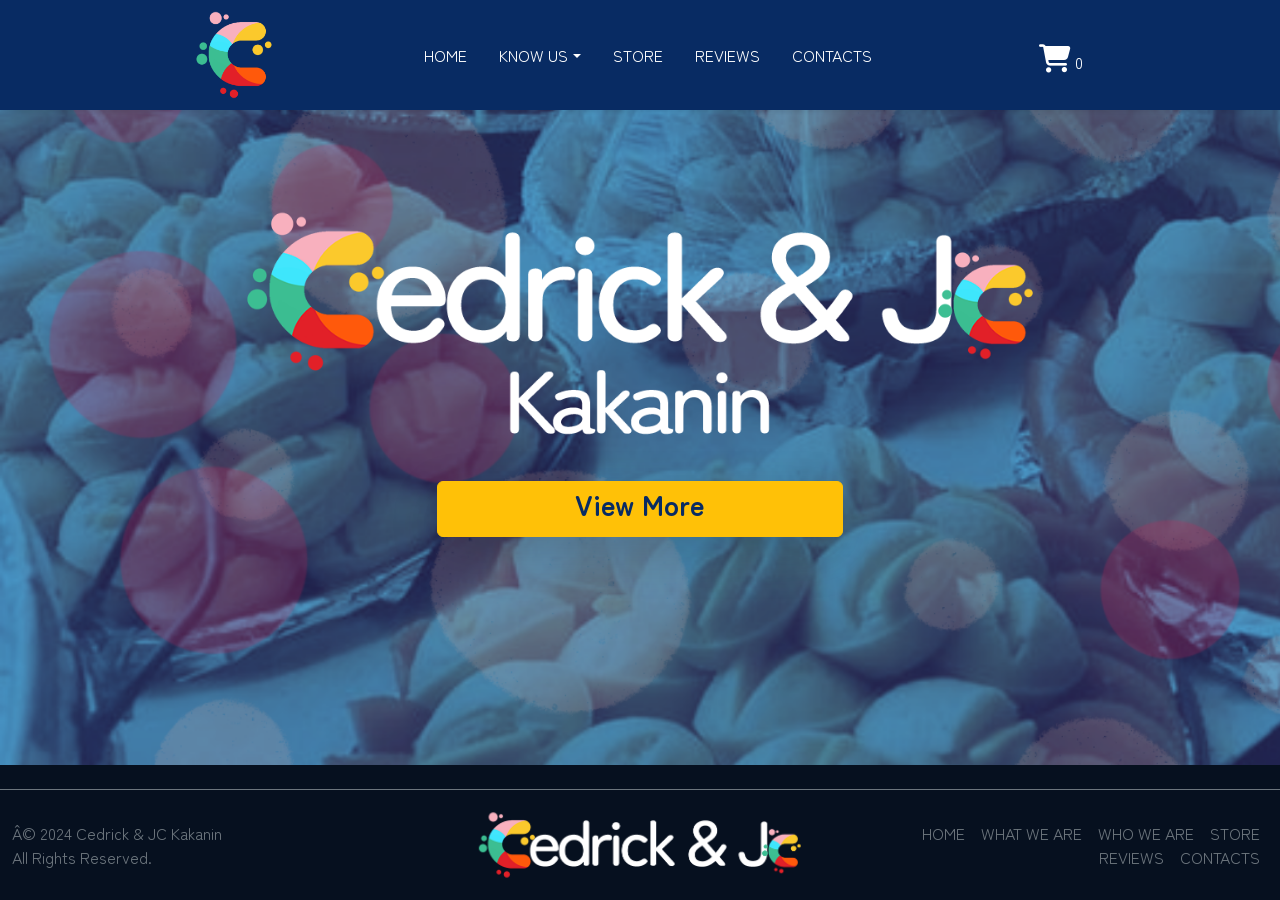
<file: index.html>
<!DOCTYPE html>
<html lang="en">
<head>
    <link rel="stylesheet" href="css/bootstrap.min.css">
    <link rel="stylesheet" href="style.css">
    <link rel="preconnect" href="https://fonts.googleapis.com">
    <link rel="preconnect" href="https://fonts.gstatic.com" crossorigin>
    <link href="https://fonts.googleapis.com/css2?family=Anonymous+Pro:ital,wght@0,400;0,700;1,400;1,700&family=Gothic+A1&family=Lato:ital,wght@0,100;0,300;0,400;0,700;0,900;1,100;1,300;1,400;1,700;1,900&family=Poppins:ital,wght@0,100;0,200;0,300;0,400;0,500;0,600;0,700;0,800;0,900;1,100;1,200;1,300;1,400;1,500;1,600;1,700;1,800;1,900&family=Roboto:ital,wght@0,100;0,300;0,400;0,500;0,700;0,900;1,100;1,300;1,400;1,500;1,700;1,900&family=Zen+Maru+Gothic&display=swap" rel="stylesheet">
    <script src="js/bootstrap.bundle.min.js"></script>
    <script type="text/javascript">window.$crisp=[];window.CRISP_WEBSITE_ID="7b9085d6-8efe-437d-a3eb-573027345fcd";(function(){d=document;s=d.createElement("script");s.src="https://client.crisp.chat/l.js";s.async=1;d.getElementsByTagName("head")[0].appendChild(s);})();</script>
    <link rel="stylesheet" href="https://cdnjs.cloudflare.com/ajax/libs/font-awesome/6.5.2/css/all.min.css" integrity="sha512-SnH5WK+bZxgPHs44uWIX+LLJAJ9/2PkPKZ5QiAj6Ta86w+fsb2TkcmfRyVX3pBnMFcV7oQPJkl9QevSCWr3W6A==" crossorigin="anonymous" referrerpolicy="no-referrer" />
    <script src="jquery-3.7.1.js"></script>
    <title>Welcome | Cedrick and JC Kakanin </title>
</head>
<body background="backg.png" style="background-repeat: no-repeat; background-size: cover;">
    <div class="container-fluid">
        <!-- navbar -->
        <div class="row sticky-top shadow-sm navbar-row navbar-md">
            <div class="col-1"></div>
            <div class="col-10">
                <nav class="navbar navbar-expand-lg p-0">
                    <div class="container-fluid m-0 p-0 justify-content-center">
                        <a class="col-md-6 navbar-brand brand1 m-0" href="home.html">
                            <img src="banner.svg" alt="F" style="width:100%">
                        </a>  
                        <div class="col-md-6 d-flex cart2">
                            <button class="navbar-toggler" type="button" data-bs-toggle="collapse" data-bs-target="#navbar" aria-controls="navbar" aria-expanded="false" aria-label="Toggle navigation">
                                <span class="navbar-toggler-icon"></span>
                            </button>
                            <button type="button" class="btn text-white" data-bs-toggle="offcanvas" data-bs-target="#offcanvasRight">
                                <i class="fa-solid fa-cart-shopping pt-2 fs-3"></i>
                                <span class="counter">0</span>
                            </button>
                        </div>  
                        <div class="collapse navbar-collapse d-lg-flex justify-content-center" id="navbar">
                            <a class="col-md-2 navbar-brand brand2 m-0 text-white me-3" style="width: 100px;" href="home.html">
                                <div class="logo" style="width: 100px;">
                                    <img src="logo.svg"  style="width:100px; height: 100px;">
                                </div>
                            </a> 
                            <ul class="col-md-8 navbar-nav justify-content-center text-uppercase py-4 px-5">
                                <li class="nav-item me-3">
                                    <a class="nav-link" href="home.html">Home</a>
                                </li>
                                <li class="nav-item dropdown me-3">
                                    <a class="nav-link dropdown-toggle " href="#" data-bs-toggle="dropdown" aria-expanded="false">Know Us</a>
                                    <ul class="dropdown-menu">
                                        <li><a class="dropdown-item" href="company.html">What We Are</a></li>
                                        <li><a class="dropdown-item" href="personnel.html">Who We Are</a></li>
                                    </ul>
                                </li>
                                <li class="nav-item me-3">
                                    <a href="store.html" class="nav-link ">Store</a>
                                </li>
                                <li class="nav-item me-3">
                                    <a href="reviews.html" class="nav-link ">Reviews</a>
                                </li>
                                <li class="nav-item">
                                    <a href="contacts.html" class="nav-link ">Contacts</a>
                                </li>
                            </ul>
                            <div class="col-md-2 text-end cart1 justify-content-end" style="width:100px;">
                                <button type="button" class="btn text-white" data-bs-toggle="offcanvas" data-bs-target="#offcanvasRight">
                                    <i class="fa-solid fa-cart-shopping pt-2 fs-3"></i>
                                    <span class="counter">0</span>
                                </button>
                            </div>  
                        </div>
                    </div>
                </nav>
            </div>
            <div class="col-1"></div>
        </div>
        <!-- nav2 -->
        <div class="row sticky-top shadow-sm navbar-row navbar-mds">
            <div class="col-1"></div>
            <div class="col-10">
                <nav class="navbar navbar-expand-lg p-0">
                    <div class="container-fluid m-0 p-0 ">
                        <div class="align-items-start" style="width: 400px;">
                            <a class="navbar-brand brand1 m-0" href="home.html">
                                <img src="banner.svg" alt="F" style="width:100%">
                            </a>  
                        </div>
                        <div class="d-flex cart2">
                            <button class="navbar-toggler" type="button" data-bs-toggle="collapse" data-bs-target="#navbar" aria-controls="navbar" aria-expanded="false" aria-label="Toggle navigation">
                                <span class="navbar-toggler-icon"></span>
                            </button>
                            <button type="button" class="btn text-white" data-bs-toggle="offcanvas" data-bs-target="#offcanvasRight">
                                <i class="fa-solid fa-cart-shopping pt-2 fs-3"></i>
                                <span class="counter">0</span>
                            </button>
                        </div>  
                        <div class="collapse navbar-collapse d-lg-flex justify-content-center" id="navbar">
                            <a class="col-md-2 navbar-brand brand2 m-0 text-white me-3" style="width: 100px;" href="home.html">
                                <div class="logo" style="width: 100px;">
                                    <img src="logo.svg"  style="width:100px; height: 100px;">
                                </div>
                            </a> 
                            <ul class="col-md-8 navbar-nav justify-content-center text-uppercase py-4 px-5">
                                <li class="nav-item me-3">
                                    <a class="nav-link" aria-current="page" href="home.html">Home</a>
                                </li>
                                <li class="nav-item dropdown me-3">
                                    <a class="nav-link dropdown-toggle " href="#" data-bs-toggle="dropdown" aria-expanded="false">Know Us</a>
                                    <ul class="dropdown-menu">
                                        <li><a class="dropdown-item" href="company.html">What We Are</a></li>
                                        <li><a class="dropdown-item" href="personnel.html">Who We Are</a></li>
                                    </ul>
                                </li>
                                <li class="nav-item me-3">
                                    <a href="store.html" class="nav-link ">Store</a>
                                </li>
                                <li class="nav-item me-3">
                                    <a href="reviews.html" class="nav-link ">Reviews</a>
                                </li>
                                <li class="nav-item">
                                    <a href="contacts.html" class="nav-link ">Contacts</a>
                                </li>
                            </ul>
                            <div class="col-md-2 text-end cart1 justify-content-end ms-3" style="width:100px;">
                                <button type="button" class="btn text-white" data-bs-toggle="offcanvas" data-bs-target="#offcanvasRight">
                                    <i class="fa-solid fa-cart-shopping pt-2 fs-3"></i>
                                    <span class="counter">0</span>
                                </button>
                            </div>  
                        </div>
                    </div>
                </nav>
            </div>
            <div class="col-1"></div>
        </div>

        <!-- Content -->

        <div class="container-fluid justify-content-center align-items-middle">
            <div class="row py-2">
                <div class="col-12 py-2">
                    &nbsp;
                </div>
            </div>
            <div class="row ">
                <div class="col-2">
                    &nbsp;
                </div>
                <div class="col-8">
                    <div class="row"><img src="splash.svg" alt=""></div>
                    <div class="row">
                        <a class="justify-content-center text-center" href="home.html">
                            <button class="btn btn-warning w-50 text-white shadow-lg">
                                <h3 class="splash fw-bold">View More</h3>
                            </button>
                        </a>
                    </div>
                </div>
                <div class="col-2">
                    &nbsp;
                </div>
            </div>
            <div class="row py-2">
                <div class="col-12 py-2">
                    &nbsp;
                </div>
            </div>
        </div>
    </div>
        
    <!-- footer -->
    <footer class="footer mt-auto">
        <div class="container-fluid d-flex flex-wrap justify-content-between align-items-center py-3 mt-4 mb-0 border-top border-secondary">
            <p class="col-md-4 mb-0 text-secondary text-align-center">© 2024 Cedrick & JC Kakanin <br> All Rights Reserved.</p>
            <a href="/" class="col-md-4 d-flex align-items-center justify-content-center mb-3 mb-md-0 me-md-auto link-body-emphasis text-decoration-none">
                <img src="banner.svg" alt="Cedrick & JC Kakanin" style="width: 80%;">
            </a>
            <ul class="nav col-md-4 justify-content-end text-uppercase">
                <li class="nav-item"><a href="home.html" class="nav-link px-2 py-0 text-body-white link-secondary">Home</a></li>
                <li class="nav-item"><a href="company.html" class="nav-link px-2 py-0 text-body-white link-secondary">What We are</a></li>
                <li class="nav-item"><a href="personnel.html" class="nav-link px-2 py-0 text-body-white link-secondary">Who We are</a></li>
                <li class="nav-item"><a href="store.html" class="nav-link px-2 py-0 text-body-white link-secondary">Store</a></li>
                <li class="nav-item"><a href="reviews.html" class="nav-link px-2 py-0 text-body-white link-secondary">Reviews</a></li>
                <li class="nav-item"><a href="contacts.html" class="nav-link px-2 py-0 text-body-white link-secondary">Contacts</a></li>
            </ul>
        </div>
    </footer>
    
    <!-- Cart -->
    <div class="offcanvas offcanvas-end" tabindex="-1" id="offcanvasRight" aria-labelledby="offcanvasRightLabel">
        <div class="offcanvas-body p-0 cartTab">
            <div class="offcanvas-header">
                <h1 class="offcanvas-title" id="offcanvasRightLabel">Shopping Cart</h1>
                <button type="button" class="btn-close" data-bs-dismiss="offcanvas" aria-label="Close"></button>
            </div>
            <div class="listCart p-2 mt-4">
                <!-- cart will display here -->
            </div>
            <div class="btns p-2 mt-auto">
                <button type="button" class="btn btn-success" onclick="window.location.href='checkout.html'">Check Out</button>
                <button type="button" class="btn btn-warning text-white" data-bs-dismiss="offcanvas" aria-label="Close">Continue Shopping</button>
            </div>
        </div>
    </div>
    <!-- <script>
        $('.logo').hide();

        $(window).scroll(function() {
            if ($(this).scrollTop() >= 200) {
            $('.logo').slideDown();
            console.log ($(this).scrollTop());
            } else {
            $('.logo').fadeOut();
            console.log ($(this).scrollTop());
            }
        });

    </script> -->

    <script type="module">
        import cart from './cart.js';
        cart();
    </script>
</body>
</html>
</file>
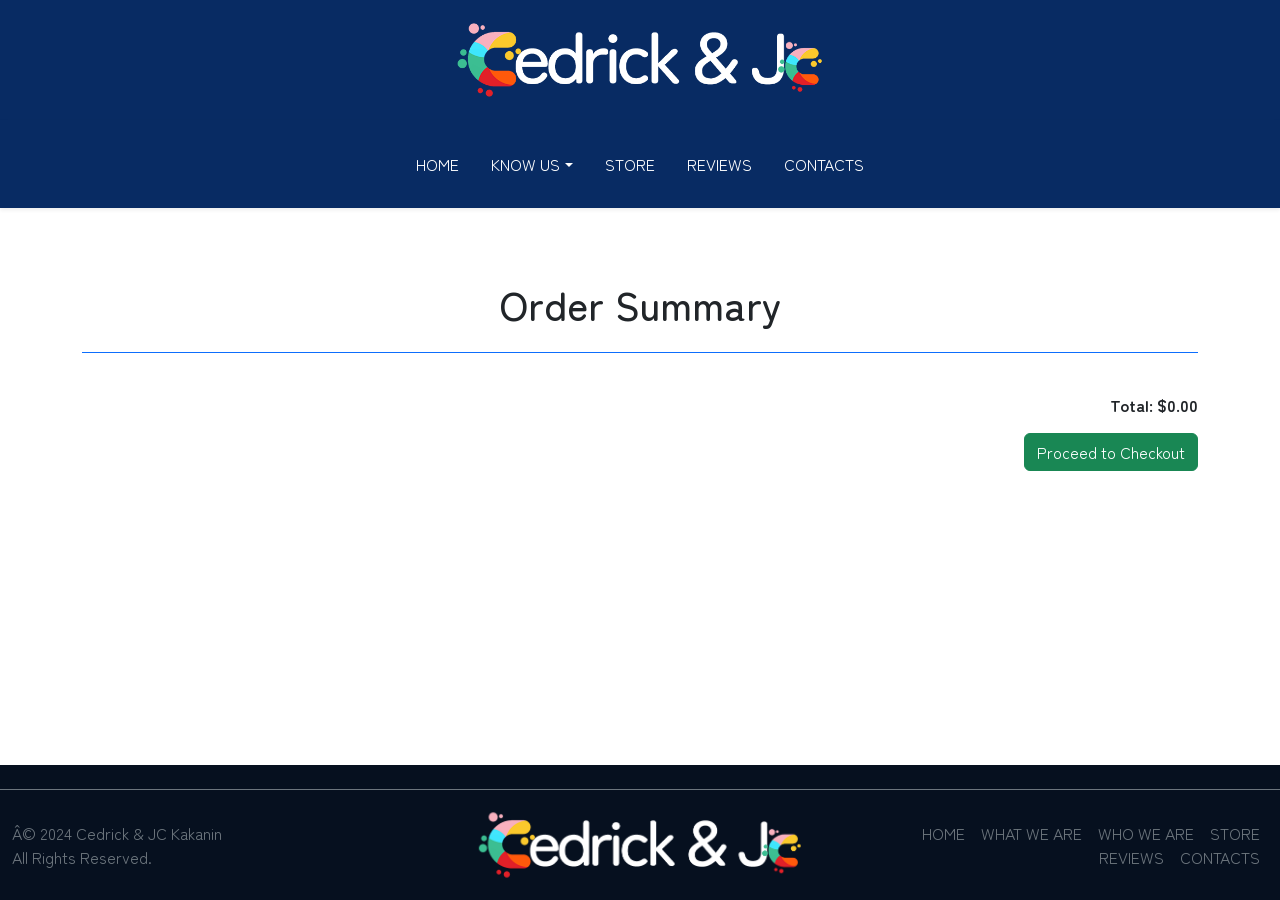
<file: checkout.html>
<!DOCTYPE html>
<html lang="en">
<head>
    <link rel="stylesheet" href="css/bootstrap.min.css">
    <link rel="stylesheet" href="style.css">
    <link rel="preconnect" href="https://fonts.googleapis.com">
    <link rel="preconnect" href="https://fonts.gstatic.com" crossorigin>
    <link href="https://fonts.googleapis.com/css2?family=Anonymous+Pro:ital,wght@0,400;0,700;1,400;1,700&family=Gothic+A1&family=Lato:ital,wght@0,100;0,300;0,400;0,700;0,900;1,100;1,300;1,400;1,700;1,900&family=Poppins:ital,wght@0,100;0,200;0,300;0,400;0,500;0,600;0,700;0,800;0,900;1,100;1,200;1,300;1,400;1,500;1,600;1,700;1,800;1,900&family=Roboto:ital,wght@0,100;0,300;0,400;0,500;0,700;0,900;1,100;1,300;1,400;1,500;1,700;1,900&family=Zen+Maru+Gothic&display=swap" rel="stylesheet">
    <script src="js/bootstrap.bundle.min.js"></script>
    <script type="text/javascript">window.$crisp=[];window.CRISP_WEBSITE_ID="7b9085d6-8efe-437d-a3eb-573027345fcd";(function(){d=document;s=d.createElement("script");s.src="https://client.crisp.chat/l.js";s.async=1;d.getElementsByTagName("head")[0].appendChild(s);})();</script>
    <link rel="stylesheet" href="https://cdnjs.cloudflare.com/ajax/libs/font-awesome/6.5.2/css/all.min.css" integrity="sha512-SnH5WK+bZxgPHs44uWIX+LLJAJ9/2PkPKZ5QiAj6Ta86w+fsb2TkcmfRyVX3pBnMFcV7oQPJkl9QevSCWr3W6A==" crossorigin="anonymous" referrerpolicy="no-referrer" />
    <script src="jquery-3.7.1.js"></script>
    <title>Checkout | Cedrick and JC Kakanin </title>
</head>
<body>
    <div class="container-fluid">
        <div class="row sticky-top banner-row">
            <div class="col-4"></div>
            <div class="col-4">
                <div class="container-fluid align-items-center my-3">
                    <div class="banner">
                        <img src="banner.svg" alt="" width="100%">
                    </div>
                </div>
            </div>
            <div class="col-4"></div>
        </div>
        <!-- navbar -->
        <div class="row sticky-top shadow-sm navbar-row navbar-md">
            <div class="col-1"></div>
            <div class="col-10">
                <nav class="navbar navbar-expand-lg p-0">
                    <div class="container-fluid m-0 p-0 justify-content-center">
                        <div class="collapse navbar-collapse d-lg-flex justify-content-center" id="navbar">
                            <ul class="col-md-8 navbar-nav justify-content-center text-uppercase py-4 px-5">
                                <li class="nav-item me-3">
                                    <a class="nav-link" href="home.html">Home</a>
                                </li>
                                <li class="nav-item dropdown me-3">
                                    <a class="nav-link dropdown-toggle " href="#" data-bs-toggle="dropdown" aria-expanded="false">Know Us</a>
                                    <ul class="dropdown-menu">
                                        <li><a class="dropdown-item" href="company.html">What We Are</a></li>
                                        <li><a class="dropdown-item" href="personnel.html">Who We Are</a></li>
                                    </ul>
                                </li>
                                <li class="nav-item me-3">
                                    <a href="store.html" class="nav-link ">Store</a>
                                </li>
                                <li class="nav-item me-3">
                                    <a href="reviews.html" class="nav-link ">Reviews</a>
                                </li>
                                <li class="nav-item">
                                    <a href="contacts.html" class="nav-link ">Contacts</a>
                                </li>
                            </ul>
                        </div>
                    </div>
                </nav>
            </div>
            <div class="col-1"></div>
        </div>
        <!-- nav2 -->
        <div class="row sticky-top shadow-sm navbar-row navbar-mds">
            <div class="col-1"></div>
            <div class="col-10">
                <nav class="navbar navbar-expand-lg p-0">
                    <div class="container-fluid m-0 p-0 ">
                        <div class="align-items-start" style="width: 400px;">
                            <a class="navbar-brand brand1 m-0" href="home.html">
                                <img src="banner.svg" alt="F" style="width:100%">
                            </a>  
                        </div>
                        <div class="d-flex cart2">
                            <button class="navbar-toggler" type="button" data-bs-toggle="collapse" data-bs-target="#navbar" aria-controls="navbar" aria-expanded="false" aria-label="Toggle navigation">
                                <span class="navbar-toggler-icon"></span>
                            </button>
                        </div>  
                        <div class="collapse navbar-collapse d-lg-flex justify-content-center" id="navbar">
                            <a class="col-md-2 navbar-brand brand2 m-0 text-white me-3" style="width: 100px;" href="home.html">
                                <div class="logo" style="width: 100px;">
                                    <img src="logo.svg"  style="width:100px; height: 100px;">
                                </div>
                            </a> 
                            <ul class="col-md-8 navbar-nav justify-content-center text-uppercase py-4 px-5">
                                <li class="nav-item me-3">
                                    <a class="nav-link" aria-current="page" href="home.html">Home</a>
                                </li>
                                <li class="nav-item dropdown me-3">
                                    <a class="nav-link dropdown-toggle " href="#" data-bs-toggle="dropdown" aria-expanded="false">Know Us</a>
                                    <ul class="dropdown-menu">
                                        <li><a class="dropdown-item" href="company.html">What We Are</a></li>
                                        <li><a class="dropdown-item" href="personnel.html">Who We Are</a></li>
                                    </ul>
                                </li>
                                <li class="nav-item me-3">
                                    <a href="store.html" class="nav-link ">Store</a>
                                </li>
                                <li class="nav-item me-3">
                                    <a href="reviews.html" class="nav-link ">Reviews</a>
                                </li>
                                <li class="nav-item">
                                    <a href="contacts.html" class="nav-link ">Contacts</a>
                                </li>
                            </ul>
                        </div>
                    </div>
                </nav>
            </div>
            <div class="col-1"></div>
        </div>
    </div>

    <!-- Order Summary -->
    <div class="container mt-5">
        
        <h1 class="text-center border-bottom p-4 border-primary">Order Summary</h1>
        <div class="order-summary mt-4">
            <div class="list-group" id="order-summary-list">
            </div>
            <div class="order-total text-end mt-3">
                <strong>Total: $<span id="order-total">0.00</span></strong>
            </div>
            <div class="d-flex justify-content-end my-3">
                <button class="btn btn-success" id="checkout-button">Proceed to Checkout</button>
            </div>
        </div>
    </div>

    <!-- footer -->
    <footer class="footer mt-auto">
        <div class="container-fluid d-flex flex-wrap justify-content-between align-items-center py-3 mt-4 mb-0 border-top border-secondary">
            <p class="col-md-4 mb-0 text-secondary text-align-center">© 2024 Cedrick & JC Kakanin <br> All Rights Reserved.</p>
            <a href="/" class="col-md-4 d-flex align-items-center justify-content-center mb-3 mb-md-0 me-md-auto link-body-emphasis text-decoration-none">
                <img src="banner.svg" alt="Cedrick & JC Kakanin" style="width: 80%;">
            </a>
            <ul class="nav col-md-4 justify-content-end text-uppercase">
                <li class="nav-item"><a href="home.html" class="nav-link px-2 py-0 text-body-white link-secondary">Home</a></li>
                <li class="nav-item"><a href="company.html" class="nav-link px-2 py-0 text-body-white link-secondary">What We are</a></li>
                <li class="nav-item"><a href="personnel.html" class="nav-link px-2 py-0 text-body-white link-secondary">Who We are</a></li>
                <li class="nav-item"><a href="store.html" class="nav-link px-2 py-0 text-body-white link-secondary">Store</a></li>
                <li class="nav-item"><a href="reviews.html" class="nav-link px-2 py-0 text-body-white link-secondary">Reviews</a></li>
                <li class="nav-item"><a href="contacts.html" class="nav-link px-2 py-0 text-body-white link-secondary">Contacts</a></li>
            </ul>
        </div>
    </footer>
    
    <!-- Cart -->
    <div class="offcanvas offcanvas-end" tabindex="-1" id="offcanvasRight" aria-labelledby="offcanvasRightLabel">
        <div class="offcanvas-body p-0 cartTab">
            <div class="offcanvas-header">
                <h1 class="offcanvas-title" id="offcanvasRightLabel">Shopping Cart</h1>
                    <button type="button" class="btn-close" data-bs-dismiss="offcanvas" aria-label="Close"></button>
                </div>
                <div class="listCart p-2 mt-4">
                    <!-- cart will display here -->
                </div>
                <div class="btns p-2 mt-auto">
                    <button type="button" class="btn btn-success" onclick="window.location.href='checkout.html'">Check Out</button>
                    <button type="button" class="btn btn-warning text-white" data-bs-dismiss="offcanvas" aria-label="Close">Continue Shopping</button>
                </div>
            </div>
        </div>
        <script>
            $('.logo').hide();
    
            $(window).scroll(function() {
                if ($(this).scrollTop() >= 200) {
                    $('.logo').slideDown();
                    console.log ($(this).scrollTop());
                } else {
                    $('.logo').fadeOut();
                    console.log ($(this).scrollTop());
                }
            });
            
            </script>
    
        <script type="module" src="checkout.js"></script>
        <script type="module">
            import cart from './cart.js';
            cart();
        </script>
    </body>
    </html>
</body>
</html>
</file>
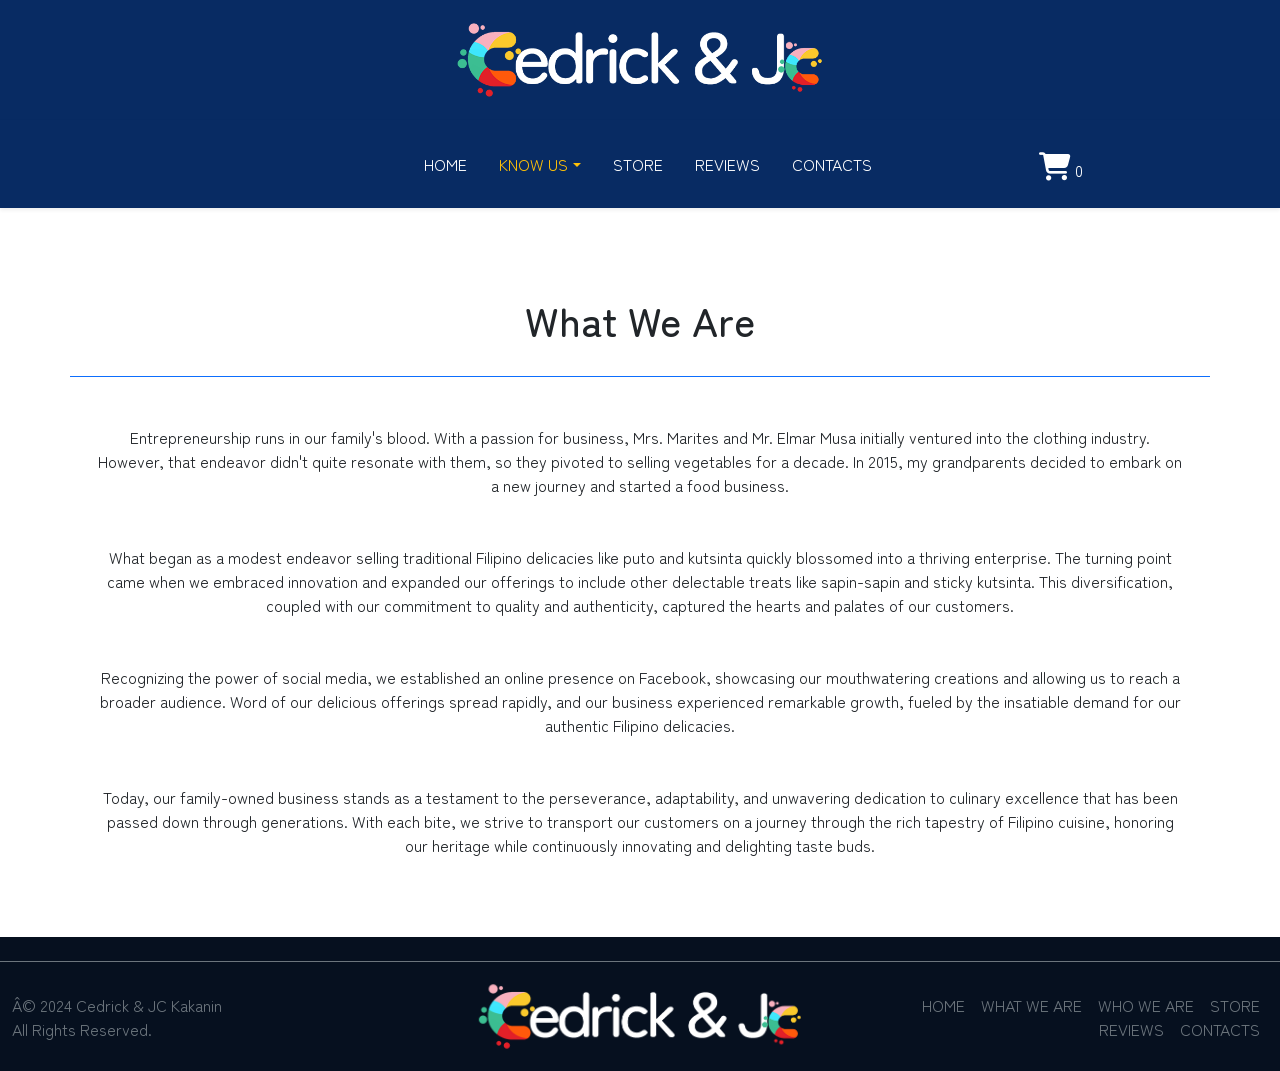
<file: company.html>
<!DOCTYPE html>
<html lang="en">
<head>
    <link rel="stylesheet" href="css/bootstrap.min.css">
    <link rel="stylesheet" href="style.css">
    <link rel="preconnect" href="https://fonts.googleapis.com">
    <link rel="preconnect" href="https://fonts.gstatic.com" crossorigin>
    <link href="https://fonts.googleapis.com/css2?family=Anonymous+Pro:ital,wght@0,400;0,700;1,400;1,700&family=Gothic+A1&family=Lato:ital,wght@0,100;0,300;0,400;0,700;0,900;1,100;1,300;1,400;1,700;1,900&family=Poppins:ital,wght@0,100;0,200;0,300;0,400;0,500;0,600;0,700;0,800;0,900;1,100;1,200;1,300;1,400;1,500;1,600;1,700;1,800;1,900&family=Roboto:ital,wght@0,100;0,300;0,400;0,500;0,700;0,900;1,100;1,300;1,400;1,500;1,700;1,900&family=Zen+Maru+Gothic&display=swap" rel="stylesheet">
    <script src="js/bootstrap.bundle.min.js"></script>
    <script type="text/javascript">window.$crisp=[];window.CRISP_WEBSITE_ID="7b9085d6-8efe-437d-a3eb-573027345fcd";(function(){d=document;s=d.createElement("script");s.src="https://client.crisp.chat/l.js";s.async=1;d.getElementsByTagName("head")[0].appendChild(s);})();</script>
    <link rel="stylesheet" href="https://cdnjs.cloudflare.com/ajax/libs/font-awesome/6.5.2/css/all.min.css" integrity="sha512-SnH5WK+bZxgPHs44uWIX+LLJAJ9/2PkPKZ5QiAj6Ta86w+fsb2TkcmfRyVX3pBnMFcV7oQPJkl9QevSCWr3W6A==" crossorigin="anonymous" referrerpolicy="no-referrer" />
    <script src="jquery-3.7.1.js"></script>
    <title>Company | Cedrick and JC Kakanin </title>
</head>
<body>
    <div class="container-fluid">
        <div class="row banner-row">
            <div class="col-4"></div>
            <div class="col-4">
                <div class="container-fluid align-items-center my-3">
                    <div class="banner">
                        <img src="banner.svg" alt="" width="100%">
                    </div>
                </div>
            </div>
            <div class="col-4"></div>
        </div>
        <!-- navbar -->
        <div class="row sticky-top shadow-sm navbar-row navbar-md">
            <div class="col-1"></div>
            <div class="col-10">
                <nav class="navbar navbar-expand-lg p-0">
                    <div class="container-fluid m-0 p-0 justify-content-center">
                        <a class="col-md-6 navbar-brand brand1 m-0" href="home.html">
                            <img src="banner.svg" alt="F" style="width:100%">
                        </a>  
                        <div class="col-md-6 d-flex cart2">
                            <button class="navbar-toggler" type="button" data-bs-toggle="collapse" data-bs-target="#navbar" aria-controls="navbar" aria-expanded="false" aria-label="Toggle navigation">
                                <span class="navbar-toggler-icon"></span>
                            </button>
                            <button type="button" class="btn text-white" data-bs-toggle="offcanvas" data-bs-target="#offcanvasRight">
                                <i class="fa-solid fa-cart-shopping pt-2 fs-3"></i>
                                <span class="counter">0</span>
                            </button>
                        </div>  
                        <div class="collapse navbar-collapse d-lg-flex justify-content-center" id="navbar">
                            <a class="col-md-2 navbar-brand brand2 m-0 text-white me-3" style="width: 100px;" href="home.html">
                                <div class="logo" style="width: 100px;">
                                    <img src="logo.svg"  style="width:100px; height: 100px;">
                                </div>
                            </a> 
                            <ul class="col-md-8 navbar-nav justify-content-center text-uppercase py-4 px-5">
                                <li class="nav-item me-3">
                                    <a class="nav-link" href="home.html">Home</a>
                                </li>
                                <li class="nav-item dropdown me-3">
                                    <a class="nav-link dropdown-toggle active text-warning" href="#" data-bs-toggle="dropdown" aria-expanded="false">Know Us</a>
                                    <ul class="dropdown-menu">
                                        <li><a class="dropdown-item active text-warning" href="company.html">What We Are</a></li>
                                        <li><a class="dropdown-item" href="personnel.html">Who We Are</a></li>
                                    </ul>
                                </li>
                                <li class="nav-item me-3">
                                    <a href="store.html" class="nav-link ">Store</a>
                                </li>
                                <li class="nav-item me-3">
                                    <a href="reviews.html" class="nav-link ">Reviews</a>
                                </li>
                                <li class="nav-item">
                                    <a href="contacts.html" class="nav-link ">Contacts</a>
                                </li>
                            </ul>
                            <div class="col-md-2 text-end cart1 justify-content-end" style="width:100px;">
                                <button type="button" class="btn text-white" data-bs-toggle="offcanvas" data-bs-target="#offcanvasRight">
                                    <i class="fa-solid fa-cart-shopping pt-2 fs-3"></i>
                                    <span class="counter">0</span>
                                </button>
                            </div>  
                        </div>
                    </div>
                </nav>
            </div>
            <div class="col-1"></div>
        </div>
        <!-- nav2 -->
        <div class="row sticky-top shadow-sm navbar-row navbar-mds">
            <div class="col-1"></div>
            <div class="col-10">
                <nav class="navbar navbar-expand-lg p-0">
                    <div class="container-fluid m-0 p-0 ">
                        <div class="align-items-start" style="width: 400px;">
                            <a class="navbar-brand brand1 m-0" href="home.html">
                                <img src="banner.svg" alt="F" style="width:100%">
                            </a>  
                        </div>
                        <div class="d-flex cart2">
                            <button class="navbar-toggler" type="button" data-bs-toggle="collapse" data-bs-target="#navbar" aria-controls="navbar" aria-expanded="false" aria-label="Toggle navigation">
                                <span class="navbar-toggler-icon"></span>
                            </button>
                            <button type="button" class="btn text-white" data-bs-toggle="offcanvas" data-bs-target="#offcanvasRight">
                                <i class="fa-solid fa-cart-shopping pt-2 fs-3"></i>
                                <span class="counter">0</span>
                            </button>
                        </div>  
                        <div class="collapse navbar-collapse d-lg-flex justify-content-center" id="navbar">
                            <a class="col-md-2 navbar-brand brand2 m-0 text-white me-3" style="width: 100px;" href="home.html">
                                <div class="logo" style="width: 100px;">
                                    <img src="logo.svg"  style="width:100px; height: 100px;">
                                </div>
                            </a> 
                            <ul class="col-md-8 navbar-nav justify-content-center text-uppercase py-4 px-5">
                                <li class="nav-item me-3">
                                    <a class="nav-link" aria-current="page" href="home.html">Home</a>
                                </li>
                                <li class="nav-item dropdown me-3">
                                    <a class="nav-link dropdown-toggle active text-warning" href="#" data-bs-toggle="dropdown" aria-expanded="false">Know Us</a>
                                    <ul class="dropdown-menu">
                                        <li><a class="dropdown-item active text-warning" href="company.html">What We Are</a></li>
                                        <li><a class="dropdown-item" href="personnel.html">Who We Are</a></li>
                                    </ul>
                                </li>
                                <li class="nav-item me-3">
                                    <a href="store.html" class="nav-link ">Store</a>
                                </li>
                                <li class="nav-item me-3">
                                    <a href="reviews.html" class="nav-link ">Reviews</a>
                                </li>
                                <li class="nav-item">
                                    <a href="contacts.html" class="nav-link ">Contacts</a>
                                </li>
                            </ul>
                            <div class="col-md-2 text-end cart1 justify-content-end ms-3" style="width:100px;">
                                <button type="button" class="btn text-white" data-bs-toggle="offcanvas" data-bs-target="#offcanvasRight">
                                    <i class="fa-solid fa-cart-shopping pt-2 fs-3"></i>
                                    <span class="counter">0</span>
                                </button>
                            </div>  
                        </div>
                    </div>
                </nav>
            </div>
            <div class="col-1"></div>
        </div>
    
        <!-- Content -->
        <div class="container mt-5">
            <div class="row">
                <div class="col-12 my-3 text-center border-bottom p-4 border-primary">
                    <h1>What We Are</h1>
                </div>
                <div class="col-12 mb-5 text-center">
                    <p class="p-3 my-3">Entrepreneurship runs in our family's blood. With a passion for business, Mrs. Marites  and Mr. Elmar Musa initially ventured into the clothing industry. However, that endeavor didn't quite resonate with them, so they pivoted to selling vegetables for a decade. In 2015, my grandparents decided to embark on a new journey and started a food business.
                    <p class="p-3 my-3">What began as a modest endeavor selling traditional Filipino delicacies like puto and kutsinta quickly blossomed into a thriving enterprise. The turning point came when we embraced innovation and expanded our offerings to include other delectable treats like sapin-sapin and sticky kutsinta. This diversification, coupled with our commitment to quality and authenticity, captured the hearts and palates of our customers.</p>
                    <p class="p-3 my-3">Recognizing the power of social media, we established an online presence on Facebook, showcasing our mouthwatering creations and allowing us to reach a broader audience. Word of our delicious offerings spread rapidly, and our business experienced remarkable growth, fueled by the insatiable demand for our authentic Filipino delicacies.</p>
                    <p class="p-3 my-3">Today, our family-owned business stands as a testament to the perseverance, adaptability, and unwavering dedication to culinary excellence that has been passed down through generations. With each bite, we strive to transport our customers on a journey through the rich tapestry of Filipino cuisine, honoring our heritage while continuously innovating and delighting taste buds.</p>
                </div>
            </div>
        </div>
    </div>
    <!-- footer -->
    <footer class="footer mt-auto">
        <div class="container-fluid d-flex flex-wrap justify-content-between align-items-center py-3 mt-4 mb-0 border-top border-secondary">
            <p class="col-md-4 mb-0 text-secondary text-align-center">© 2024 Cedrick & JC Kakanin <br> All Rights Reserved.</p>
            <a href="/" class="col-md-4 d-flex align-items-center justify-content-center mb-3 mb-md-0 me-md-auto link-body-emphasis text-decoration-none">
                <img src="banner.svg" alt="Cedrick & JC Kakanin" style="width: 80%;">
            </a>
            <ul class="nav col-md-4 justify-content-end text-uppercase">
                <li class="nav-item"><a href="home.html" class="nav-link px-2 py-0 text-body-white link-secondary">Home</a></li>
                <li class="nav-item"><a href="company.html" class="nav-link px-2 py-0 text-body-white link-secondary">What We are</a></li>
                <li class="nav-item"><a href="personnel.html" class="nav-link px-2 py-0 text-body-white link-secondary">Who We are</a></li>
                <li class="nav-item"><a href="store.html" class="nav-link px-2 py-0 text-body-white link-secondary">Store</a></li>
                <li class="nav-item"><a href="reviews.html" class="nav-link px-2 py-0 text-body-white link-secondary">Reviews</a></li>
                <li class="nav-item"><a href="contacts.html" class="nav-link px-2 py-0 text-body-white link-secondary">Contacts</a></li>
            </ul>
        </div>
    </footer>
    
    <!-- Cart -->
    <div class="offcanvas offcanvas-end" tabindex="-1" id="offcanvasRight" aria-labelledby="offcanvasRightLabel">
        <div class="offcanvas-body p-0 cartTab">
            <div class="offcanvas-header">
                <h1 class="offcanvas-title" id="offcanvasRightLabel">Shopping Cart</h1>
                <button type="button" class="btn-close" data-bs-dismiss="offcanvas" aria-label="Close"></button>
            </div>
            <div class="listCart p-2 mt-4">
                <!-- cart will display here -->
            </div>
            <div class="btns p-2 mt-auto">
                <button type="button" class="btn btn-success" onclick="window.location.href='checkout.html'">Check Out</button>
                <button type="button" class="btn btn-warning text-white" data-bs-dismiss="offcanvas" aria-label="Close">Continue Shopping</button>
            </div>
        </div>
    </div>
    <script>
        $('.logo').hide();

        $(window).scroll(function() {
            if ($(this).scrollTop() >= 200) {
            $('.logo').slideDown();
            console.log ($(this).scrollTop());
            } else {
            $('.logo').fadeOut();
            console.log ($(this).scrollTop());
            }
        });

    </script>

    <script type="module">
        import cart from './cart.js';
        cart();
    </script>
</body>
</html>
</file>
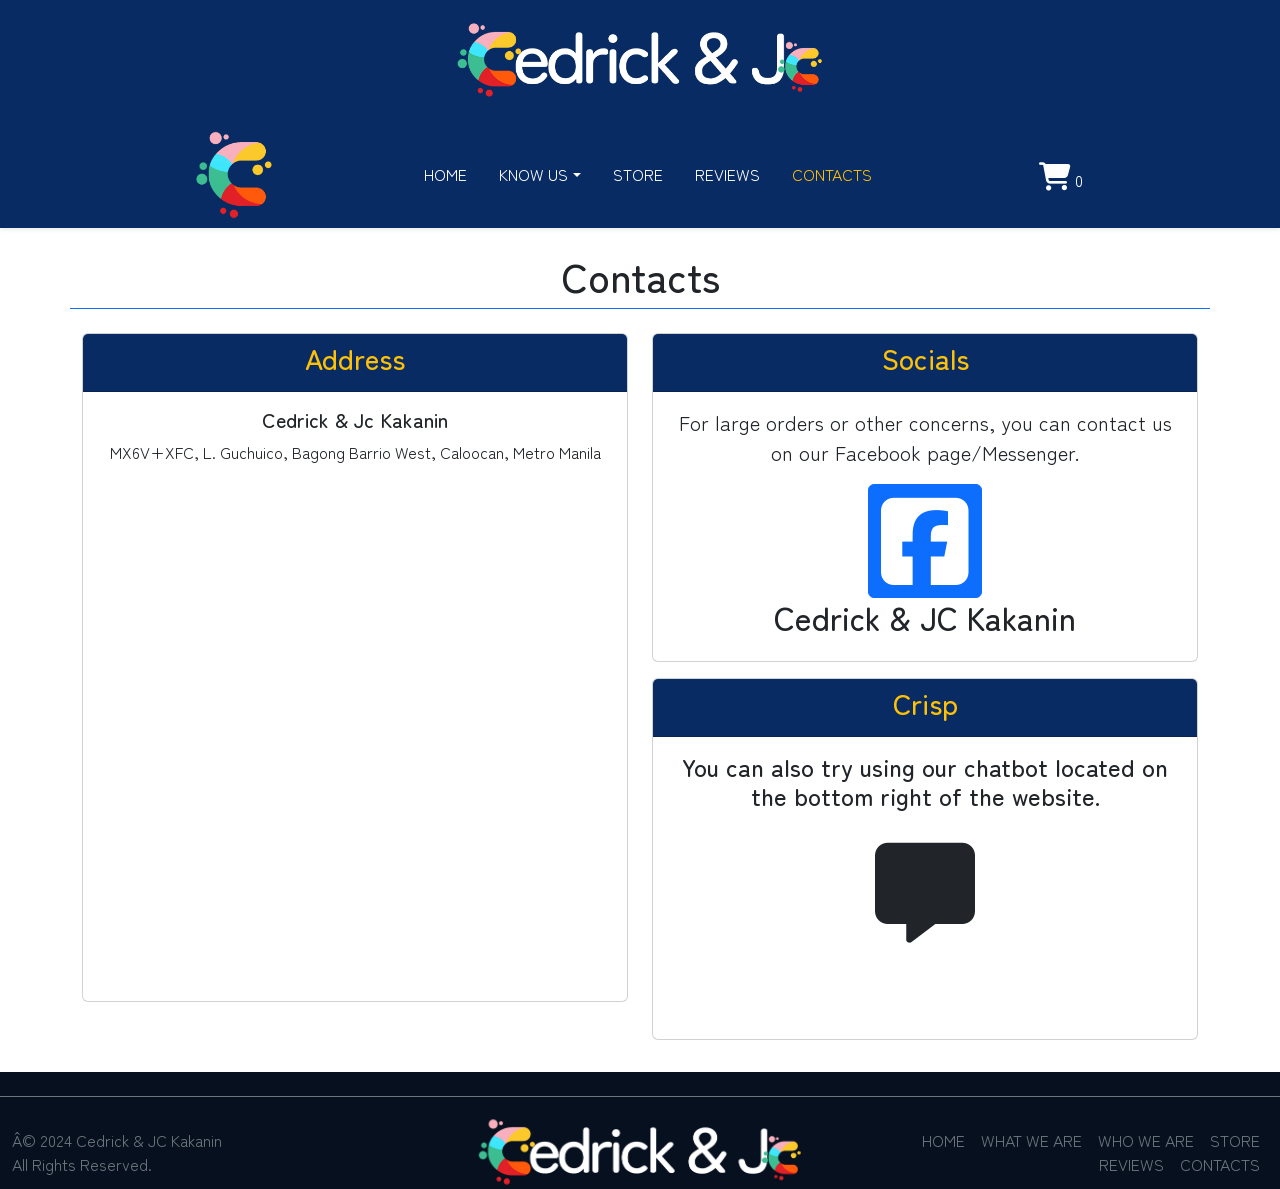
<file: contacts.html>
<!DOCTYPE html>
<html lang="en">
<head>
    <link rel="stylesheet" href="css/bootstrap.min.css">
    <link rel="stylesheet" href="style.css">
    <link rel="preconnect" href="https://fonts.googleapis.com">
    <link rel="preconnect" href="https://fonts.gstatic.com" crossorigin>
    <link href="https://fonts.googleapis.com/css2?family=Anonymous+Pro:ital,wght@0,400;0,700;1,400;1,700&family=Gothic+A1&family=Lato:ital,wght@0,100;0,300;0,400;0,700;0,900;1,100;1,300;1,400;1,700;1,900&family=Poppins:ital,wght@0,100;0,200;0,300;0,400;0,500;0,600;0,700;0,800;0,900;1,100;1,200;1,300;1,400;1,500;1,600;1,700;1,800;1,900&family=Roboto:ital,wght@0,100;0,300;0,400;0,500;0,700;0,900;1,100;1,300;1,400;1,500;1,700;1,900&family=Zen+Maru+Gothic&display=swap" rel="stylesheet">
    <script src="js/bootstrap.bundle.min.js"></script>
    <script type="text/javascript">window.$crisp=[];window.CRISP_WEBSITE_ID="7b9085d6-8efe-437d-a3eb-573027345fcd";(function(){d=document;s=d.createElement("script");s.src="https://client.crisp.chat/l.js";s.async=1;d.getElementsByTagName("head")[0].appendChild(s);})();</script>
    <link rel="stylesheet" href="https://cdnjs.cloudflare.com/ajax/libs/font-awesome/6.5.2/css/all.min.css" integrity="sha512-SnH5WK+bZxgPHs44uWIX+LLJAJ9/2PkPKZ5QiAj6Ta86w+fsb2TkcmfRyVX3pBnMFcV7oQPJkl9QevSCWr3W6A==" crossorigin="anonymous" referrerpolicy="no-referrer" />
    <script src="jquery-3.7.1.js"></script>
    <title>Contacts | Cedrick and JC Kakanin </title>
</head>
<body>
    <div class="container-fluid mb-3">
        <div class="row banner-row">
            <div class="col-4"></div>
            <div class="col-4">
                <div class="container-fluid align-items-center my-3">
                    <div class="banner">
                        <img src="banner.svg" alt="" width="100%">
                    </div>
                </div>
            </div>
            <div class="col-4"></div>
        </div>
        <!-- navbar -->
        <div class="row sticky-top shadow-sm navbar-row navbar-md">
            <div class="col-1"></div>
            <div class="col-10">
                <nav class="navbar navbar-expand-lg p-0">
                    <div class="container-fluid m-0 p-0 justify-content-center">
                        <a class="col-md-6 navbar-brand brand1 m-0" href="home.html">
                            <img src="banner.svg" alt="F" style="width:100%">
                        </a>  
                        <div class="col-md-6 d-flex cart2">
                            <button class="navbar-toggler" type="button" data-bs-toggle="collapse" data-bs-target="#navbar" aria-controls="navbar" aria-expanded="false" aria-label="Toggle navigation">
                                <span class="navbar-toggler-icon"></span>
                            </button>
                            <button type="button" class="btn text-white" data-bs-toggle="offcanvas" data-bs-target="#offcanvasRight">
                                <i class="fa-solid fa-cart-shopping pt-2 fs-3"></i>
                                <span class="counter">0</span>
                            </button>
                        </div>  
                        <div class="collapse navbar-collapse d-lg-flex justify-content-center" id="navbar">
                            <a class="col-md-2 navbar-brand brand2 m-0 text-white me-3" style="width: 100px;" href="home.html">
                                <div class="logo" style="width: 100px;">
                                    <img src="logo.svg"  style="width:100px; height: 100px;">
                                </div>
                            </a> 
                            <ul class="col-md-8 navbar-nav justify-content-center text-uppercase py-4 px-5">
                                <li class="nav-item me-3">
                                    <a class="nav-link" href="home.html">Home</a>
                                </li>
                                <li class="nav-item dropdown me-3">
                                    <a class="nav-link dropdown-toggle " href="#" data-bs-toggle="dropdown" aria-expanded="false">Know Us</a>
                                    <ul class="dropdown-menu">
                                        <li><a class="dropdown-item" href="company.html">What We Are</a></li>
                                        <li><a class="dropdown-item" href="personnel.html">Who We Are</a></li>
                                    </ul>
                                </li>
                                <li class="nav-item me-3">
                                    <a href="store.html" class="nav-link ">Store</a>
                                </li>
                                <li class="nav-item me-3">
                                    <a href="reviews.html" class="nav-link ">Reviews</a>
                                </li>
                                <li class="nav-item">
                                    <a href="contacts.html" class="nav-link active text-warning">Contacts</a>
                                </li>
                            </ul>
                            <div class="col-md-2 text-end cart1 justify-content-end" style="width:100px;">
                                <button type="button" class="btn text-white" data-bs-toggle="offcanvas" data-bs-target="#offcanvasRight">
                                    <i class="fa-solid fa-cart-shopping pt-2 fs-3"></i>
                                    <span class="counter">0</span>
                                </button>
                            </div>  
                        </div>
                    </div>
                </nav>
            </div>
            <div class="col-1"></div>
        </div>
        <!-- nav2 -->
        <div class="row sticky-top shadow-sm navbar-row navbar-mds">
            <div class="col-1"></div>
            <div class="col-10">
                <nav class="navbar navbar-expand-lg p-0">
                    <div class="container-fluid m-0 p-0 ">
                        <div class="align-items-start banner" style="width: 400px;">
                            <a class="navbar-brand brand1 m-0" href="home.html">
                                <img src="banner.svg" alt="F" style="width:100%">
                            </a>  
                        </div>
                        <div class="d-flex cart2">
                            <button class="navbar-toggler" type="button" data-bs-toggle="collapse" data-bs-target="#navbar" aria-controls="navbar" aria-expanded="false" aria-label="Toggle navigation">
                                <span class="navbar-toggler-icon"></span>
                            </button>
                            <button type="button" class="btn text-white" data-bs-toggle="offcanvas" data-bs-target="#offcanvasRight">
                                <i class="fa-solid fa-cart-shopping pt-2 fs-3"></i>
                                <span class="counter">0</span>
                            </button>
                        </div>  
                        <div class="collapse navbar-collapse d-lg-flex justify-content-center" id="navbar">
                            <a class="col-md-2 navbar-brand brand2 m-0 text-white me-3" style="width: 100px;" href="home.html">
                                <div class="logo" style="width: 100px;">
                                    <img src="logo.svg"  style="width:100px; height: 100px;">
                                </div>
                            </a> 
                            <ul class="col-md-8 navbar-nav justify-content-center text-uppercase py-4 px-5">
                                <li class="nav-item me-3">
                                    <a class="nav-link" aria-current="page" href="home.html">Home</a>
                                </li>
                                <li class="nav-item dropdown me-3">
                                    <a class="nav-link dropdown-toggle " href="#" data-bs-toggle="dropdown" aria-expanded="false">Know Us</a>
                                    <ul class="dropdown-menu">
                                        <li><a class="dropdown-item" href="company.html">What We Are</a></li>
                                        <li><a class="dropdown-item" href="personnel.html">Who We Are</a></li>
                                    </ul>
                                </li>
                                <li class="nav-item me-3">
                                    <a href="store.html" class="nav-link ">Store</a>
                                </li>
                                <li class="nav-item me-3">
                                    <a href="reviews.html" class="nav-link ">Reviews</a>
                                </li>
                                <li class="nav-item">
                                    <a href="contacts.html" class="nav-link active text-warning">Contacts</a>
                                </li>
                            </ul>
                            <div class="col-md-2 text-end cart1 justify-content-end ms-3" style="width:100px;">
                                <button type="button" class="btn text-white" data-bs-toggle="offcanvas" data-bs-target="#offcanvasRight">
                                    <i class="fa-solid fa-cart-shopping pt-2 fs-3"></i>
                                    <span class="counter">0</span>
                                </button>
                            </div>  
                        </div>
                    </div>
                </nav>
            </div>
            <div class="col-1"></div>
        </div>

    <!-- Content -->
        <div class="container">
            <div class="row my-4 border-bottom border-primary">
                <div class="col-12">
                    <h1 class="text-center">Contacts</h1>
                </div>
            </div>
            <div class="row text-center">
                
                <div class="col-xxl-6 col-xl-6 col-lg-6 col-md-12 col-sm-12">
                    <div class="card mb-3">
                        <div class="card-header text-warning">
                            <h3>Address</h3>
                        </div>
                        <div class="card-body">
                            <h5>Cedrick & Jc Kakanin</h5>
                            <span>MX6V+XFC, L. Guchuico, Bagong Barrio West, Caloocan, Metro Manila</span>
                            <iframe class="mt-3" src="https://www.google.com/maps/embed?pb=!1m18!1m12!1m3!1d3859.8857492631846!2d120.99106027594132!3d14.662424575558349!2m3!1f0!2f0!3f0!3m2!1i1024!2i768!4f13.1!3m3!1m2!1s0x3397b7c5787ae58b%3A0x7cbd60c967c3282a!2sCedrick%20%26%20Jc%20Kakanin!5e0!3m2!1sen!2sph!4v1716420467127!5m2!1sen!2sph" width="100%" height="500px" style="border:0;" allowfullscreen="" loading="lazy" referrerpolicy="no-referrer-when-downgrade"></iframe>
                        </div>
                    </div>
                </div>

                <div class="col-xxl-6 col-xl-6 col-lg-6 col-md-12 col-sm-12">
                    <div class="card text-center">
                        <div class="card-header text-center text-warning">
                            <h3>Socials</h3>
                        </div>
                        <div class="card-body">
                            <p class="fs-5"> For large orders or other concerns, you can contact us on our Facebook page/Messenger. </p>
                            <a href="https://www.facebook.com/cedjckakanin">
                            <button class="btn btn-primary text-center">
                                    <i class="fa-brands fa-square-facebook align-middle" style="font-size: 100px;"></i>
                                </button> 
                            </a>
                            <h2 class="align-middle">Cedrick & JC Kakanin</h2>
                        </div>
                    </div>   
                    <div class="card text-center my-3" style="padding-bottom: 5rem;">
                        <div class="card-header text-center text-warning">
                            <h3>Crisp</h3>
                        </div>
                        <div class="card-body">
                            <h4>You can also try using our chatbot located on the bottom right of the website.</h4> <br>
                            <i class="fa-solid fa-message" style="font-size:100px;"></i>
                        </div>
                    </div>
                </div>
            </div>
        </div>
    </div>
        
    <!-- footer -->
    <footer class="footer mt-auto">
        <div class="container-fluid d-flex flex-wrap justify-content-between align-items-center py-3 mt-4 mb-0 border-top border-secondary">
            <p class="col-md-4 mb-0 text-secondary text-align-center">© 2024 Cedrick & JC Kakanin <br> All Rights Reserved.</p>
            <a href="/" class="col-md-4 d-flex align-items-center justify-content-center mb-3 mb-md-0 me-md-auto link-body-emphasis text-decoration-none">
                <img src="banner.svg" alt="Cedrick & JC Kakanin" style="width: 80%;">
            </a>
            <ul class="nav col-md-4 justify-content-end text-uppercase">
                <li class="nav-item"><a href="home.html" class="nav-link px-2 py-0 text-body-white link-secondary">Home</a></li>
                <li class="nav-item"><a href="company.html" class="nav-link px-2 py-0 text-body-white link-secondary">What We are</a></li>
                <li class="nav-item"><a href="personnel.html" class="nav-link px-2 py-0 text-body-white link-secondary">Who We are</a></li>
                <li class="nav-item"><a href="store.html" class="nav-link px-2 py-0 text-body-white link-secondary">Store</a></li>
                <li class="nav-item"><a href="reviews.html" class="nav-link px-2 py-0 text-body-white link-secondary">Reviews</a></li>
                <li class="nav-item"><a href="contacts.html" class="nav-link px-2 py-0 text-body-white link-secondary">Contacts</a></li>
            </ul>
        </div>
    </footer>
    
    <!-- Cart -->
    <div class="offcanvas offcanvas-end" tabindex="-1" id="offcanvasRight" aria-labelledby="offcanvasRightLabel">
        <div class="offcanvas-body p-0 cartTab">
            <div class="offcanvas-header">
                <h1 class="offcanvas-title" id="offcanvasRightLabel">Shopping Cart</h1>
                <button type="button" class="btn-close" data-bs-dismiss="offcanvas" aria-label="Close"></button>
            </div>
            <div class="listCart p-2 mt-4">
                <!-- cart will display here -->
            </div>
            <div class="btns p-2 mt-auto">
                <button type="button" class="btn btn-success" onclick="window.location.href='checkout.html'">Check Out</button>
                <button type="button" class="btn btn-warning text-white" data-bs-dismiss="offcanvas" aria-label="Close">Continue Shopping</button>
            </div>
        </div>
    </div>
    <script>
        $('.logo').hide();

        $(window).scroll(function() {
            if ($(this).scrollTop() >= 200) {
            $('.logo').slideDown();
            console.log ($(this).scrollTop());
            } else {
            $('.logo').fadeOut();
            console.log ($(this).scrollTop());
            }
        });

    </script>

    <script type="module">
        import cart from './cart.js';
        cart();
    </script>
</body>
</html>
</file>
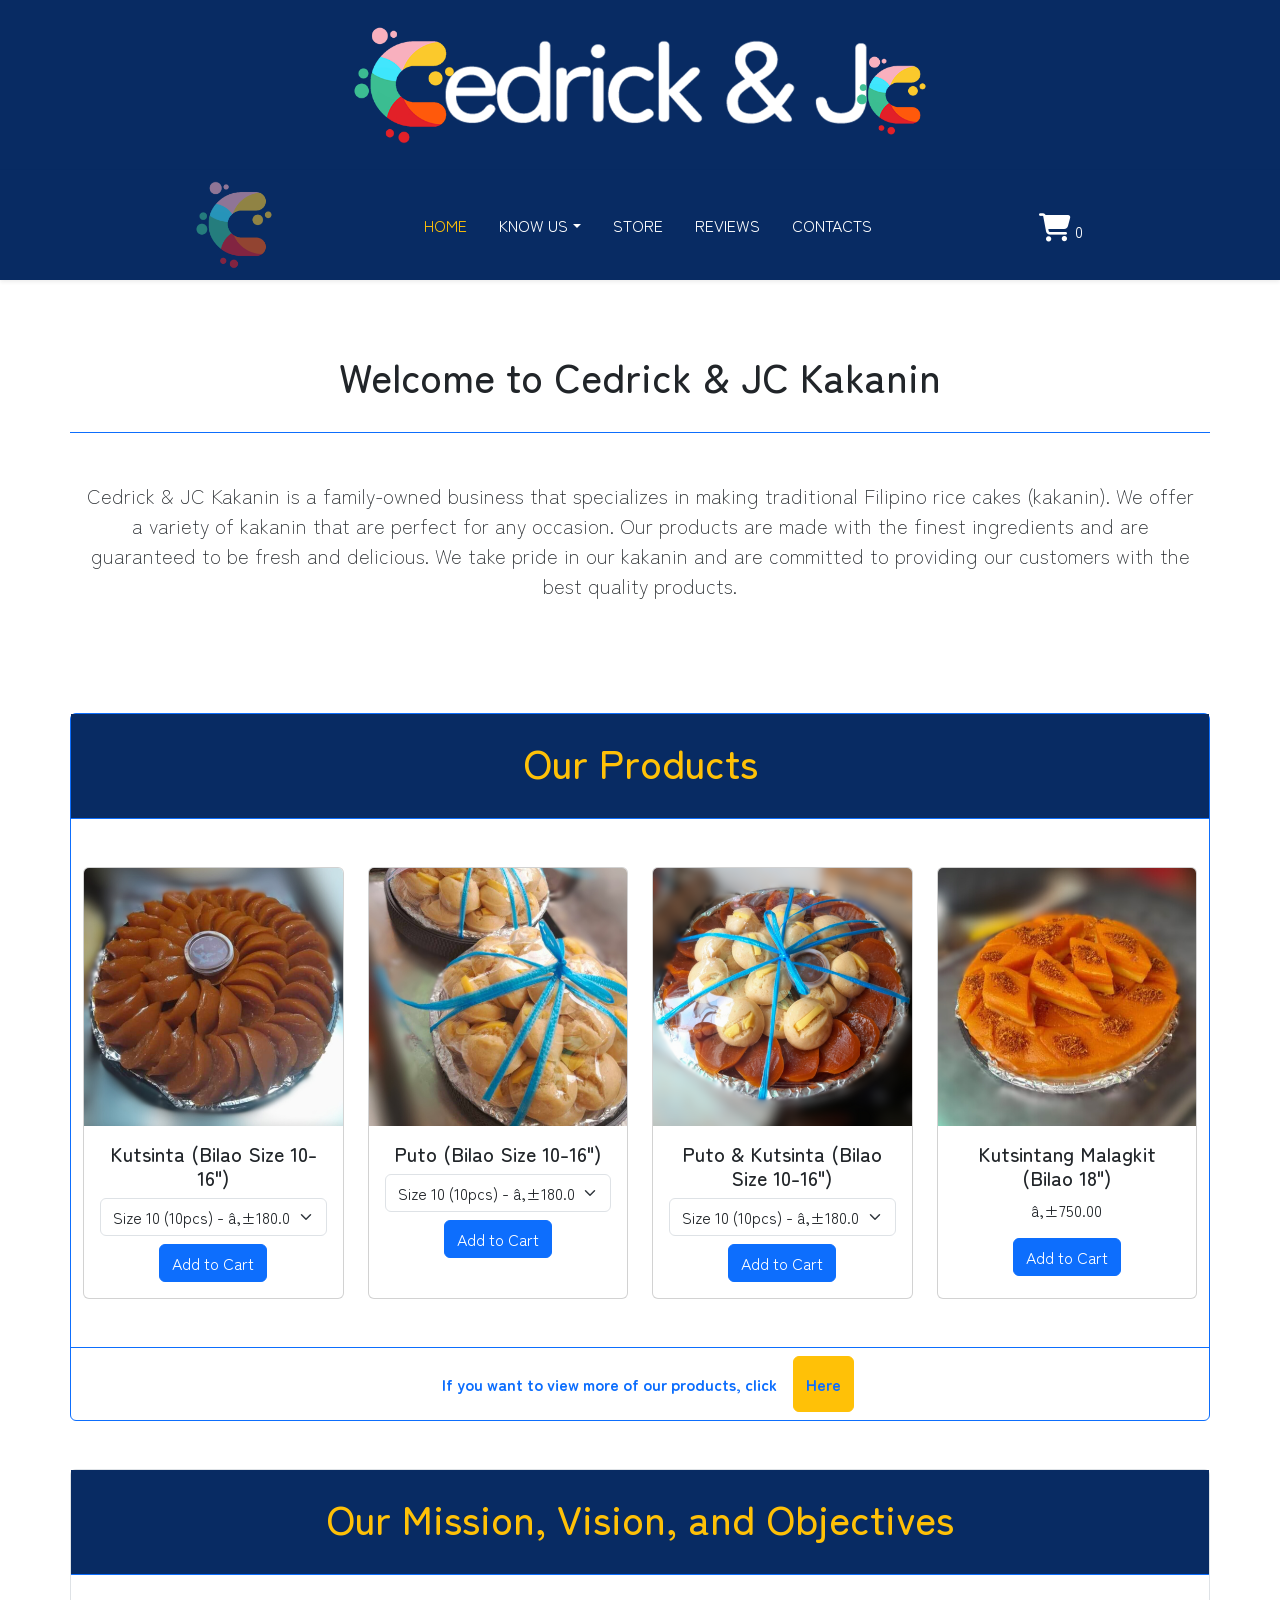
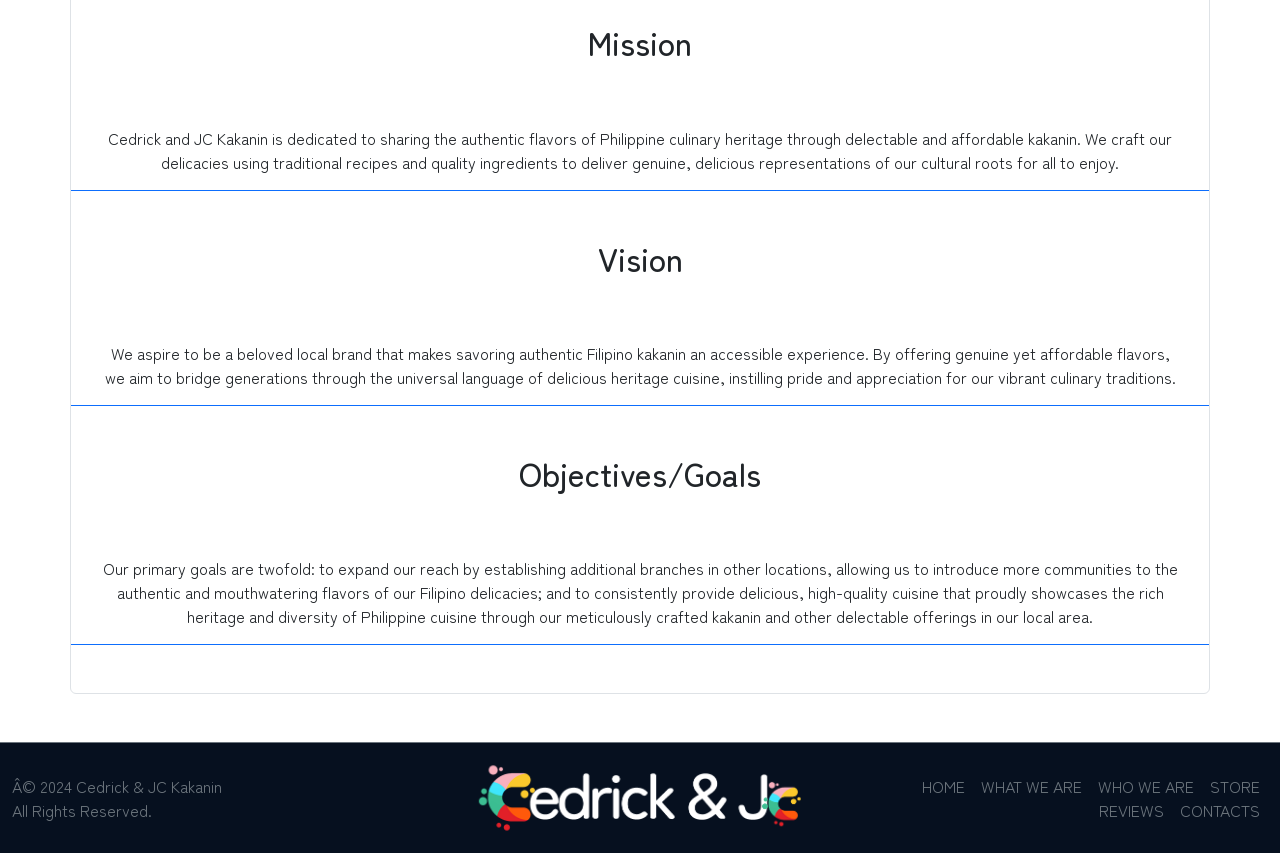
<file: home.html>
<!DOCTYPE html>
<html lang="en">
<head>
    <link rel="stylesheet" href="css/bootstrap.min.css">
    <link rel="stylesheet" href="style.css">
    <link rel="preconnect" href="https://fonts.googleapis.com">
    <link rel="preconnect" href="https://fonts.gstatic.com" crossorigin>
    <link href="https://fonts.googleapis.com/css2?family=Anonymous+Pro:ital,wght@0,400;0,700;1,400;1,700&family=Gothic+A1&family=Lato:ital,wght@0,100;0,300;0,400;0,700;0,900;1,100;1,300;1,400;1,700;1,900&family=Poppins:ital,wght@0,100;0,200;0,300;0,400;0,500;0,600;0,700;0,800;0,900;1,100;1,200;1,300;1,400;1,500;1,600;1,700;1,800;1,900&family=Roboto:ital,wght@0,100;0,300;0,400;0,500;0,700;0,900;1,100;1,300;1,400;1,500;1,700;1,900&family=Zen+Maru+Gothic&display=swap" rel="stylesheet">
    <script src="js/bootstrap.bundle.min.js"></script>
    <script type="text/javascript">window.$crisp=[];window.CRISP_WEBSITE_ID="7b9085d6-8efe-437d-a3eb-573027345fcd";(function(){d=document;s=d.createElement("script");s.src="https://client.crisp.chat/l.js";s.async=1;d.getElementsByTagName("head")[0].appendChild(s);})();</script>
    <link rel="stylesheet" href="https://cdnjs.cloudflare.com/ajax/libs/font-awesome/6.5.2/css/all.min.css" integrity="sha512-SnH5WK+bZxgPHs44uWIX+LLJAJ9/2PkPKZ5QiAj6Ta86w+fsb2TkcmfRyVX3pBnMFcV7oQPJkl9QevSCWr3W6A==" crossorigin="anonymous" referrerpolicy="no-referrer" />
    <script src="jquery-3.7.1.js"></script>
    <title>Home | Cedrick and JC Kakanin </title>
</head>
<div>
    <div class="container-fluid">
        <div class="row banner-row">
            <div class="col-3"></div>
            <div class="col-6">
                <div class="container-fluid align-items-center my-3">
                    <div class="banner">
                        <img src="mbanner.svg" alt="" width="100%">
                    </div>
                </div>
            </div>
            <div class="col-3"></div>
        </div>
        <!-- navbar -->
        <div class="row sticky-top shadow-sm navbar-row navbar-md">
            <div class="col-1"></div>
            <div class="col-10">
                <nav class="navbar navbar-expand-lg p-0">
                    <div class="container-fluid m-0 p-0 justify-content-center">
                        <a class="col-md-6 navbar-brand brand1 m-0" href="home.html">
                            <img src="banner.svg" alt="F" style="width:100%">
                        </a>  
                        <div class="col-md-6 d-flex cart2">
                            <button class="navbar-toggler" type="button" data-bs-toggle="collapse" data-bs-target="#navbar" aria-controls="navbar" aria-expanded="false" aria-label="Toggle navigation">
                                <span class="navbar-toggler-icon"></span>
                            </button>
                            <button type="button" class="btn text-white" data-bs-toggle="offcanvas" data-bs-target="#offcanvasRight">
                                <i class="fa-solid fa-cart-shopping pt-2 fs-3"></i>
                                <span class="counter">0</span>
                            </button>
                        </div>  
                        <div class="collapse navbar-collapse d-lg-flex justify-content-center" id="navbar">
                            <a class="col-md-2 navbar-brand brand2 m-0 text-white me-3" style="width: 100px;" href="home.html">
                                <div class="logo" style="width: 100px;">
                                    <img src="logo.svg"  style="width:100px; height: 100px;">
                                </div>
                            </a> 
                            <ul class="col-md-8 navbar-nav justify-content-center text-uppercase py-4 px-5">
                                <li class="nav-item me-3">
                                    <a class="nav-link active text-warning" href="home.html">Home</a>
                                </li>
                                <li class="nav-item dropdown me-3">
                                    <a class="nav-link dropdown-toggle " href="#" data-bs-toggle="dropdown" aria-expanded="false">Know Us</a>
                                    <ul class="dropdown-menu">
                                        <li><a class="dropdown-item" href="company.html">What We Are</a></li>
                                        <li><a class="dropdown-item" href="personnel.html">Who We Are</a></li>
                                    </ul>
                                </li>
                                <li class="nav-item me-3">
                                    <a href="store.html" class="nav-link ">Store</a>
                                </li>
                                <li class="nav-item me-3">
                                    <a href="reviews.html" class="nav-link ">Reviews</a>
                                </li>
                                <li class="nav-item">
                                    <a href="contacts.html" class="nav-link ">Contacts</a>
                                </li>
                            </ul>
                            <div class="col-md-2 text-end cart1 justify-content-end" style="width:100px;">
                                <button type="button" class="btn text-white" data-bs-toggle="offcanvas" data-bs-target="#offcanvasRight">
                                    <i class="fa-solid fa-cart-shopping pt-2 fs-3 hover-grow"></i>
                                    <span class="counter">0</span>
                                </button>
                            </div>  
                        </div>
                    </div>
                </nav>
            </div>
            <div class="col-1"></div>
        </div>
        <!-- nav2 -->
        <div class="row sticky-top shadow-sm navbar-row navbar-mds">
            <div class="col-1"></div>
            <div class="col-10">
                <nav class="navbar navbar-expand-lg p-0">
                    <div class="container-fluid m-0 p-0 ">
                        <div class="align-items-start" style="width: 400px;">
                            <a class="navbar-brand brand1 m-0" href="home.html">
                                <img src="banner.svg" alt="F" style="width:100%">
                            </a>  
                        </div>
                        <div class="d-flex cart2">
                            <button class="navbar-toggler" type="button" data-bs-toggle="collapse" data-bs-target="#navbar" aria-controls="navbar" aria-expanded="false" aria-label="Toggle navigation">
                                <span class="navbar-toggler-icon"></span>
                            </button>
                            <button type="button" class="btn text-white" data-bs-toggle="offcanvas" data-bs-target="#offcanvasRight">
                                <i class="fa-solid fa-cart-shopping pt-2 fs-3"></i>
                                <span class="counter">0</span>
                            </button>
                        </div>  
                        <div class="collapse navbar-collapse d-lg-flex justify-content-center" id="navbar">
                            <a class="col-md-2 navbar-brand brand2 m-0 text-white me-3" style="width: 100px;" href="home.html">
                                <div class="logo" style="width: 100px;">
                                    <img src="logo.svg"  style="width:100px; height: 100px;">
                                </div>
                            </a> 
                            <ul class="col-md-8 navbar-nav justify-content-center text-uppercase py-4 px-5">
                                <li class="nav-item me-3">
                                    <a class="nav-link active text-warning" aria-current="page" href="home.html">Home</a>
                                </li>
                                <li class="nav-item dropdown me-3">
                                    <a class="nav-link dropdown-toggle " href="#" data-bs-toggle="dropdown" aria-expanded="false">Know Us</a>
                                    <ul class="dropdown-menu">
                                        <li><a class="dropdown-item" href="company.html">What We Are</a></li>
                                        <li><a class="dropdown-item" href="personnel.html">Who We Are</a></li>
                                    </ul>
                                </li>
                                <li class="nav-item me-3">
                                    <a href="store.html" class="nav-link ">Store</a>
                                </li>
                                <li class="nav-item me-3">
                                    <a href="reviews.html" class="nav-link ">Reviews</a>
                                </li>
                                <li class="nav-item">
                                    <a href="contacts.html" class="nav-link ">Contacts</a>
                                </li>
                            </ul>
                            <div class="col-md-2 text-end cart1 justify-content-end ms-3" style="width:100px;">
                                <button type="button" class="btn text-white" data-bs-toggle="offcanvas" data-bs-target="#offcanvasRight">
                                    <i class="fa-solid fa-cart-shopping pt-2 fs-3"></i>
                                    <span class="counter">0</span>
                                </button>
                            </div>  
                        </div>
                    </div>
                </nav>
            </div>
            <div class="col-1"></div>
        </div>
        
    <!-- Content -->
    
        <!-- Introduction -->
        <div class="container mt-5">
            <div class="row">
                <div class="col-12 text-center mb-5 border-bottom p-4 border-primary">
                    <h1>Welcome to Cedrick & JC Kakanin</h1>
                </div>
                <div class="col-12 mb-5 text-center">
                    <p class="lead">Cedrick & JC Kakanin is a family-owned business that specializes in making traditional Filipino rice cakes (kakanin). We offer a variety of kakanin that are perfect for any occasion. Our products are made with the finest ingredients and are guaranteed to be fresh and delicious. We take pride in our kakanin and are committed to providing our customers with the best quality products.</p>
                </div>
            </div>    
        </div>

        <!-- Product Section -->
        <div class="container mt-5 border border-primary rounded">
            <div class="row">
                <div class="col-12 text-center mb-5 border-bottom p-4 border-primary prod_header">
                    <h1 class="text-warning">Our Products</h1>
                </div>
                <div class="col-xxl-3 col-xl-3 col-lg-6 col-md-6 col-sm-12 mb-5">
                    <div class="card h-100 hvr-grow">
                        <img src="prod_img/2 (Kutsinta Bilao).png" class="card-img-top" alt="Product 1">
                        <div class="card-body text-center">
                            <h5 class="card-title">Kutsinta (Bilao Size 10-16")</h5>
                            <select class="form-select size-select mb-2" aria-label="Select Size">
                                <option value="1">Size 10 (10pcs) - ₱180.00</option>
                                <option value="12">Size 12 (40pcs) - ₱235.00</option>
                                <option value="13">Size 12 (50pcs) - ₱285.00</option>
                                <option value="14">Size 12 (60pcs) - ₱335.00</option>
                                <option value="15">Size 14 (70pcs) - ₱395.00</option>
                                <option value="16">Size 14 (80pcs) - ₱445.00</option>
                                <option value="17">Size 15 (90pcs) - ₱500.00</option>
                                <option value="18">Size 15 (100pcs) - ₱550.00</option>
                                <option value="19">Size 16 (120pcs) - ₱660.00</option>
                                <option value="20">Size 16 (150pcs) - ₱810.00</option>
                            </select>
                            <button class="btn btn-primary addCart" data-id="1">Add to Cart</button>
                        </div>
                    </div>
                </div>
                <div class="col-xxl-3 col-xl-3 col-lg-6 col-md-6 col-sm-12 mb-5">
                    <div class="card h-100">
                        <img src="prod_img/1 (Puto Bilao).png" class="card-img-top" alt="Product 2">
                        <div class="card-body text-center">
                            <h5 class="card-title">Puto (Bilao Size 10-16")</h5>
                            <select class="form-select size-select mb-2" aria-label="Select Size">
                                <option value="2">Size 10 (10pcs) - ₱180.00</option>
                                <option value="22">Size 12 (40pcs) - ₱235.00</option>
                                <option value="23">Size 12 (50pcs) - ₱285.00</option>
                                <option value="24">Size 12 (60pcs) - ₱335.00</option>
                                <option value="25">Size 14 (70pcs) - ₱395.00</option>
                                <option value="26">Size 14 (80pcs) - ₱445.00</option>
                                <option value="27">Size 15 (90pcs) - ₱500.00</option>
                                <option value="28">Size 15 (100pcs) - ₱550.00</option>
                                <option value="29">Size 16 (120pcs) - ₱660.00</option>
                                <option value="30">Size 16 (150pcs) - ₱810.00</option>
                            </select>
                            <button class="btn btn-primary addCart" data-id="2">Add to Cart</button>
                        </div>
                    </div>
                </div>
                <div class="col-xxl-3 col-xl-3 col-lg-6 col-md-6 col-sm-12 mb-5">
                    <div class="card h-100">
                        <img src="prod_img/mix.png" class="card-img-top" alt="Product 3">
                        <div class="card-body text-center">
                            <h5 class="card-title">Puto & Kutsinta (Bilao Size 10-16")</h5>
                            <select class="form-select size-select mb-2" aria-label="Select Size">
                                <option value="3">Size 10 (10pcs) - ₱180.00</option>
                                <option value="32">Size 12 (40pcs) - ₱235.00</option>
                                <option value="33">Size 12 (50pcs) - ₱285.00</option>
                                <option value="34">Size 12 (60pcs) - ₱335.00</option>
                                <option value="35">Size 14 (70pcs) - ₱395.00</option>
                                <option value="36">Size 14 (80pcs) - ₱445.00</option>
                                <option value="37">Size 15 (90pcs) - ₱500.00</option>
                                <option value="38">Size 15 (100pcs) - ₱550.00</option>
                                <option value="39">Size 16 (120pcs) - ₱660.00</option>
                                <option value="40">Size 16 (150pcs) - ₱810.00</option>
                            </select>
                            <button class="btn btn-primary addCart" data-id="3">Add to Cart</button>
                        </div>
                    </div>
                </div>
                <div class="col-xxl-3 col-xl-3 col-lg-6 col-md-6 col-sm-12 mb-5">
                    <div class="card h-100">
                        <img src="prod_img/3.png" class="card-img-top" alt="Product 4">
                        <div class="card-body text-center">
                            <h5 class="card-title">Kutsintang Malagkit (Bilao 18")</h5>
                            <p class="card-text">₱750.00</p>
                            <button class="btn btn-primary addCart" data-id="4">Add to Cart</button>
                        </div>
                    </div>
                </div>
            </div>
            <div class="row text-center border-top border-primary">
                <div class="container justify-content-center d-flex p-2">
                    <p class="p-3 m-0 text-primary fw-semibold">If you want to view more of our products, click</p>
                    <button class="btn btn-warning fw-semibold text-primary" onclick="window.location.href='store.html'">Here</button>
                </div>
            </div>
        </div>
        <!-- Mission, Vision, Objectives/Goals -->
        <div class="container my-5 border border-priamry rounded">
            <div class="row">
                <div class="col-12"></div>
                <div class="col-12 text-center mb-5 border-bottom p-4 border-primary prod_header">
                    <h1 class="text-warning">Our Mission, Vision, and Objectives</h1>
                </div>
                <div class="col-12 mb-5 border-bottom border-primary text-center">
                    <h2 class="text-center mb-5">Mission</h2>
                    <p class="p-3 m-0">Cedrick and JC Kakanin is dedicated to sharing the authentic flavors of Philippine culinary heritage through delectable and affordable kakanin. We craft our delicacies using traditional recipes and quality ingredients to deliver genuine, delicious representations of our cultural roots for all to enjoy.
                </div>
                <div class="col-12 mb-5 border-bottom border-primary text-center">
                    <h2 class="text-center mb-5">Vision</h2>
                    <p class="p-3 m-0">We aspire to be a beloved local brand that makes savoring authentic Filipino kakanin an accessible experience. By offering genuine yet affordable flavors, we aim to bridge generations through the universal language of delicious heritage cuisine, instilling pride and appreciation for our vibrant culinary traditions.
                </div>
                <div class="col-12 mb-5 border-bottom border-primary text-center">
                    <h2 class="text-center mb-5 text-center">Objectives/Goals</h2>
                    <p class="p-3 m-0">Our primary goals are twofold: to expand our reach by establishing additional branches in other locations, allowing us to introduce more communities to the authentic and mouthwatering flavors of our Filipino delicacies; and to consistently provide delicious, high-quality cuisine that proudly showcases the rich heritage and diversity of Philippine cuisine through our meticulously crafted kakanin and other delectable offerings in our local area.
                </div>
            </div>
        </div>
    </div>


    <!-- footer -->
    <footer class="footer mt-auto">
        <div class="container-fluid d-flex flex-wrap justify-content-between align-items-center py-3 mt-4 mb-0 border-top border-secondary">
            <p class="col-md-4 mb-0 text-secondary text-align-center">© 2024 Cedrick & JC Kakanin <br> All Rights Reserved.</p>
            <a href="/" class="col-md-4 d-flex align-items-center justify-content-center mb-3 mb-md-0 me-md-auto link-body-emphasis text-decoration-none">
                <img src="banner.svg" alt="Cedrick & JC Kakanin" style="width: 80%;">
            </a>
            <ul class="nav col-md-4 justify-content-end text-uppercase">
                <li class="nav-item"><a href="home.html" class="nav-link px-2 py-0 text-body-white link-secondary">Home</a></li>
                <li class="nav-item"><a href="company.html" class="nav-link px-2 py-0 text-body-white link-secondary">What We are</a></li>
                <li class="nav-item"><a href="personnel.html" class="nav-link px-2 py-0 text-body-white link-secondary">Who We are</a></li>
                <li class="nav-item"><a href="store.html" class="nav-link px-2 py-0 text-body-white link-secondary">Store</a></li>
                <li class="nav-item"><a href="reviews.html" class="nav-link px-2 py-0 text-body-white link-secondary">Reviews</a></li>
                <li class="nav-item"><a href="contacts.html" class="nav-link px-2 py-0 text-body-white link-secondary">Contacts</a></li>
            </ul>
        </div>
    </footer>
    
    <!-- Cart -->
    <div class="offcanvas offcanvas-end" tabindex="-1" id="offcanvasRight" aria-labelledby="offcanvasRightLabel">
        <div class="offcanvas-body p-0 cartTab">
            <div class="offcanvas-header">
                <h1 class="offcanvas-title" id="offcanvasRightLabel">Shopping Cart</h1>
                <button type="button" class="btn-close" data-bs-dismiss="offcanvas" aria-label="Close"></button>
            </div>
            <div class="listCart p-2 mt-4">
                <!-- cart will display here -->
            </div>
            <div class="btns p-2 mt-auto">
                <button type="button" class="btn btn-success" onclick="window.location.href='checkout.html'">Check Out</button>
                <button type="button" class="btn btn-warning text-white" data-bs-dismiss="offcanvas" aria-label="Close">Continue Shopping</button>
            </div>
        </div>
    </div>
    <script>
        $('.logo').hide();

        $(window).scroll(function() {
            if ($(this).scrollTop() >= 200) {
            $('.logo').slideDown();
            console.log ($(this).scrollTop());
            } else {
            $('.logo').fadeOut();
            console.log ($(this).scrollTop());
            }
        });

    </script>

    <script type="module">
        import cart from './cart.js';
        cart();
    </script>
</body>
</html>
</file>
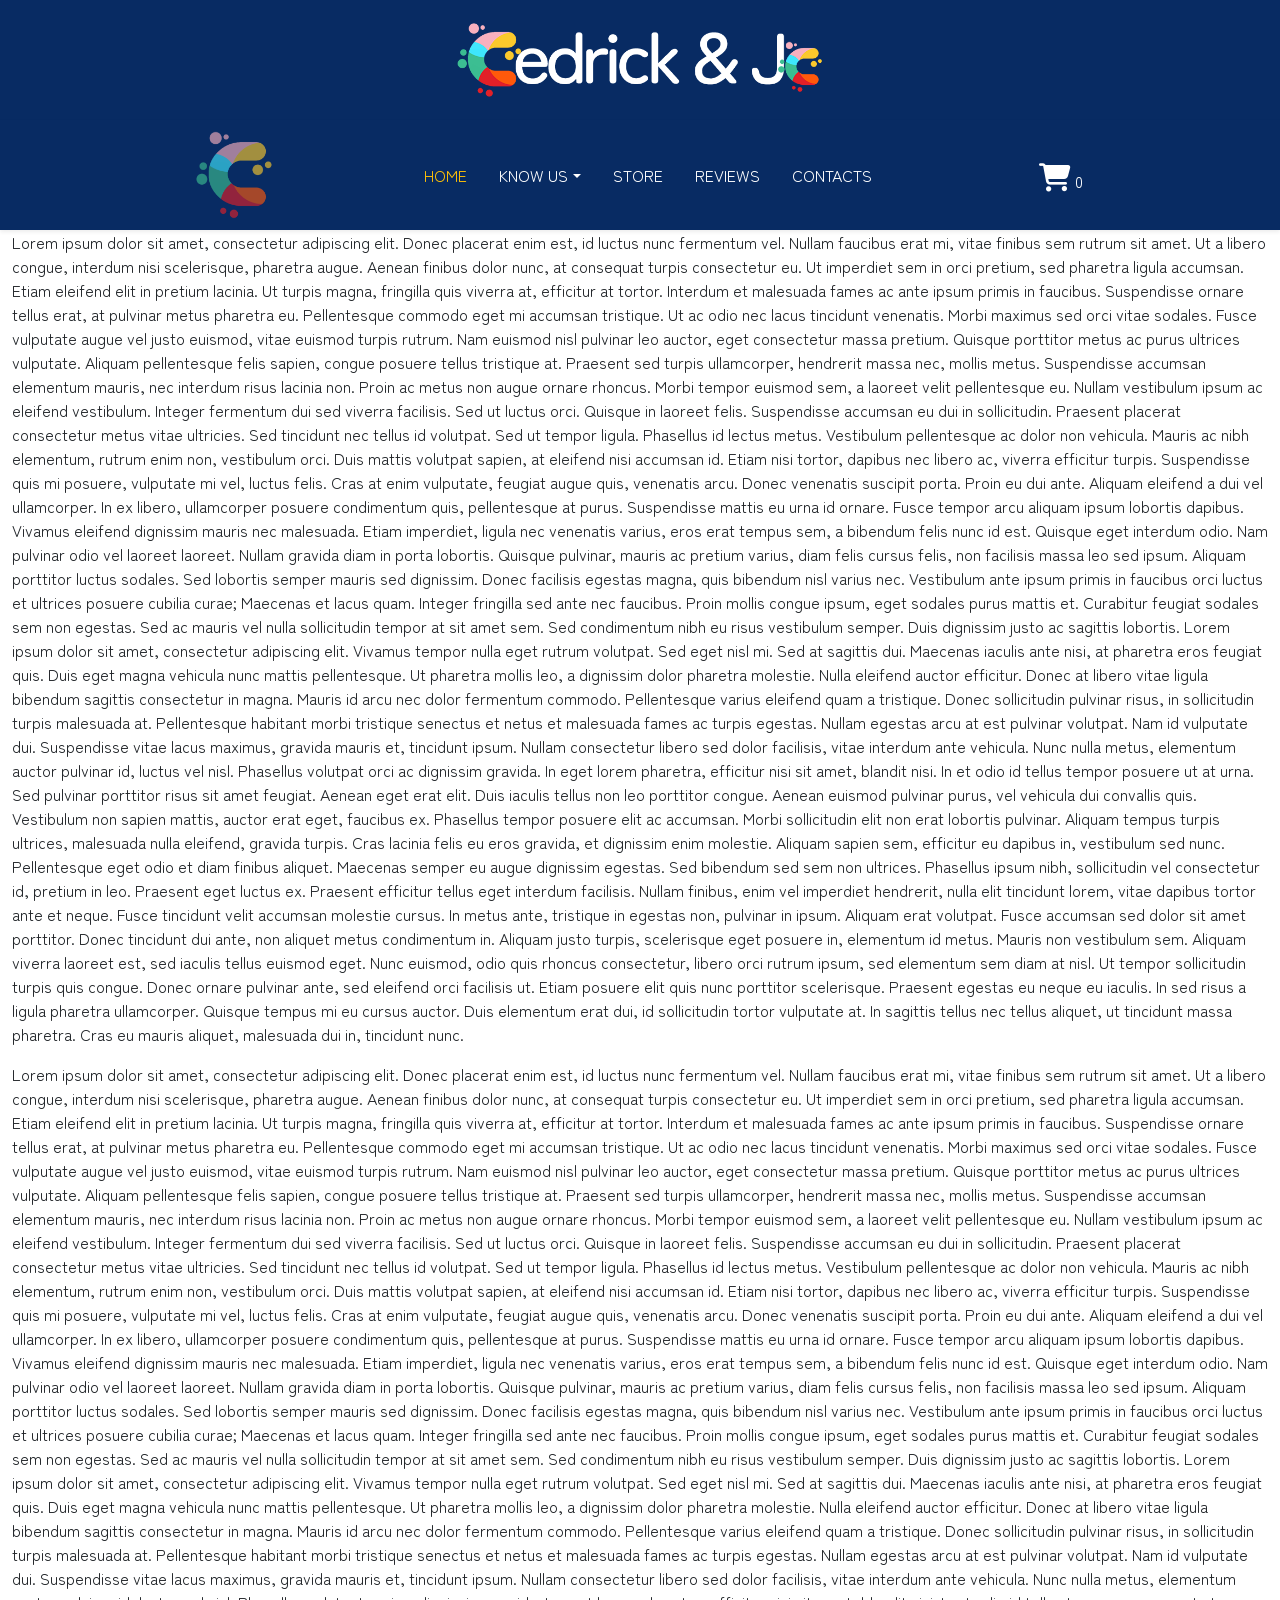
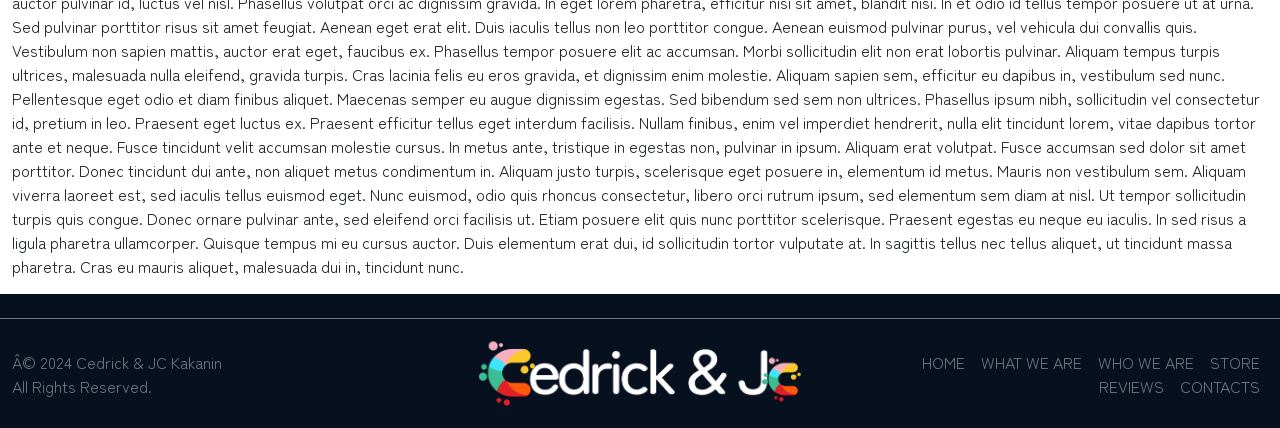
<file: page_temp.html>
<!DOCTYPE html>
<html lang="en">
<head>
    <link rel="stylesheet" href="css/bootstrap.min.css">
    <link rel="stylesheet" href="style.css">
    <link rel="preconnect" href="https://fonts.googleapis.com">
    <link rel="preconnect" href="https://fonts.gstatic.com" crossorigin>
    <link href="https://fonts.googleapis.com/css2?family=Anonymous+Pro:ital,wght@0,400;0,700;1,400;1,700&family=Gothic+A1&family=Lato:ital,wght@0,100;0,300;0,400;0,700;0,900;1,100;1,300;1,400;1,700;1,900&family=Poppins:ital,wght@0,100;0,200;0,300;0,400;0,500;0,600;0,700;0,800;0,900;1,100;1,200;1,300;1,400;1,500;1,600;1,700;1,800;1,900&family=Roboto:ital,wght@0,100;0,300;0,400;0,500;0,700;0,900;1,100;1,300;1,400;1,500;1,700;1,900&family=Zen+Maru+Gothic&display=swap" rel="stylesheet">
    <script src="js/bootstrap.bundle.min.js"></script>
    <script type="text/javascript">window.$crisp=[];window.CRISP_WEBSITE_ID="7b9085d6-8efe-437d-a3eb-573027345fcd";(function(){d=document;s=d.createElement("script");s.src="https://client.crisp.chat/l.js";s.async=1;d.getElementsByTagName("head")[0].appendChild(s);})();</script>
    <link rel="stylesheet" href="https://cdnjs.cloudflare.com/ajax/libs/font-awesome/6.5.2/css/all.min.css" integrity="sha512-SnH5WK+bZxgPHs44uWIX+LLJAJ9/2PkPKZ5QiAj6Ta86w+fsb2TkcmfRyVX3pBnMFcV7oQPJkl9QevSCWr3W6A==" crossorigin="anonymous" referrerpolicy="no-referrer" />
    <script src="jquery-3.7.1.js"></script>
</head>
<body>
    <div class="container-fluid">
        <div class="row banner-row">
            <div class="col-4"></div>
            <div class="col-4">
                <div class="container-fluid align-items-center my-3">
                    <div class="banner">
                        <img src="banner.svg" alt="" width="100%">
                    </div>
                </div>
            </div>
            <div class="col-4"></div>
        </div>
        <!-- navbar -->
        <div class="row sticky-top shadow-sm navbar-row navbar-md">
            <div class="col-1"></div>
            <div class="col-10">
                <nav class="navbar navbar-expand-lg p-0">
                    <div class="container-fluid m-0 p-0 justify-content-center">
                        <a class="col-md-6 navbar-brand brand1 m-0" href="home.html">
                            <img src="banner.svg" alt="F" style="width:100%">
                        </a>  
                        <div class="col-md-6 d-flex cart2">
                            <button class="navbar-toggler" type="button" data-bs-toggle="collapse" data-bs-target="#navbar" aria-controls="navbar" aria-expanded="false" aria-label="Toggle navigation">
                                <span class="navbar-toggler-icon"></span>
                            </button>
                            <button type="button" class="btn text-white" data-bs-toggle="offcanvas" data-bs-target="#offcanvasRight">
                                <i class="fa-solid fa-cart-shopping pt-2 fs-3"></i>
                                <span class="counter">0</span>
                            </button>
                        </div>  
                        <div class="collapse navbar-collapse d-lg-flex justify-content-center" id="navbar">
                            <a class="col-md-2 navbar-brand brand2 m-0 text-white me-3" style="width: 100px;" href="home.html">
                                <div class="logo" style="width: 100px;">
                                    <img src="logo.svg"  style="width:100px; height: 100px;">
                                </div>
                            </a> 
                            <ul class="col-md-8 navbar-nav justify-content-center text-uppercase py-4 px-5">
                                <li class="nav-item me-3">
                                    <a class="nav-link active text-warning" href="home.html">Home</a>
                                </li>
                                <li class="nav-item dropdown me-3">
                                    <a class="nav-link dropdown-toggle " href="#" data-bs-toggle="dropdown" aria-expanded="false">Know Us</a>
                                    <ul class="dropdown-menu">
                                        <li><a class="dropdown-item" href="company.html">What We Are</a></li>
                                        <li><a class="dropdown-item" href="personnel.html">Who We Are</a></li>
                                    </ul>
                                </li>
                                <li class="nav-item me-3">
                                    <a href="store.html" class="nav-link ">Store</a>
                                </li>
                                <li class="nav-item me-3">
                                    <a href="reviews.html" class="nav-link ">Reviews</a>
                                </li>
                                <li class="nav-item">
                                    <a href="contacts.html" class="nav-link ">Contacts</a>
                                </li>
                            </ul>
                            <div class="col-md-2 text-end cart1 justify-content-end" style="width:100px;">
                                <button type="button" class="btn text-white" data-bs-toggle="offcanvas" data-bs-target="#offcanvasRight">
                                    <i class="fa-solid fa-cart-shopping pt-2 fs-3"></i>
                                    <span class="counter">0</span>
                                </button>
                            </div>  
                        </div>
                    </div>
                </nav>
            </div>
            <div class="col-1"></div>
        </div>
        <!-- nav2 -->
        <div class="row sticky-top shadow-sm navbar-row navbar-mds">
            <div class="col-1"></div>
            <div class="col-10">
                <nav class="navbar navbar-expand-lg p-0">
                    <div class="container-fluid m-0 p-0 ">
                        <div class="align-items-start" style="width: 400px;">
                            <a class="navbar-brand brand1 m-0" href="home.html">
                                <img src="banner.svg" alt="F" style="width:100%">
                            </a>  
                        </div>
                        <div class="d-flex cart2">
                            <button class="navbar-toggler" type="button" data-bs-toggle="collapse" data-bs-target="#navbar" aria-controls="navbar" aria-expanded="false" aria-label="Toggle navigation">
                                <span class="navbar-toggler-icon"></span>
                            </button>
                            <button type="button" class="btn text-white" data-bs-toggle="offcanvas" data-bs-target="#offcanvasRight">
                                <i class="fa-solid fa-cart-shopping pt-2 fs-3"></i>
                                <span class="counter">0</span>
                            </button>
                        </div>  
                        <div class="collapse navbar-collapse d-lg-flex justify-content-center" id="navbar">
                            <a class="col-md-2 navbar-brand brand2 m-0 text-white me-3" style="width: 100px;" href="home.html">
                                <div class="logo" style="width: 100px;">
                                    <img src="logo.svg"  style="width:100px; height: 100px;">
                                </div>
                            </a> 
                            <ul class="col-md-8 navbar-nav justify-content-center text-uppercase py-4 px-5">
                                <li class="nav-item me-3">
                                    <a class="nav-link active text-warning" aria-current="page" href="home.html">Home</a>
                                </li>
                                <li class="nav-item dropdown me-3">
                                    <a class="nav-link dropdown-toggle " href="#" data-bs-toggle="dropdown" aria-expanded="false">Know Us</a>
                                    <ul class="dropdown-menu">
                                        <li><a class="dropdown-item" href="company.html">What We Are</a></li>
                                        <li><a class="dropdown-item" href="personnel.html">Who We Are</a></li>
                                    </ul>
                                </li>
                                <li class="nav-item me-3">
                                    <a href="store.html" class="nav-link ">Store</a>
                                </li>
                                <li class="nav-item me-3">
                                    <a href="reviews.html" class="nav-link ">Reviews</a>
                                </li>
                                <li class="nav-item">
                                    <a href="contacts.html" class="nav-link ">Contacts</a>
                                </li>
                            </ul>
                            <div class="col-md-2 text-end cart1 justify-content-end ms-3" style="width:100px;">
                                <button type="button" class="btn text-white" data-bs-toggle="offcanvas" data-bs-target="#offcanvasRight">
                                    <i class="fa-solid fa-cart-shopping pt-2 fs-3"></i>
                                    <span class="counter">0</span>
                                </button>
                            </div>  
                        </div>
                    </div>
                </nav>
            </div>
            <div class="col-1"></div>
        </div>
    <p>Lorem ipsum dolor sit amet, consectetur adipiscing elit. Donec placerat enim est, id luctus nunc fermentum vel. Nullam faucibus erat mi, vitae finibus sem rutrum sit amet. Ut a libero congue, interdum nisi scelerisque, pharetra augue. Aenean finibus dolor nunc, at consequat turpis consectetur eu. Ut imperdiet sem in orci pretium, sed pharetra ligula accumsan. Etiam eleifend elit in pretium lacinia. Ut turpis magna, fringilla quis viverra at, efficitur at tortor. Interdum et malesuada fames ac ante ipsum primis in faucibus. Suspendisse ornare tellus erat, at pulvinar metus pharetra eu. Pellentesque commodo eget mi accumsan tristique. Ut ac odio nec lacus tincidunt venenatis. Morbi maximus sed orci vitae sodales. Fusce vulputate augue vel justo euismod, vitae euismod turpis rutrum.

        Nam euismod nisl pulvinar leo auctor, eget consectetur massa pretium. Quisque porttitor metus ac purus ultrices vulputate. Aliquam pellentesque felis sapien, congue posuere tellus tristique at. Praesent sed turpis ullamcorper, hendrerit massa nec, mollis metus. Suspendisse accumsan elementum mauris, nec interdum risus lacinia non. Proin ac metus non augue ornare rhoncus. Morbi tempor euismod sem, a laoreet velit pellentesque eu. Nullam vestibulum ipsum ac eleifend vestibulum. Integer fermentum dui sed viverra facilisis. Sed ut luctus orci. Quisque in laoreet felis. Suspendisse accumsan eu dui in sollicitudin. Praesent placerat consectetur metus vitae ultricies. Sed tincidunt nec tellus id volutpat.
            
        Sed ut tempor ligula. Phasellus id lectus metus. Vestibulum pellentesque ac dolor non vehicula. Mauris ac nibh elementum, rutrum enim non, vestibulum orci. Duis mattis volutpat sapien, at eleifend nisi accumsan id. Etiam nisi tortor, dapibus nec libero ac, viverra efficitur turpis. Suspendisse quis mi posuere, vulputate mi vel, luctus felis. Cras at enim vulputate, feugiat augue quis, venenatis arcu. Donec venenatis suscipit porta.
            
        Proin eu dui ante. Aliquam eleifend a dui vel ullamcorper. In ex libero, ullamcorper posuere condimentum quis, pellentesque at purus. Suspendisse mattis eu urna id ornare. Fusce tempor arcu aliquam ipsum lobortis dapibus. Vivamus eleifend dignissim mauris nec malesuada. Etiam imperdiet, ligula nec venenatis varius, eros erat tempus sem, a bibendum felis nunc id est. Quisque eget interdum odio. Nam pulvinar odio vel laoreet laoreet. Nullam gravida diam in porta lobortis. Quisque pulvinar, mauris ac pretium varius, diam felis cursus felis, non facilisis massa leo sed ipsum. Aliquam porttitor luctus sodales. Sed lobortis semper mauris sed dignissim. Donec facilisis egestas magna, quis bibendum nisl varius nec. Vestibulum ante ipsum primis in faucibus orci luctus et ultrices posuere cubilia curae; Maecenas et lacus quam.
            
        Integer fringilla sed ante nec faucibus. Proin mollis congue ipsum, eget sodales purus mattis et. Curabitur feugiat sodales sem non egestas. Sed ac mauris vel nulla sollicitudin tempor at sit amet sem. Sed condimentum nibh eu risus vestibulum semper. Duis dignissim justo ac sagittis lobortis. Lorem ipsum dolor sit amet, consectetur adipiscing elit.
            
        Vivamus tempor nulla eget rutrum volutpat. Sed eget nisl mi. Sed at sagittis dui. Maecenas iaculis ante nisi, at pharetra eros feugiat quis. Duis eget magna vehicula nunc mattis pellentesque. Ut pharetra mollis leo, a dignissim dolor pharetra molestie. Nulla eleifend auctor efficitur. Donec at libero vitae ligula bibendum sagittis consectetur in magna. Mauris id arcu nec dolor fermentum commodo. Pellentesque varius eleifend quam a tristique.
            
        Donec sollicitudin pulvinar risus, in sollicitudin turpis malesuada at. Pellentesque habitant morbi tristique senectus et netus et malesuada fames ac turpis egestas. Nullam egestas arcu at est pulvinar volutpat. Nam id vulputate dui. Suspendisse vitae lacus maximus, gravida mauris et, tincidunt ipsum. Nullam consectetur libero sed dolor facilisis, vitae interdum ante vehicula. Nunc nulla metus, elementum auctor pulvinar id, luctus vel nisl. Phasellus volutpat orci ac dignissim gravida. In eget lorem pharetra, efficitur nisi sit amet, blandit nisi. In et odio id tellus tempor posuere ut at urna. Sed pulvinar porttitor risus sit amet feugiat.
            
        Aenean eget erat elit. Duis iaculis tellus non leo porttitor congue. Aenean euismod pulvinar purus, vel vehicula dui convallis quis. Vestibulum non sapien mattis, auctor erat eget, faucibus ex. Phasellus tempor posuere elit ac accumsan. Morbi sollicitudin elit non erat lobortis pulvinar. Aliquam tempus turpis ultrices, malesuada nulla eleifend, gravida turpis. Cras lacinia felis eu eros gravida, et dignissim enim molestie. Aliquam sapien sem, efficitur eu dapibus in, vestibulum sed nunc. Pellentesque eget odio et diam finibus aliquet. Maecenas semper eu augue dignissim egestas. Sed bibendum sed sem non ultrices. Phasellus ipsum nibh, sollicitudin vel consectetur id, pretium in leo. Praesent eget luctus ex.
            
        Praesent efficitur tellus eget interdum facilisis. Nullam finibus, enim vel imperdiet hendrerit, nulla elit tincidunt lorem, vitae dapibus tortor ante et neque. Fusce tincidunt velit accumsan molestie cursus. In metus ante, tristique in egestas non, pulvinar in ipsum. Aliquam erat volutpat. Fusce accumsan sed dolor sit amet porttitor. Donec tincidunt dui ante, non aliquet metus condimentum in. Aliquam justo turpis, scelerisque eget posuere in, elementum id metus. Mauris non vestibulum sem.
            
        Aliquam viverra laoreet est, sed iaculis tellus euismod eget. Nunc euismod, odio quis rhoncus consectetur, libero orci rutrum ipsum, sed elementum sem diam at nisl. Ut tempor sollicitudin turpis quis congue. Donec ornare pulvinar ante, sed eleifend orci facilisis ut. Etiam posuere elit quis nunc porttitor scelerisque. Praesent egestas eu neque eu iaculis. In sed risus a ligula pharetra ullamcorper. Quisque tempus mi eu cursus auctor. Duis elementum erat dui, id sollicitudin tortor vulputate at. In sagittis tellus nec tellus aliquet, ut tincidunt massa pharetra. Cras eu mauris aliquet, malesuada dui in, tincidunt nunc.</p>
        <p>Lorem ipsum dolor sit amet, consectetur adipiscing elit. Donec placerat enim est, id luctus nunc fermentum vel. Nullam faucibus erat mi, vitae finibus sem rutrum sit amet. Ut a libero congue, interdum nisi scelerisque, pharetra augue. Aenean finibus dolor nunc, at consequat turpis consectetur eu. Ut imperdiet sem in orci pretium, sed pharetra ligula accumsan. Etiam eleifend elit in pretium lacinia. Ut turpis magna, fringilla quis viverra at, efficitur at tortor. Interdum et malesuada fames ac ante ipsum primis in faucibus. Suspendisse ornare tellus erat, at pulvinar metus pharetra eu. Pellentesque commodo eget mi accumsan tristique. Ut ac odio nec lacus tincidunt venenatis. Morbi maximus sed orci vitae sodales. Fusce vulputate augue vel justo euismod, vitae euismod turpis rutrum.

            Nam euismod nisl pulvinar leo auctor, eget consectetur massa pretium. Quisque porttitor metus ac purus ultrices vulputate. Aliquam pellentesque felis sapien, congue posuere tellus tristique at. Praesent sed turpis ullamcorper, hendrerit massa nec, mollis metus. Suspendisse accumsan elementum mauris, nec interdum risus lacinia non. Proin ac metus non augue ornare rhoncus. Morbi tempor euismod sem, a laoreet velit pellentesque eu. Nullam vestibulum ipsum ac eleifend vestibulum. Integer fermentum dui sed viverra facilisis. Sed ut luctus orci. Quisque in laoreet felis. Suspendisse accumsan eu dui in sollicitudin. Praesent placerat consectetur metus vitae ultricies. Sed tincidunt nec tellus id volutpat.
                
            Sed ut tempor ligula. Phasellus id lectus metus. Vestibulum pellentesque ac dolor non vehicula. Mauris ac nibh elementum, rutrum enim non, vestibulum orci. Duis mattis volutpat sapien, at eleifend nisi accumsan id. Etiam nisi tortor, dapibus nec libero ac, viverra efficitur turpis. Suspendisse quis mi posuere, vulputate mi vel, luctus felis. Cras at enim vulputate, feugiat augue quis, venenatis arcu. Donec venenatis suscipit porta.
                
            Proin eu dui ante. Aliquam eleifend a dui vel ullamcorper. In ex libero, ullamcorper posuere condimentum quis, pellentesque at purus. Suspendisse mattis eu urna id ornare. Fusce tempor arcu aliquam ipsum lobortis dapibus. Vivamus eleifend dignissim mauris nec malesuada. Etiam imperdiet, ligula nec venenatis varius, eros erat tempus sem, a bibendum felis nunc id est. Quisque eget interdum odio. Nam pulvinar odio vel laoreet laoreet. Nullam gravida diam in porta lobortis. Quisque pulvinar, mauris ac pretium varius, diam felis cursus felis, non facilisis massa leo sed ipsum. Aliquam porttitor luctus sodales. Sed lobortis semper mauris sed dignissim. Donec facilisis egestas magna, quis bibendum nisl varius nec. Vestibulum ante ipsum primis in faucibus orci luctus et ultrices posuere cubilia curae; Maecenas et lacus quam.
                
            Integer fringilla sed ante nec faucibus. Proin mollis congue ipsum, eget sodales purus mattis et. Curabitur feugiat sodales sem non egestas. Sed ac mauris vel nulla sollicitudin tempor at sit amet sem. Sed condimentum nibh eu risus vestibulum semper. Duis dignissim justo ac sagittis lobortis. Lorem ipsum dolor sit amet, consectetur adipiscing elit.
                
            Vivamus tempor nulla eget rutrum volutpat. Sed eget nisl mi. Sed at sagittis dui. Maecenas iaculis ante nisi, at pharetra eros feugiat quis. Duis eget magna vehicula nunc mattis pellentesque. Ut pharetra mollis leo, a dignissim dolor pharetra molestie. Nulla eleifend auctor efficitur. Donec at libero vitae ligula bibendum sagittis consectetur in magna. Mauris id arcu nec dolor fermentum commodo. Pellentesque varius eleifend quam a tristique.
                
            Donec sollicitudin pulvinar risus, in sollicitudin turpis malesuada at. Pellentesque habitant morbi tristique senectus et netus et malesuada fames ac turpis egestas. Nullam egestas arcu at est pulvinar volutpat. Nam id vulputate dui. Suspendisse vitae lacus maximus, gravida mauris et, tincidunt ipsum. Nullam consectetur libero sed dolor facilisis, vitae interdum ante vehicula. Nunc nulla metus, elementum auctor pulvinar id, luctus vel nisl. Phasellus volutpat orci ac dignissim gravida. In eget lorem pharetra, efficitur nisi sit amet, blandit nisi. In et odio id tellus tempor posuere ut at urna. Sed pulvinar porttitor risus sit amet feugiat.
                
            Aenean eget erat elit. Duis iaculis tellus non leo porttitor congue. Aenean euismod pulvinar purus, vel vehicula dui convallis quis. Vestibulum non sapien mattis, auctor erat eget, faucibus ex. Phasellus tempor posuere elit ac accumsan. Morbi sollicitudin elit non erat lobortis pulvinar. Aliquam tempus turpis ultrices, malesuada nulla eleifend, gravida turpis. Cras lacinia felis eu eros gravida, et dignissim enim molestie. Aliquam sapien sem, efficitur eu dapibus in, vestibulum sed nunc. Pellentesque eget odio et diam finibus aliquet. Maecenas semper eu augue dignissim egestas. Sed bibendum sed sem non ultrices. Phasellus ipsum nibh, sollicitudin vel consectetur id, pretium in leo. Praesent eget luctus ex.
                
            Praesent efficitur tellus eget interdum facilisis. Nullam finibus, enim vel imperdiet hendrerit, nulla elit tincidunt lorem, vitae dapibus tortor ante et neque. Fusce tincidunt velit accumsan molestie cursus. In metus ante, tristique in egestas non, pulvinar in ipsum. Aliquam erat volutpat. Fusce accumsan sed dolor sit amet porttitor. Donec tincidunt dui ante, non aliquet metus condimentum in. Aliquam justo turpis, scelerisque eget posuere in, elementum id metus. Mauris non vestibulum sem.
                
            Aliquam viverra laoreet est, sed iaculis tellus euismod eget. Nunc euismod, odio quis rhoncus consectetur, libero orci rutrum ipsum, sed elementum sem diam at nisl. Ut tempor sollicitudin turpis quis congue. Donec ornare pulvinar ante, sed eleifend orci facilisis ut. Etiam posuere elit quis nunc porttitor scelerisque. Praesent egestas eu neque eu iaculis. In sed risus a ligula pharetra ullamcorper. Quisque tempus mi eu cursus auctor. Duis elementum erat dui, id sollicitudin tortor vulputate at. In sagittis tellus nec tellus aliquet, ut tincidunt massa pharetra. Cras eu mauris aliquet, malesuada dui in, tincidunt nunc.</p>
    </div>
    <!-- footer -->
    <footer class="footer mt-auto">
        <div class="container-fluid d-flex flex-wrap justify-content-between align-items-center py-3 mt-4 mb-0 border-top border-secondary">
            <p class="col-md-4 mb-0 text-secondary text-align-center">© 2024 Cedrick & JC Kakanin <br> All Rights Reserved.</p>
            <a href="/" class="col-md-4 d-flex align-items-center justify-content-center mb-3 mb-md-0 me-md-auto link-body-emphasis text-decoration-none">
                <img src="banner.svg" alt="Cedrick & JC Kakanin" style="width: 80%;">
            </a>
            <ul class="nav col-md-4 justify-content-end text-uppercase">
                <li class="nav-item"><a href="home.html" class="nav-link px-2 py-0 text-body-white link-secondary">Home</a></li>
                <li class="nav-item"><a href="company.html" class="nav-link px-2 py-0 text-body-white link-secondary">What We are</a></li>
                <li class="nav-item"><a href="personnel.html" class="nav-link px-2 py-0 text-body-white link-secondary">Who We are</a></li>
                <li class="nav-item"><a href="store.html" class="nav-link px-2 py-0 text-body-white link-secondary">Store</a></li>
                <li class="nav-item"><a href="reviews.html" class="nav-link px-2 py-0 text-body-white link-secondary">Reviews</a></li>
                <li class="nav-item"><a href="contacts.html" class="nav-link px-2 py-0 text-body-white link-secondary">Contacts</a></li>
            </ul>
        </div>
    </footer>
    
    <!-- Cart -->
    <div class="offcanvas offcanvas-end" tabindex="-1" id="offcanvasRight" aria-labelledby="offcanvasRightLabel">
        <div class="offcanvas-body p-0 cartTab">
            <div class="offcanvas-header">
                <h1 class="offcanvas-title" id="offcanvasRightLabel">Shopping Cart</h1>
                <button type="button" class="btn-close" data-bs-dismiss="offcanvas" aria-label="Close"></button>
            </div>
            <div class="listCart p-2 mt-4">
                <!-- List of items will be displayed here -->
            </div>
            <div class="btns p-2 mt-auto">
                <button type="button" class="btn btn-success" onclick="window.location.href='checkout.html'">Check Out</button>
                <button type="button" class="btn btn-warning text-white" data-bs-dismiss="offcanvas" aria-label="Close">Continue Shopping</button>
            </div>
        </div>
    </div>
    <script>
        $('.logo').hide();

        $(window).scroll(function() {
            if ($(this).scrollTop() >= 200) {
            $('.logo').slideDown();
            console.log ($(this).scrollTop());
            } else {
            $('.logo').fadeOut();
            console.log ($(this).scrollTop());
            }
        });

    </script>

    <script type="module">
        import cart from './cart.js';
        cart();
    </script>
</body>
</html>
</file>
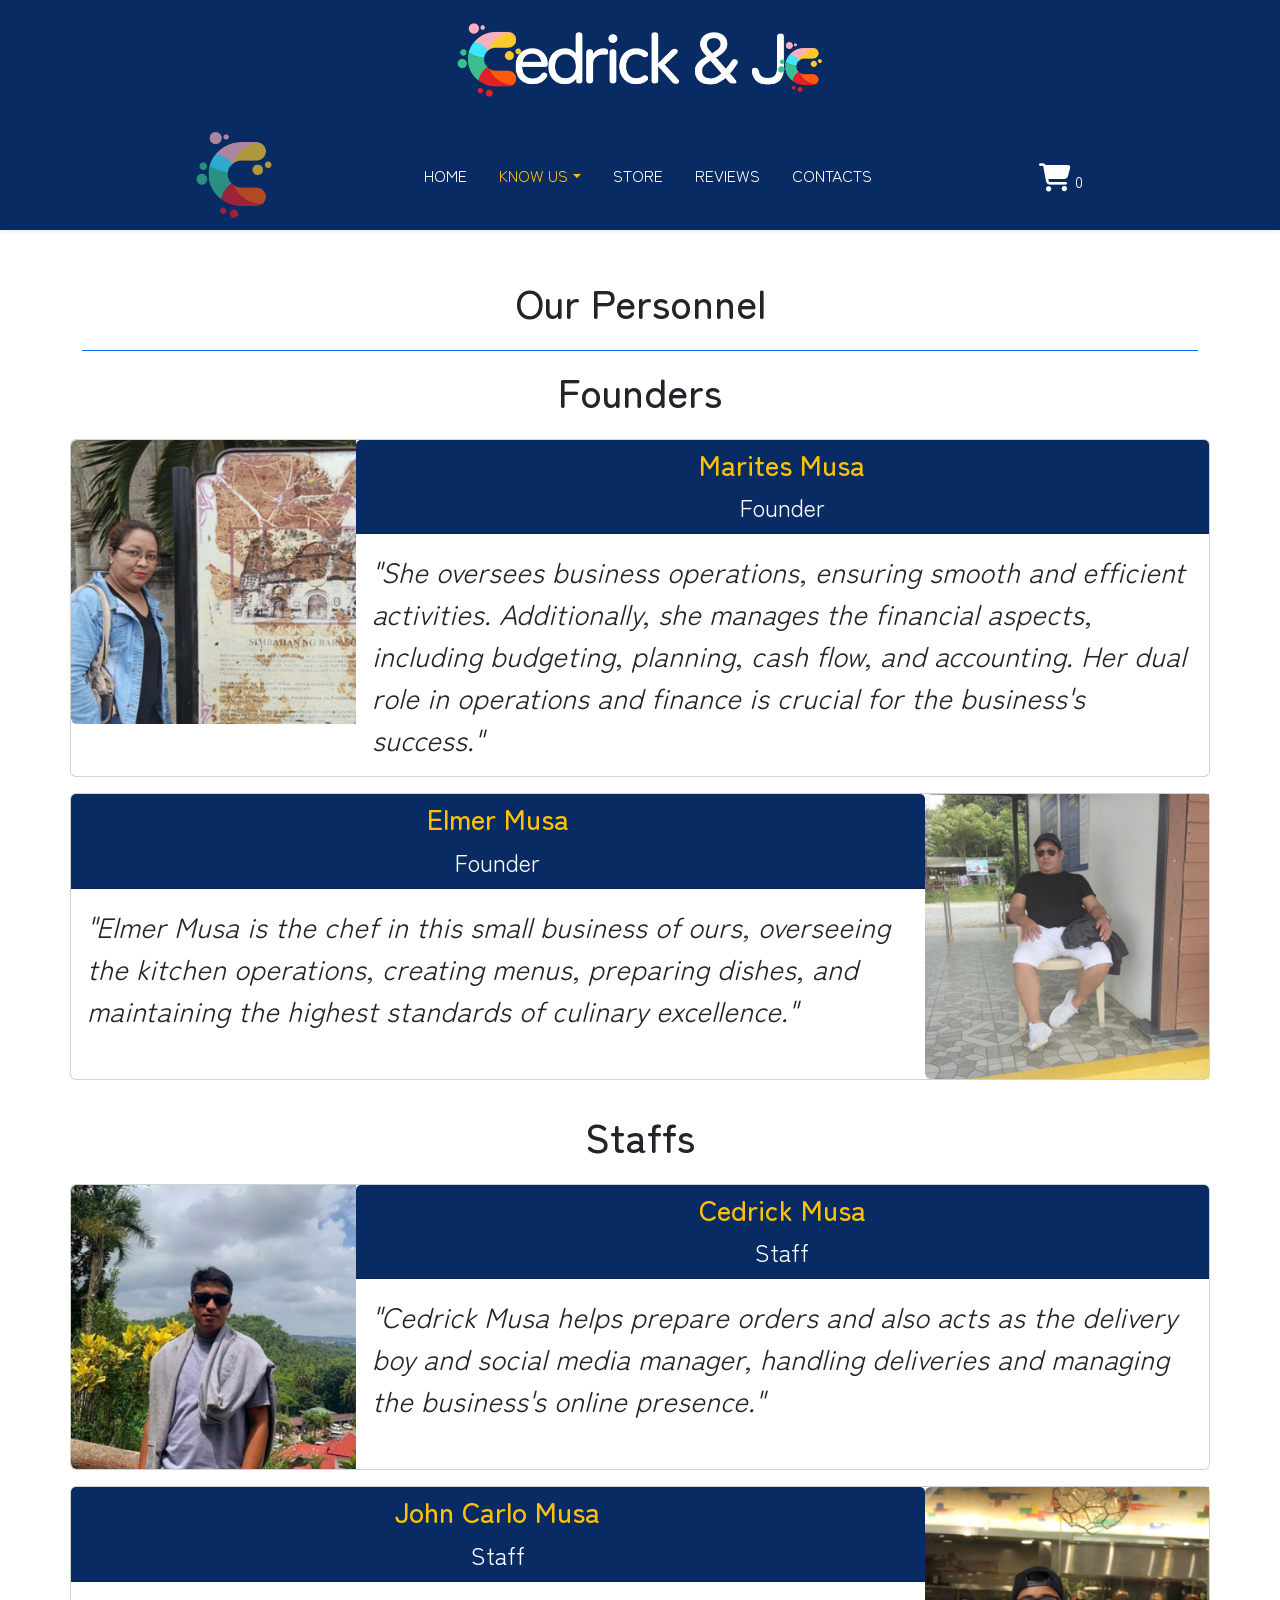
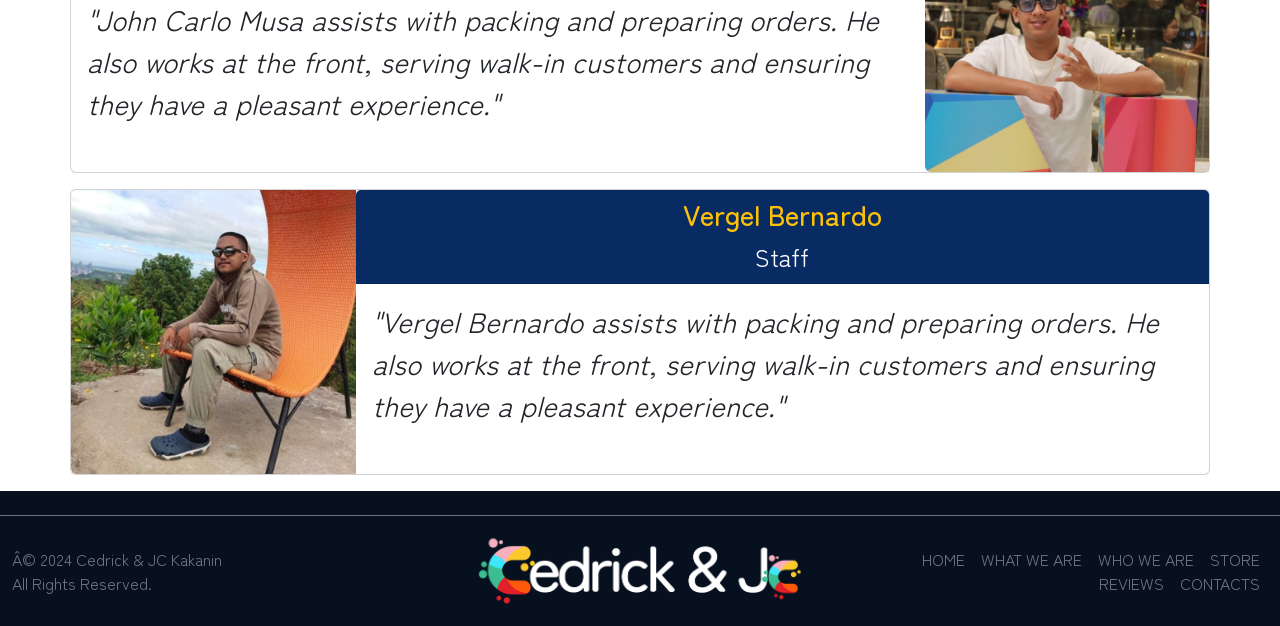
<file: personnel.html>
<!DOCTYPE html>
<html lang="en">
<head>
    <link rel="stylesheet" href="css/bootstrap.min.css">
    <link rel="stylesheet" href="style.css">
    <link rel="preconnect" href="https://fonts.googleapis.com">
    <link rel="preconnect" href="https://fonts.gstatic.com" crossorigin>
    <link href="https://fonts.googleapis.com/css2?family=Anonymous+Pro:ital,wght@0,400;0,700;1,400;1,700&family=Gothic+A1&family=Lato:ital,wght@0,100;0,300;0,400;0,700;0,900;1,100;1,300;1,400;1,700;1,900&family=Poppins:ital,wght@0,100;0,200;0,300;0,400;0,500;0,600;0,700;0,800;0,900;1,100;1,200;1,300;1,400;1,500;1,600;1,700;1,800;1,900&family=Roboto:ital,wght@0,100;0,300;0,400;0,500;0,700;0,900;1,100;1,300;1,400;1,500;1,700;1,900&family=Zen+Maru+Gothic&display=swap" rel="stylesheet">
    <script src="js/bootstrap.bundle.min.js"></script>
    <script type="text/javascript">window.$crisp=[];window.CRISP_WEBSITE_ID="7b9085d6-8efe-437d-a3eb-573027345fcd";(function(){d=document;s=d.createElement("script");s.src="https://client.crisp.chat/l.js";s.async=1;d.getElementsByTagName("head")[0].appendChild(s);})();</script>
    <link rel="stylesheet" href="https://cdnjs.cloudflare.com/ajax/libs/font-awesome/6.5.2/css/all.min.css" integrity="sha512-SnH5WK+bZxgPHs44uWIX+LLJAJ9/2PkPKZ5QiAj6Ta86w+fsb2TkcmfRyVX3pBnMFcV7oQPJkl9QevSCWr3W6A==" crossorigin="anonymous" referrerpolicy="no-referrer" />
    <script src="jquery-3.7.1.js"></script>
    <title>Personnel | Cedrick and JC Kakanin </title>
</head>
<body>
    <div class="container-fluid">
        <div class="row banner-row">
            <div class="col-4"></div>
            <div class="col-4">
                <div class="container-fluid align-items-center my-3">
                    <div class="banner">
                        <img src="banner.svg" alt="" width="100%">
                    </div>
                </div>
            </div>
            <div class="col-4"></div>
        </div>
        <!-- navbar -->
        <div class="row sticky-top shadow-sm navbar-row navbar-md">
            <div class="col-1"></div>
            <div class="col-10">
                <nav class="navbar navbar-expand-lg p-0">
                    <div class="container-fluid m-0 p-0 justify-content-center">
                        <a class="col-md-6 navbar-brand brand1 m-0" href="home.html">
                            <img src="banner.svg" alt="F" style="width:100%">
                        </a>  
                        <div class="col-md-6 d-flex cart2">
                            <button class="navbar-toggler" type="button" data-bs-toggle="collapse" data-bs-target="#navbar" aria-controls="navbar" aria-expanded="false" aria-label="Toggle navigation">
                                <span class="navbar-toggler-icon"></span>
                            </button>
                            <button type="button" class="btn text-white" data-bs-toggle="offcanvas" data-bs-target="#offcanvasRight">
                                <i class="fa-solid fa-cart-shopping pt-2 fs-3"></i>
                                <span class="counter">0</span>
                            </button>
                        </div>  
                        <div class="collapse navbar-collapse d-lg-flex justify-content-center" id="navbar">
                            <a class="col-md-2 navbar-brand brand2 m-0 text-white me-3" style="width: 100px;" href="home.html">
                                <div class="logo" style="width: 100px;">
                                    <img src="logo.svg"  style="width:100px; height: 100px;">
                                </div>
                            </a> 
                            <ul class="col-md-8 navbar-nav justify-content-center text-uppercase py-4 px-5">
                                <li class="nav-item me-3">
                                    <a class="nav-link" href="home.html">Home</a>
                                </li>
                                <li class="nav-item dropdown me-3">
                                    <a class="nav-link dropdown-toggle active text-warning" href="#" data-bs-toggle="dropdown" aria-expanded="false">Know Us</a>
                                    <ul class="dropdown-menu">
                                        <li><a class="dropdown-item" href="company.html">What We Are</a></li>
                                        <li><a class="dropdown-item active text-warning" href="personnel.html">Who We Are</a></li>
                                    </ul>
                                </li>
                                <li class="nav-item me-3">
                                    <a href="store.html" class="nav-link ">Store</a>
                                </li>
                                <li class="nav-item me-3">
                                    <a href="reviews.html" class="nav-link ">Reviews</a>
                                </li>
                                <li class="nav-item">
                                    <a href="contacts.html" class="nav-link ">Contacts</a>
                                </li>
                            </ul>
                            <div class="col-md-2 text-end cart1 justify-content-end" style="width:100px;">
                                <button type="button" class="btn text-white" data-bs-toggle="offcanvas" data-bs-target="#offcanvasRight">
                                    <i class="fa-solid fa-cart-shopping pt-2 fs-3"></i>
                                    <span class="counter">0</span>
                                </button>
                            </div>  
                        </div>
                    </div>
                </nav>
            </div>
            <div class="col-1"></div>
        </div>
        <!-- nav2 -->
        <div class="row sticky-top shadow-sm navbar-row navbar-mds">
            <div class="col-1"></div>
            <div class="col-10">
                <nav class="navbar navbar-expand-lg p-0">
                    <div class="container-fluid m-0 p-0 ">
                        <div class="align-items-start" style="width: 400px;">
                            <a class="navbar-brand brand1 m-0" href="home.html">
                                <img src="banner.svg" alt="F" style="width:100%">
                            </a>  
                        </div>
                        <div class="d-flex cart2">
                            <button class="navbar-toggler" type="button" data-bs-toggle="collapse" data-bs-target="#navbar" aria-controls="navbar" aria-expanded="false" aria-label="Toggle navigation">
                                <span class="navbar-toggler-icon"></span>
                            </button>
                            <button type="button" class="btn text-white" data-bs-toggle="offcanvas" data-bs-target="#offcanvasRight">
                                <i class="fa-solid fa-cart-shopping pt-2 fs-3"></i>
                                <span class="counter">0</span>
                            </button>
                        </div>  
                        <div class="collapse navbar-collapse d-lg-flex justify-content-center" id="navbar">
                            <a class="col-md-2 navbar-brand brand2 m-0 text-white me-3" style="width: 100px;" href="home.html">
                                <div class="logo" style="width: 100px;">
                                    <img src="logo.svg"  style="width:100px; height: 100px;">
                                </div>
                            </a> 
                            <ul class="col-md-8 navbar-nav justify-content-center text-uppercase py-4 px-5">
                                <li class="nav-item me-3">
                                    <a class="nav-link" aria-current="page" href="home.html">Home</a>
                                </li>
                                <li class="nav-item dropdown me-3">
                                    <a class="nav-link dropdown-toggle active text-warning" href="#" data-bs-toggle="dropdown" aria-expanded="false">Know Us</a>
                                    <ul class="dropdown-menu">
                                        <li><a class="dropdown-item" href="company.html">What We Are</a></li>
                                        <li><a class="dropdown-item active text-warning" href="personnel.html">Who We Are</a></li>
                                    </ul>
                                </li>
                                <li class="nav-item me-3">
                                    <a href="store.html" class="nav-link ">Store</a>
                                </li>
                                <li class="nav-item me-3">
                                    <a href="reviews.html" class="nav-link ">Reviews</a>
                                </li>
                                <li class="nav-item">
                                    <a href="contacts.html" class="nav-link ">Contacts</a>
                                </li>
                            </ul>
                            <div class="col-md-2 text-end cart1 justify-content-end ms-3" style="width:100px;">
                                <button type="button" class="btn text-white" data-bs-toggle="offcanvas" data-bs-target="#offcanvasRight">
                                    <i class="fa-solid fa-cart-shopping pt-2 fs-3"></i>
                                    <span class="counter">0</span>
                                </button>
                            </div>  
                        </div>
                    </div>
                </nav>
            </div>
            <div class="col-1"></div>
        </div>
    
        <!-- Content -->
        <div class="container mt-4">
            <div class="row">
                <div class="col-xxl-12 col-xl-12 col-lg-12 col-md-12 col-sm-12">
                    <h1 class="text-center mb-3  border-bottom p-4 border-primary">Our Personnel</h1>
                </div>
                <div class="col-12">
                    <h1 class="text-center mb-4">Founders</h1>
                </div>
                <div class="card mb-3 p-0">
                    <div class="row g-0">
                        <div class="col-md-3">
                            <img src="Images/Personnel/1.png" class="img-fluid rounded-start" alt="...">
                        </div>
                        <div class="col-md-9">
                            <div class="card-header text-warning">
                                <h3 class="card-title text-center">Marites Musa</h3>
                                <p class="card-text text-center text-white fs-4">Founder</p>
                            </div>
                            <div class="card-body">
                                <p class="card-text fs-3 italic fst-italic">"She oversees business operations, ensuring smooth and efficient activities. Additionally, she manages the financial aspects, including budgeting, planning, cash flow, and accounting. Her dual role in operations and finance is crucial for the business's success."</p>
                            </div>
                        </div>
                    </div>
                </div>
                <div class="card mb-3 p-0">
                    <div class="row g-0">
                        <div class="col-md-9">
                            <div class="card-header text-warning">
                                <h3 class="card-title text-center">Elmer Musa</h3>
                                <p class="card-text text-center text-white fs-4">Founder</p>
                            </div>
                            <div class="card-body">
                                <p class="card-text fs-3 italic fst-italic">"Elmer Musa is the chef in this small business of ours, overseeing the kitchen operations, creating menus, preparing dishes, and maintaining the highest standards of culinary excellence."</p>
                            </div>
                        </div>
                        <div class="col-md-3">
                            <img src="Images/Personnel/2.png" class="img-fluid rounded-start" alt="...">
                        </div>
                    </div>
                </div>
                <div class="col-12">
                    <h1 class="text-center my-3 mb-4">Staffs</h1>
                </div>
                <div class="card mb-3 p-0">
                    <div class="row g-0">
                        <div class="col-md-3">
                            <img src="Images/Personnel/5.png" class="img-fluid rounded-start" alt="...">
                        </div>
                        <div class="col-md-9">
                            <div class="card-header text-warning">
                                <h3 class="card-title text-center">Cedrick Musa</h3>
                                <p class="card-text text-center text-white fs-4">Staff</p>
                            </div>
                            <div class="card-body">
                                <p class="card-text fs-3 italic fst-italic">"Cedrick Musa helps prepare orders and also acts as the delivery boy and social media manager, handling deliveries and managing the business's online presence."</p>
                            </div>
                        </div>
                    </div>
                </div>
                <div class="card mb-3 p-0">
                    <div class="row g-0">
                        <div class="col-md-9">
                            <div class="card-header text-warning">
                                <h3 class="card-title text-center">John Carlo Musa</h3>
                                <p class="card-text text-center text-white fs-4">Staff</p>
                            </div>
                            <div class="card-body">
                                <p class="card-text fs-3 italic fst-italic">"John Carlo Musa assists with packing and preparing orders. He also works at the front, serving walk-in customers and ensuring they have a pleasant experience."</p>
                            </div>
                        </div>
                        <div class="col-md-3">
                            <img src="Images/Personnel/3.png" class="img-fluid rounded-start" alt="...">
                        </div>
                    </div>
                </div>
                <div class="card mb-3 p-0">
                    <div class="row g-0">
                        <div class="col-md-3">
                            <img src="Images/Personnel/4.png" class="img-fluid rounded-start" alt="...">
                        </div>
                        <div class="col-md-9">
                            <div class="card-header text-warning">
                                <h3 class="card-title text-center">Vergel Bernardo</h3>
                                <p class="card-text text-center text-white fs-4">Staff</p>
                            </div>
                            <div class="card-body">
                                
                                <p class="card-text fs-3 italic fst-italic">"Vergel Bernardo assists with packing and preparing orders. He also works at the front, serving walk-in customers and ensuring they have a pleasant experience."</p>
                            </div>
                        </div>
                    </div>
                </div>
            </div>
        </div>
    </div>


    <!-- footer -->
    <footer class="footer mt-auto">
        <div class="container-fluid d-flex flex-wrap justify-content-between align-items-center py-3 mt-4 mb-0 border-top border-secondary">
            <p class="col-md-4 mb-0 text-secondary text-align-center">© 2024 Cedrick & JC Kakanin <br> All Rights Reserved.</p>
            <a href="/" class="col-md-4 d-flex align-items-center justify-content-center mb-3 mb-md-0 me-md-auto link-body-emphasis text-decoration-none">
                <img src="banner.svg" alt="Cedrick & JC Kakanin" style="width: 80%;">
            </a>
            <ul class="nav col-md-4 justify-content-end text-uppercase">
                <li class="nav-item"><a href="home.html" class="nav-link px-2 py-0 text-body-white link-secondary">Home</a></li>
                <li class="nav-item"><a href="company.html" class="nav-link px-2 py-0 text-body-white link-secondary">What We are</a></li>
                <li class="nav-item"><a href="personnel.html" class="nav-link px-2 py-0 text-body-white link-secondary">Who We are</a></li>
                <li class="nav-item"><a href="store.html" class="nav-link px-2 py-0 text-body-white link-secondary">Store</a></li>
                <li class="nav-item"><a href="reviews.html" class="nav-link px-2 py-0 text-body-white link-secondary">Reviews</a></li>
                <li class="nav-item"><a href="contacts.html" class="nav-link px-2 py-0 text-body-white link-secondary">Contacts</a></li>
            </ul>
        </div>
    </footer>
    
    <!-- Cart -->
    <div class="offcanvas offcanvas-end" tabindex="-1" id="offcanvasRight" aria-labelledby="offcanvasRightLabel">
        <div class="offcanvas-body p-0 cartTab">
            <div class="offcanvas-header">
                <h1 class="offcanvas-title" id="offcanvasRightLabel">Shopping Cart</h1>
                <button type="button" class="btn-close" data-bs-dismiss="offcanvas" aria-label="Close"></button>
            </div>
            <div class="listCart p-2 mt-4">
                <!-- cart will display here -->
            </div>
            <div class="btns p-2 mt-auto">
                <button type="button" class="btn btn-success" onclick="window.location.href='checkout.html'">Check Out</button>
                <button type="button" class="btn btn-warning text-white" data-bs-dismiss="offcanvas" aria-label="Close">Continue Shopping</button>
            </div>
        </div>
    </div>
    <script>
        $('.logo').hide();

        $(window).scroll(function() {
            if ($(this).scrollTop() >= 200) {
            $('.logo').slideDown();
            console.log ($(this).scrollTop());
            } else {
            $('.logo').fadeOut();
            console.log ($(this).scrollTop());
            }
        });

    </script>

    <script type="module">
        import cart from './cart.js';
        cart();
    </script>
</body>
</html>
</file>
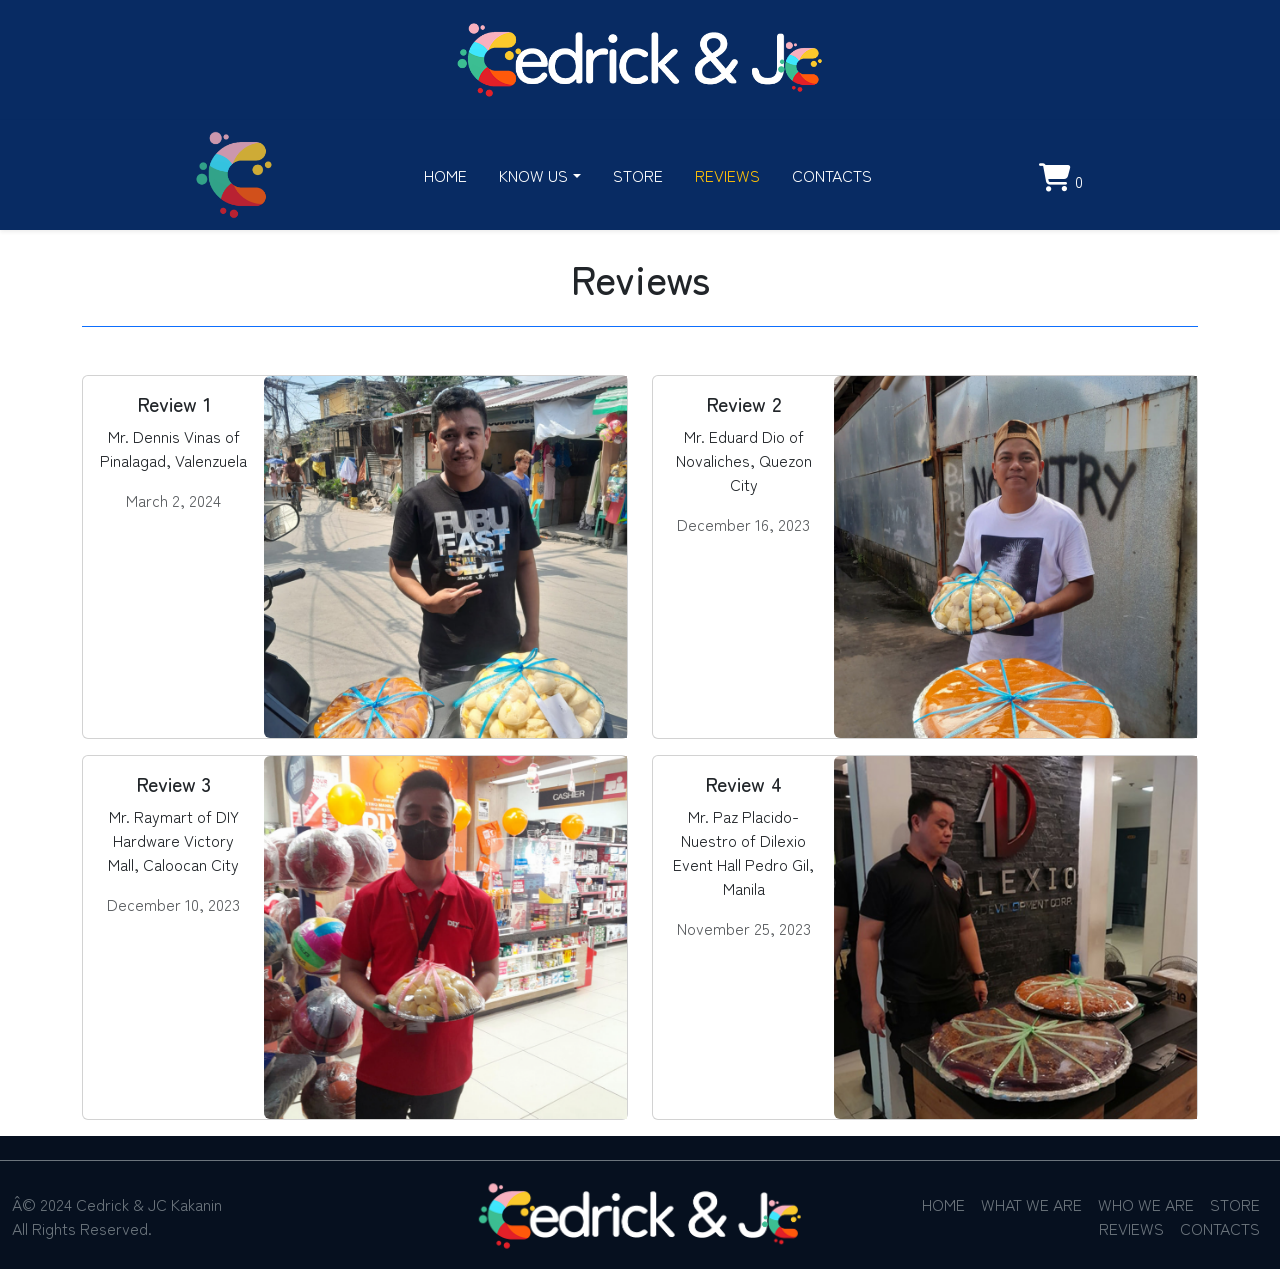
<file: reviews.html>
<!DOCTYPE html>
<html lang="en">
<head>
    <link rel="stylesheet" href="css/bootstrap.min.css">
    <link rel="stylesheet" href="style.css">
    <link rel="preconnect" href="https://fonts.googleapis.com">
    <link rel="preconnect" href="https://fonts.gstatic.com" crossorigin>
    <link href="https://fonts.googleapis.com/css2?family=Anonymous+Pro:ital,wght@0,400;0,700;1,400;1,700&family=Gothic+A1&family=Lato:ital,wght@0,100;0,300;0,400;0,700;0,900;1,100;1,300;1,400;1,700;1,900&family=Poppins:ital,wght@0,100;0,200;0,300;0,400;0,500;0,600;0,700;0,800;0,900;1,100;1,200;1,300;1,400;1,500;1,600;1,700;1,800;1,900&family=Roboto:ital,wght@0,100;0,300;0,400;0,500;0,700;0,900;1,100;1,300;1,400;1,500;1,700;1,900&family=Zen+Maru+Gothic&display=swap" rel="stylesheet">
    <script src="js/bootstrap.bundle.min.js"></script>
    <script type="text/javascript">window.$crisp=[];window.CRISP_WEBSITE_ID="7b9085d6-8efe-437d-a3eb-573027345fcd";(function(){d=document;s=d.createElement("script");s.src="https://client.crisp.chat/l.js";s.async=1;d.getElementsByTagName("head")[0].appendChild(s);})();</script>
    <link rel="stylesheet" href="https://cdnjs.cloudflare.com/ajax/libs/font-awesome/6.5.2/css/all.min.css" integrity="sha512-SnH5WK+bZxgPHs44uWIX+LLJAJ9/2PkPKZ5QiAj6Ta86w+fsb2TkcmfRyVX3pBnMFcV7oQPJkl9QevSCWr3W6A==" crossorigin="anonymous" referrerpolicy="no-referrer" />
    <script src="jquery-3.7.1.js"></script>
    <title>Reviews | Cedrick and JC Kakanin </title>
</head>
<body>
    <div class="container-fluid">
        <div class="row banner-row">
            <div class="col-4"></div>
            <div class="col-4">
                <div class="container-fluid align-items-center my-3">
                    <div class="banner">
                        <img src="banner.svg" alt="" width="100%">
                    </div>
                </div>
            </div>
            <div class="col-4"></div>
        </div>
        <!-- navbar -->
        <div class="row sticky-top shadow-sm navbar-row navbar-md">
            <div class="col-1"></div>
            <div class="col-10">
                <nav class="navbar navbar-expand-lg p-0">
                    <div class="container-fluid m-0 p-0 justify-content-center">
                        <a class="col-md-6 navbar-brand brand1 m-0" href="home.html">
                            <img src="banner.svg" alt="F" style="width:100%">
                        </a>  
                        <div class="col-md-6 d-flex cart2">
                            <button class="navbar-toggler" type="button" data-bs-toggle="collapse" data-bs-target="#navbar" aria-controls="navbar" aria-expanded="false" aria-label="Toggle navigation">
                                <span class="navbar-toggler-icon"></span>
                            </button>
                            <button type="button" class="btn text-white" data-bs-toggle="offcanvas" data-bs-target="#offcanvasRight">
                                <i class="fa-solid fa-cart-shopping pt-2 fs-3"></i>
                                <span class="counter">0</span>
                            </button>
                        </div>  
                        <div class="collapse navbar-collapse d-lg-flex justify-content-center" id="navbar">
                            <a class="col-md-2 navbar-brand brand2 m-0 text-white me-3" style="width: 100px;" href="home.html">
                                <div class="logo" style="width: 100px;">
                                    <img src="logo.svg"  style="width:100px; height: 100px;">
                                </div>
                            </a> 
                            <ul class="col-md-8 navbar-nav justify-content-center text-uppercase py-4 px-5">
                                <li class="nav-item me-3">
                                    <a class="nav-link" href="home.html">Home</a>
                                </li>
                                <li class="nav-item dropdown me-3">
                                    <a class="nav-link dropdown-toggle " href="#" data-bs-toggle="dropdown" aria-expanded="false">Know Us</a>
                                    <ul class="dropdown-menu">
                                        <li><a class="dropdown-item" href="company.html">What We Are</a></li>
                                        <li><a class="dropdown-item" href="personnel.html">Who We Are</a></li>
                                    </ul>
                                </li>
                                <li class="nav-item me-3">
                                    <a href="store.html" class="nav-link ">Store</a>
                                </li>
                                <li class="nav-item me-3">
                                    <a href="reviews.html" class="nav-link active text-warning">Reviews</a>
                                </li>
                                <li class="nav-item">
                                    <a href="contacts.html" class="nav-link ">Contacts</a>
                                </li>
                            </ul>
                            <div class="col-md-2 text-end cart1 justify-content-end" style="width:100px;">
                                <button type="button" class="btn text-white" data-bs-toggle="offcanvas" data-bs-target="#offcanvasRight">
                                    <i class="fa-solid fa-cart-shopping pt-2 fs-3"></i>
                                    <span class="counter">0</span>
                                </button>
                            </div>  
                        </div>
                    </div>
                </nav>
            </div>
            <div class="col-1"></div>
        </div>
        <!-- nav2 -->
        <div class="row sticky-top shadow-sm navbar-row navbar-mds">
            <div class="col-1"></div>
            <div class="col-10">
                <nav class="navbar navbar-expand-lg p-0">
                    <div class="container-fluid m-0 p-0 ">
                        <div class="align-items-start" style="max-width: 400px;">
                            <a class="navbar-brand brand1 m-0" href="home.html">
                                <img src="banner.svg" alt="F" style="width:100%">
                            </a>  
                        </div>
                        <div class="d-flex cart2">
                            <button class="navbar-toggler" type="button" data-bs-toggle="collapse" data-bs-target="#navbar" aria-controls="navbar" aria-expanded="false" aria-label="Toggle navigation">
                                <span class="navbar-toggler-icon"></span>
                            </button>
                            <button type="button" class="btn text-white" data-bs-toggle="offcanvas" data-bs-target="#offcanvasRight">
                                <i class="fa-solid fa-cart-shopping pt-2 fs-3"></i>
                                <span class="counter">0</span>
                            </button>
                        </div>  
                        <div class="collapse navbar-collapse d-lg-flex justify-content-center" id="navbar">
                            <a class="col-md-2 navbar-brand brand2 m-0 text-white me-3" style="width: 100px;" href="home.html">
                                <div class="logo" style="width: 100px;">
                                    <img src="logo.svg"  style="width:100px; height: 100px;">
                                </div>
                            </a> 
                            <ul class="col-md-8 navbar-nav justify-content-center text-uppercase py-4 px-5">
                                <li class="nav-item me-3">
                                    <a class="nav-link" aria-current="page" href="home.html">Home</a>
                                </li>
                                <li class="nav-item dropdown me-3">
                                    <a class="nav-link dropdown-toggle " href="#" data-bs-toggle="dropdown" aria-expanded="false">Know Us</a>
                                    <ul class="dropdown-menu">
                                        <li><a class="dropdown-item" href="company.html">What We Are</a></li>
                                        <li><a class="dropdown-item" href="personnel.html">Who We Are</a></li>
                                    </ul>
                                </li>
                                <li class="nav-item me-3">
                                    <a href="store.html" class="nav-link ">Store</a>
                                </li>
                                <li class="nav-item me-3">
                                    <a href="reviews.html" class="nav-link active text-warning">Reviews</a>
                                </li>
                                <li class="nav-item">
                                    <a href="contacts.html" class="nav-link ">Contacts</a>
                                </li>
                            </ul>
                            <div class="col-md-2 text-end cart1 justify-content-end ms-3" style="width:100px;">
                                <button type="button" class="btn text-white" data-bs-toggle="offcanvas" data-bs-target="#offcanvasRight">
                                    <i class="fa-solid fa-cart-shopping pt-2 fs-3"></i>
                                    <span class="counter">0</span>
                                </button>
                            </div>  
                        </div>
                    </div>
                </nav>
            </div>
            <div class="col-1"></div>
        </div>


        <!-- Content -->

        <div class="container">
            <div class="row">
                <div class="col-12">
                    <h1 class="text-center border-bottom p-4 border-primary mb-5">Reviews</h1>
                </div>
                <div class="col-xxl-6 col-xl-6 col-lg-6 col-md-12 col-sm-12" >
                    <div class="card-review card mb-3 p-0">
                        <div class="row g-0">
                            <div class="col-md-4">
                                <div class="card-body">
                                    <h5 class="card-title text-center">Review 1</h5>
                                    <p class="card-text text-center">Mr. Dennis Vinas of Pinalagad, Valenzuela</p>
                                    <p class="card-text text-body-secondary text-center">March 2, 2024</p>
                                </div>
                            </div>
                            <div class="col-md-8">
                                <div class="try">
                                    <img src="Images/denis.png" class="img-fluid rounded-start" alt="...">
                                </div>
                            </div>
                            
                        </div>
                    </div>
                </div>
                <div class="col-xxl-6 col-xl-6 col-lg-6 col-md-12 col-sm-12" >
                    <div class="card-review card mb-3 p-0">
                        <div class="row g-0">
                            <div class="col-md-4">
                                <div class="card-body">
                                    <h5 class="card-title   text-center">Review 2</h5>
                                    <p class="card-text text-center">Mr. Eduard Dio of Novaliches, Quezon City</p>
                                    <p class="card-text text-body-secondary text-center">December 16, 2023</p>
                                </div>
                            </div>
                            <div class="col-md-8">
                                <div class="try">
                                    <img src="Images/nova.png" class="img-fluid rounded-start" alt="...">
                                </div>
                            </div>
                        </div>
                    </div>
                </div>
                <div class="col-xxl-6 col-xl-6 col-lg-6 col-md-12 col-sm-12" >
                    <div class="card-review card mb-3 p-0">
                        <div class="row g-0">
                            <div class="col-md-4">
                                <div class="card-body">
                                    <h5 class="card-title   text-center">Review 3</h5>
                                    <p class="card-text text-center">Mr. Raymart of DIY Hardware Victory Mall, Caloocan City </p>
                                    <p class="card-text text-body-secondary text-center">December 10, 2023</p>
                                </div>
                            </div>
                            <div class="col-md-8">
                                <div class="try">
                                    <img src="Images/ware.png" class="img-fluid rounded-start" alt="...">
                                </div>
                            </div>
                        </div>
                    </div>
                </div>
                <div class="col-xxl-6 col-xl-6 col-lg-6 col-md-12 col-sm-12" >
                    <div class="card-review card mb-3 p-0">
                        <div class="row g-0">
                            <div class="col-md-4">
                                <div class="card-body">
                                    <h5 class="card-title   text-center">Review 4</h5>
                                    <p class="card-text text-center">Mr. Paz Placido-Nuestro of Dilexio Event Hall Pedro Gil, Manila </p>
                                    <p class="card-text text-body-secondary text-center">November 25, 2023</p>
                                </div>
                            </div>
                            <div class="col-md-8">
                                <img src="Images/pedro.png" class="img-fluid rounded-start" alt="...">
                            </div>
                        </div>
                    </div>
                </div>
            </div>
        </div>
    </div> 
        
    <!-- footer -->
    <footer class="footer mt-auto">
        <div class="container-fluid d-flex flex-wrap justify-content-between align-items-center py-3 mt-4 mb-0 border-top border-secondary">
            <p class="col-md-4 mb-0 text-secondary text-align-center">© 2024 Cedrick & JC Kakanin <br> All Rights Reserved.</p>
            <a href="/" class="col-md-4 d-flex align-items-center justify-content-center mb-3 mb-md-0 me-md-auto link-body-emphasis text-decoration-none">
                <img src="banner.svg" alt="Cedrick & JC Kakanin" style="width: 80%;">
            </a>
            <ul class="nav col-md-4 justify-content-end text-uppercase">
                <li class="nav-item"><a href="home.html" class="nav-link px-2 py-0 text-body-white link-secondary">Home</a></li>
                <li class="nav-item"><a href="company.html" class="nav-link px-2 py-0 text-body-white link-secondary">What We are</a></li>
                <li class="nav-item"><a href="personnel.html" class="nav-link px-2 py-0 text-body-white link-secondary">Who We are</a></li>
                <li class="nav-item"><a href="store.html" class="nav-link px-2 py-0 text-body-white link-secondary">Store</a></li>
                <li class="nav-item"><a href="reviews.html" class="nav-link px-2 py-0 text-body-white link-secondary">Reviews</a></li>
                <li class="nav-item"><a href="contacts.html" class="nav-link px-2 py-0 text-body-white link-secondary">Contacts</a></li>
            </ul>
        </div>
    </footer>
    
    <!-- Cart -->
    <div class="offcanvas offcanvas-end" tabindex="-1" id="offcanvasRight" aria-labelledby="offcanvasRightLabel">
        <div class="offcanvas-body p-0 cartTab">
            <div class="offcanvas-header">
                <h1 class="offcanvas-title" id="offcanvasRightLabel">Shopping Cart</h1>
                <button type="button" class="btn-close" data-bs-dismiss="offcanvas" aria-label="Close"></button>
            </div>
            <div class="listCart p-2 mt-4">
                <!-- cart will display here -->
            </div>
            <div class="btns p-2 mt-auto">
                <button type="button" class="btn btn-success" onclick="window.location.href='checkout.html'">Check Out</button>
                <button type="button" class="btn btn-warning text-white" data-bs-dismiss="offcanvas" aria-label="Close">Continue Shopping</button>
            </div>
        </div>
    </div>
    <script>
        $('.logo').hide();

        $(window).scroll(function() {
            if ($(this).scrollTop() >= 200) {
            $('.logo').slideDown();
            console.log ($(this).scrollTop());
            } else {
            $('.logo').fadeOut();
            console.log ($(this).scrollTop());
            }
        });

    </script>

    <script type="module">
        import cart from './cart.js';
        cart();
    </script>
</body>
</html>
</file>
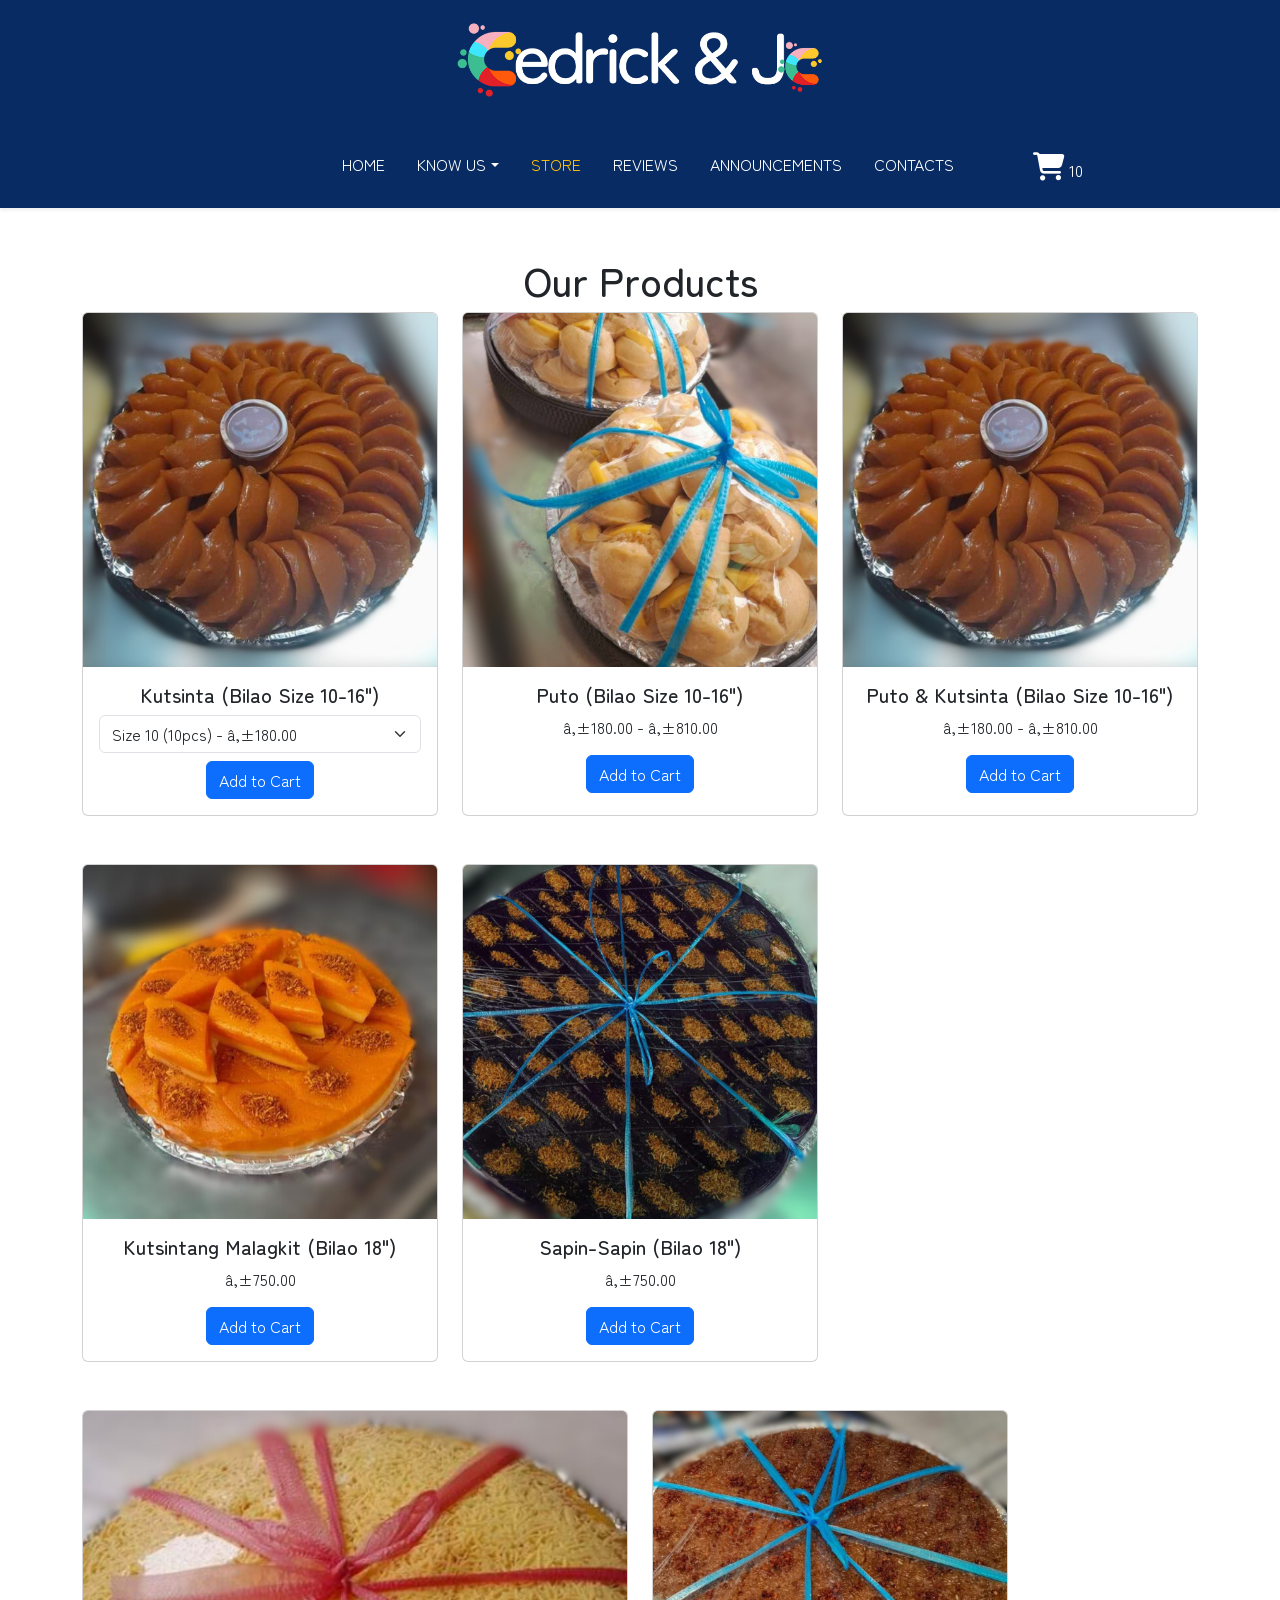
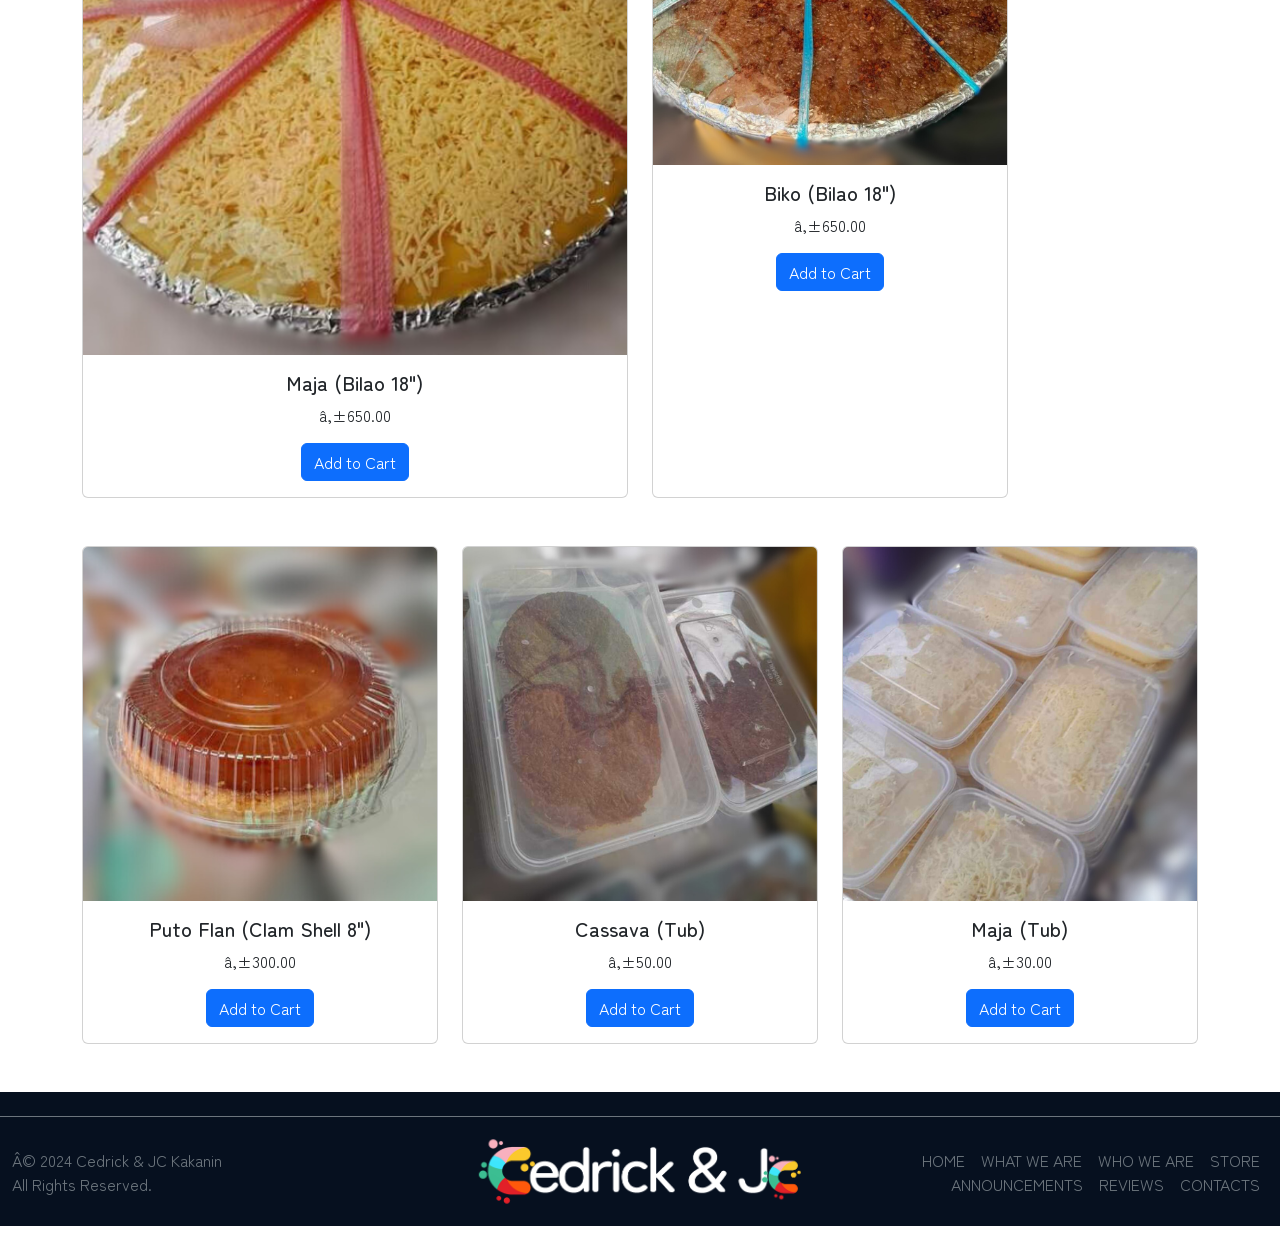
<file: store copy.html>
<!DOCTYPE html>
<html lang="en">
    <head>
        <link rel="stylesheet" href="css/bootstrap.min.css">
        <link rel="stylesheet" href="style.css">
        <link rel="preconnect" href="https://fonts.googleapis.com">
        <link rel="preconnect" href="https://fonts.gstatic.com" crossorigin>
        <link href="https://fonts.googleapis.com/css2?family=Anonymous+Pro:ital,wght@0,400;0,700;1,400;1,700&family=Gothic+A1&family=Lato:ital,wght@0,100;0,300;0,400;0,700;0,900;1,100;1,300;1,400;1,700;1,900&family=Poppins:ital,wght@0,100;0,200;0,300;0,400;0,500;0,600;0,700;0,800;0,900;1,100;1,200;1,300;1,400;1,500;1,600;1,700;1,800;1,900&family=Roboto:ital,wght@0,100;0,300;0,400;0,500;0,700;0,900;1,100;1,300;1,400;1,500;1,700;1,900&family=Zen+Maru+Gothic&display=swap" rel="stylesheet">
        <script src="js/bootstrap.bundle.min.js"></script>
        <link rel="stylesheet" href="https://cdnjs.cloudflare.com/ajax/libs/font-awesome/6.5.2/css/all.min.css" integrity="sha512-SnH5WK+bZxgPHs44uWIX+LLJAJ9/2PkPKZ5QiAj6Ta86w+fsb2TkcmfRyVX3pBnMFcV7oQPJkl9QevSCWr3W6A==" crossorigin="anonymous" referrerpolicy="no-referrer" />
        <script src="jquery-3.7.1.js"></script>
        <title>Products | Cedrick and JC Kakanin </title>
    </head>
    <body>
        <div class="container-fluid">
            <div class="row banner-row">
                <div class="col-4"></div>
                <div class="col-4">
                    <div class="container-fluid align-items-center my-3">
                        <div class="banner">
                            <img src="banner.svg" alt="" width="100%">
                        </div>
                    </div>
                </div>
                <div class="col-4"></div>
            </div>
            <!-- navbar -->
            <div class="row sticky-top shadow-sm navbar-row navbar-md">
                <div class="col-1"></div>
                <div class="col-10">
                    <nav class="navbar navbar-expand-lg p-0">
                        <div class="container-fluid m-0 p-0 justify-content-center">
                            <a class="col-md-6 navbar-brand brand1 m-0" href="index.html">
                                <img src="banner.svg" alt="F" style="width:100%">
                            </a>  
                            <div class="col-md-6 d-flex cart2">
                                <button class="navbar-toggler" type="button" data-bs-toggle="collapse" data-bs-target="#navbar" aria-controls="navbar" aria-expanded="false" aria-label="Toggle navigation">
                                    <span class="navbar-toggler-icon"></span>
                                </button>
                                <button type="button" class="btn text-white" data-bs-toggle="offcanvas" data-bs-target="#offcanvasRight">
                                    <i class="fa-solid fa-cart-shopping pt-2 fs-3"></i>
                                    <span class="counter">10</span>
                                </button>
                            </div>  
                            <div class="collapse navbar-collapse d-lg-flex justify-content-center" id="navbar">
                                <a class="col-md-2 navbar-brand brand2 m-0 text-white me-3" style="width: 100px;" href="index.html">
                                    <div class="logo" style="width: 100px;">
                                        <img src="logo.svg"  style="width:100px; height: 100px;">
                                    </div>
                                </a> 
                                <ul class="col-md-8 navbar-nav justify-content-center text-uppercase py-4 px-5">
                                    <li class="nav-item me-3">
                                        <a class="nav-link" href="index.html">Home</a>
                                    </li>
                                    <li class="nav-item dropdown me-3">
                                        <a class="nav-link dropdown-toggle " href="#" data-bs-toggle="dropdown" aria-expanded="false">Know Us</a>
                                        <ul class="dropdown-menu">
                                            <li><a class="dropdown-item" href="company.html">What We Are</a></li>
                                            <li><a class="dropdown-item" href="personnel.html">Who We Are</a></li>
                                        </ul>
                                    </li>
                                    <li class="nav-item me-3">
                                        <a href="store.html" class="nav-link active text-warning">Store</a>
                                    </li>
                                    <li class="nav-item me-3">
                                        <a href="reviews.html" class="nav-link ">Reviews</a>
                                    </li>
                                    <li class="nav-item me-3">
                                        <a href="news-events.html" class="nav-link ">Announcements</a>
                                    </li>
                                    <li class="nav-item">
                                        <a href="contacts.html" class="nav-link ">Contacts</a>
                                    </li>
                                </ul>
                                <div class="col-md-2 text-end cart1 justify-content-end" style="width:100px;">
                                    <button type="button" class="btn text-white" data-bs-toggle="offcanvas" data-bs-target="#offcanvasRight">
                                        <i class="fa-solid fa-cart-shopping pt-2 fs-3"></i>
                                        <span class="counter">10</span>
                                    </button>
                                </div>  
                            </div>
                        </div>
                    </nav>
                </div>
                <div class="col-1"></div>
            </div>
            <!-- nav2 -->
            <div class="row sticky-top shadow-sm navbar-row navbar-mds">
                <div class="col-1"></div>
                <div class="col-10">
                    <nav class="navbar navbar-expand-lg p-0">
                        <div class="container-fluid m-0 p-0 ">
                            <div class="align-items-start" style="width: 400px;">
                                <a class="navbar-brand brand1 m-0" href="index.html">
                                    <img src="banner.svg" alt="F" style="width:100%">
                                </a>  
                            </div>
                            <div class="d-flex cart2">
                                <button class="navbar-toggler" type="button" data-bs-toggle="collapse" data-bs-target="#navbar" aria-controls="navbar" aria-expanded="false" aria-label="Toggle navigation">
                                    <span class="navbar-toggler-icon"></span>
                                </button>
                                <button type="button" class="btn text-white" data-bs-toggle="offcanvas" data-bs-target="#offcanvasRight">
                                    <i class="fa-solid fa-cart-shopping pt-2 fs-3"></i>
                                    <span class="counter">10</span>
                                </button>
                            </div>  
                            <div class="collapse navbar-collapse d-lg-flex justify-content-center" id="navbar">
                                <a class="col-md-2 navbar-brand brand2 m-0 text-white me-3" style="width: 100px;" href="index.html">
                                    <div class="logo" style="width: 100px;">
                                        <img src="logo.svg"  style="width:100px; height: 100px;">
                                    </div>
                                </a> 
                                <ul class="col-md-8 navbar-nav justify-content-center text-uppercase py-4 px-5">
                                    <li class="nav-item me-3">
                                        <a class="nav-link" aria-current="page" href="index.html">Home</a>
                                    </li>
                                    <li class="nav-item dropdown me-3">
                                        <a class="nav-link dropdown-toggle " href="#" data-bs-toggle="dropdown" aria-expanded="false">Know Us</a>
                                        <ul class="dropdown-menu">
                                            <li><a class="dropdown-item" href="company.html">What We Are</a></li>
                                            <li><a class="dropdown-item" href="personnel.html">Who We Are</a></li>
                                        </ul>
                                    </li>
                                    <li class="nav-item me-3">
                                        <a href="store.html" class="nav-link active text-warning">Store</a>
                                    </li>
                                    <li class="nav-item me-3">
                                        <a href="reviews.html" class="nav-link ">Reviews</a>
                                    </li>
                                    <li class="nav-item me-3">
                                        <a href="news-events.html" class="nav-link ">Announcements</a>
                                    </li>
                                    <li class="nav-item">
                                        <a href="contacts.html" class="nav-link ">Contacts</a>
                                    </li>
                                </ul>
                                <div class="col-md-2 text-end cart1 justify-content-end ms-3" style="width:100px;">
                                    <button type="button" class="btn text-white" data-bs-toggle="offcanvas" data-bs-target="#offcanvasRight">
                                        <i class="fa-solid fa-cart-shopping pt-2 fs-3"></i>
                                        <span class="counter">10</span>
                                    </button>
                                </div>  
                            </div>
                        </div>
                    </nav>
                </div>
                <div class="col-1"></div>
            </div>
    
        <!-- Product List -->
        <div class="container mt-5">
            <div class="row">
                <div class="col-12 text-center">
                    <h1>Our Products</h1>
                </div>
                <div class="col-xxl-3 col-xl-4 col-lg-4 col-md-6 col-sm-12 mb-5">
                    <div class="card h-100">
                        <img src="prod_img/2 (Kutsinta Bilao).png" class="card-img-top" alt="Product 1">
                        <div class="card-body text-center">
                            <h5 class="card-title">Kutsinta (Bilao Size 10-16")</h5>
                            <select class="form-select size-select mb-2" aria-label="Select Size">
                                <option value="1">Size 10 (10pcs) - ₱180.00</option>
                                <option value="12">Size 12 (40pcs) - ₱235.00</option>
                                <option value="13">Size 12 (50pcs) - ₱285.00</option>
                                <option value="14">Size 12 (60pcs) - ₱335.00</option>
                                <option value="15">Size 14 (70pcs) - ₱395.00</option>
                                <option value="16">Size 14 (80pcs) - ₱445.00</option>
                            </select>
                            <button class="btn btn-primary addCart" data-id="1">Add to Cart</button>
                        </div>
                    </div>
                </div>
                <div class="col-xxl-3 col-xl-4 col-lg-4 col-md-6 col-sm-12 mb-5">
                    <div class="card h-100">
                        <img src="prod_img/1 (Puto Bilao).png" class="card-img-top" alt="Product 2">
                        <div class="card-body text-center">
                            <h5 class="card-title">Puto (Bilao Size 10-16")</h5>
                            <p class="card-text">₱180.00 - ₱810.00</p>
                            <button class="btn btn-primary addCart" data-id="2">Add to Cart</button>
                        </div>
                    </div>
                </div>
                <div class="col-xxl-3 col-xl-4 col-lg-4 col-md-6 col-sm-12 mb-5">
                    <div class="card h-100">
                        <img src="prod_img/2 (Kutsinta Bilao).png" class="card-img-top" alt="Product 3">
                        <div class="card-body text-center">
                            <h5 class="card-title">Puto & Kutsinta (Bilao Size 10-16")</h5>
                            <p class="card-text">₱180.00 - ₱810.00</p>
                            <button class="btn btn-primary addCart" data-id="3">Add to Cart</button>
                        </div>
                    </div>
                </div>
                <div class="col-xxl-3 col-xl-4 col-lg-4 col-md-6 col-sm-12 mb-5">
                    <div class="card h-100">
                        <img src="prod_img/3.png" class="card-img-top" alt="Product 4">
                        <div class="card-body text-center">
                            <h5 class="card-title">Kutsintang Malagkit (Bilao 18")</h5>
                            <p class="card-text">₱750.00</p>
                            <button class="btn btn-primary addCart" data-id="4">Add to Cart</button>
                        </div>
                    </div>
                </div>
                <div class="col-xxl-3 col-xl-4 col-lg-4 col-md-6 col-sm-12 mb-5">
                    <div class="card h-100">
                        <img src="prod_img/4 (Sapin-Sapin Bilao).png" class="card-img-top" alt="Product 5">
                        <div class="card-body text-center">
                            <h5 class="card-title">Sapin-Sapin (Bilao 18")</h5>
                            <p class="card-text">₱750.00</p>
                            <button class="btn btn-primary addCart" data-id="5">Add to Cart</button>
                        </div>
                    </div>
                </div>
                <!-- <div class="col-xxl-4 col-xl-6 col-lg-6 col-md-12 col-sm-12 mb-5">
                    <div class="card">
                        <img src="prod_img/5 (Puto Flan Bilao).png" class="card-img-top" alt="Product 5">
                        <div class="card-body text-center">
                            <h5 class="card-title">Puto Flan (Bilao 18")</h5>
                            <p class="card-text">₱750.00</p>
                            <button class="btn btn-primary addCart" data-id="5">Add to Cart</button>
                        </div>
                    </div>
                </div> -->
                <div class="col-xxl-3 col-xl-6 col-lg-4 col-md-6 col-sm-12 mb-5">
                    <div class="card h-100">
                        <img src="prod_img/6 (Maja Bilao).png" class="card-img-top" alt="Product 6">
                        <div class="card-body text-center">
                            <h5 class="card-title">Maja (Bilao 18")</h5>
                            <p class="card-text">₱650.00</p>
                            <button class="btn btn-primary addCart" data-id="6">Add to Cart</button>
                        </div>
                    </div>
                </div>
                <div class="col-xxl-3 col-xl-4 col-lg-4 col-md-6 col-sm-12 mb-5">
                    <div class="card h-100">
                        <img src="prod_img/7 (Biko Bilao).png" class="card-img-top" alt="Product 7">
                        <div class="card-body text-center">
                            <h5 class="card-title">Biko (Bilao 18")</h5>
                            <p class="card-text">₱650.00</p>
                            <button class="btn btn-primary addCart" data-id="7">Add to Cart</button>
                        </div>
                    </div>
                </div>
                <div class="col-xxl-3 col-xl-4 col-lg-4 col-md-6 col-sm-12 mb-5">
                    <div class="card h-100">
                        <img src="prod_img/2.png" class="card-img-top" alt="Product 8">
                        <div class="card-body text-center">
                            <h5 class="card-title">Puto Flan (Clam Shell 8")</h5>
                            <p class="card-text">₱300.00</p>
                            <button class="btn btn-primary addCart" data-id="8">Add to Cart</button>
                        </div>
                    </div>
                </div>
                <!-- <div class="col-xxl-4 col-xl-6 col-lg-6 col-md-12 col-sm-12 mb-5">
                    <div class="card">
                        <img src="prod_img/.png" class="card-img-top" alt="Product 9">
                        <div class="card-body text-center">
                            <h5 class="card-title">Leche Flan (Tub)</h5>
                            <p class="card-text">₱100.00</p>
                            <button class="btn btn-primary addCart" data-id="9">Add to Cart</button>
                        </div>
                    </div>
                </div> -->
                <!-- <div class="col-xxl-4 col-xl-6 col-lg-6 col-md-12 col-sm-12 mb-5">
                    <div class="card">
                        <img src="prod_img/10.png" class="card-img-top" alt="Product 10">
                        <div class="card-body text-center">
                            <h5 class="card-title">Sapin-Sapin (Tub)</h5>
                            <p class="card-text">₱60.00</p>
                            <button class="btn btn-primary addCart" data-id="10">Add to Cart</button>
                        </div>
                    </div>
                </div> -->
                <div class="col-xxl-3 col-xl-4 col-lg-4 col-md-6 col-sm-12 mb-5">
                    <div class="card h-100">
                        <img src="prod_img/11 (Cassava Tub).png" class="card-img-top" alt="Product 9">
                        <div class="card-body text-center">
                            <h5 class="card-title">Cassava (Tub)</h5>
                            <p class="card-text">₱50.00</p>
                            <button class="btn btn-primary addCart" data-id="9">Add to Cart</button>
                        </div>
                    </div>
                </div>
                <!-- <div class="col-xxl-4 col-xl-6 col-lg-6 col-md-12 col-sm-12 mb-5">
                    <div class="card">
                        <img src="prod_img/6.png" class="card-img-top" alt="Product 12">
                        <div class="card-body text-center">
                            <h5 class="card-title">Biko (Styro)</h5>
                            <p class="card-text">₱30.00</p>
                            <button class="btn btn-primary addCart" data-id="12">Add to Cart</button>
                        </div>
                    </div>
                </div> -->
                <div class="col-xxl-3 col-xl-4 col-lg-4 col-md-6 col-sm-12 mb-5">
                    <div class="card h-100">
                        <img src="prod_img/13 (Maja Tub).png" class="card-img-top" alt="Product 10">
                        <div class="card-body text-center">
                            <h5 class="card-title">Maja (Tub)</h5>
                            <p class="card-text">₱30.00</p>
                            <button class="btn btn-primary addCart" data-id="10">Add to Cart</button>
                        </div>
                    </div>
                </div>
            </div>

                <!-- Repeat similar blocks for more products -->
            </div>
        </div>
    </div>

    <!-- footer -->
    <footer class="footer mt-auto">
        <div class="container-fluid d-flex flex-wrap justify-content-between align-items-center py-3 mt-4 mb-0 border-top border-secondary">
            <p class="col-md-4 mb-0 text-secondary text-align-center">© 2024 Cedrick & JC Kakanin <br> All Rights Reserved.</p>
            <a href="/" class="col-md-4 d-flex align-items-center justify-content-center mb-3 mb-md-0 me-md-auto link-body-emphasis text-decoration-none">
                <img src="banner.svg" alt="Cedrick & JC Kakanin" style="width: 80%;">
            </a>
            <ul class="nav col-md-4 justify-content-end text-uppercase">
                <li class="nav-item"><a href="index.html" class="nav-link px-2 py-0 text-body-white link-secondary">Home</a></li>
                <li class="nav-item"><a href="company.html" class="nav-link px-2 py-0 text-body-white link-secondary">What We are</a></li>
                <li class="nav-item"><a href="personnel.html" class="nav-link px-2 py-0 text-body-white link-secondary">Who We are</a></li>
                <li class="nav-item"><a href="store.html" class="nav-link px-2 py-0 text-body-white link-secondary">Store</a></li>
                <li class="nav-item"><a href="news-events.html" class="nav-link py-0 px-2 text-body-white link-secondary">Announcements</a></li>
                <li class="nav-item"><a href="reviews.html" class="nav-link px-2 py-0 text-body-white link-secondary">Reviews</a></li>
                <li class="nav-item"><a href="contacts.html" class="nav-link px-2 py-0 text-body-white link-secondary">Contacts</a></li>
            </ul>
        </div>
    </footer>
    
    <!-- Cart -->
    <div class="offcanvas offcanvas-end" tabindex="-1" id="offcanvasRight" aria-labelledby="offcanvasRightLabel">
        <div class="offcanvas-body p-0 cartTab">
            <div class="offcanvas-header">
                <h1 class="offcanvas-title" id="offcanvasRightLabel">Shopping Cart</h1>
                <button type="button" class="btn-close" data-bs-dismiss="offcanvas" aria-label="Close"></button>
            </div>
            <div class="listCart p-2 mt-4">
                <!-- List of items will be dynamically added here -->
            </div>
            <div class="btns p-2 mt-auto">
                <button type="button" class="btn btn-success" onclick="window.location.href='checkout.html'">Check Out</button>
                <button type="button" class="btn btn-warning text-white" data-bs-dismiss="offcanvas" aria-label="Close">Continue Shopping</button>
            </div>
        </div>
    </div>
    <script>
        
    </script>

    <script type="module">
        import cart from './cart.js';
        cart();

        // Function to handle select menu changes
        function updateCartButton() {
            document.querySelectorAll('.size-select').forEach(select => {
                select.addEventListener('change', function() {
                    const selectedId = this.value;
                    const addToCartButton = this.nextElementSibling; 
                    addToCartButton.setAttribute('data-id', selectedId);
                });
            });
        }

        // Run the function on page load
        document.addEventListener('DOMContentLoaded', updateCartButton);

        $('.logo').hide();
        
        $(window).scroll(function() {
            if ($(this).scrollTop() >= 200) {
            $('.logo').slideDown();
            console.log ($(this).scrollTop());
            } else {
            $('.logo').fadeOut();
            console.log ($(this).scrollTop());
            }
        });
    </script>
</body>
</html>
</file>
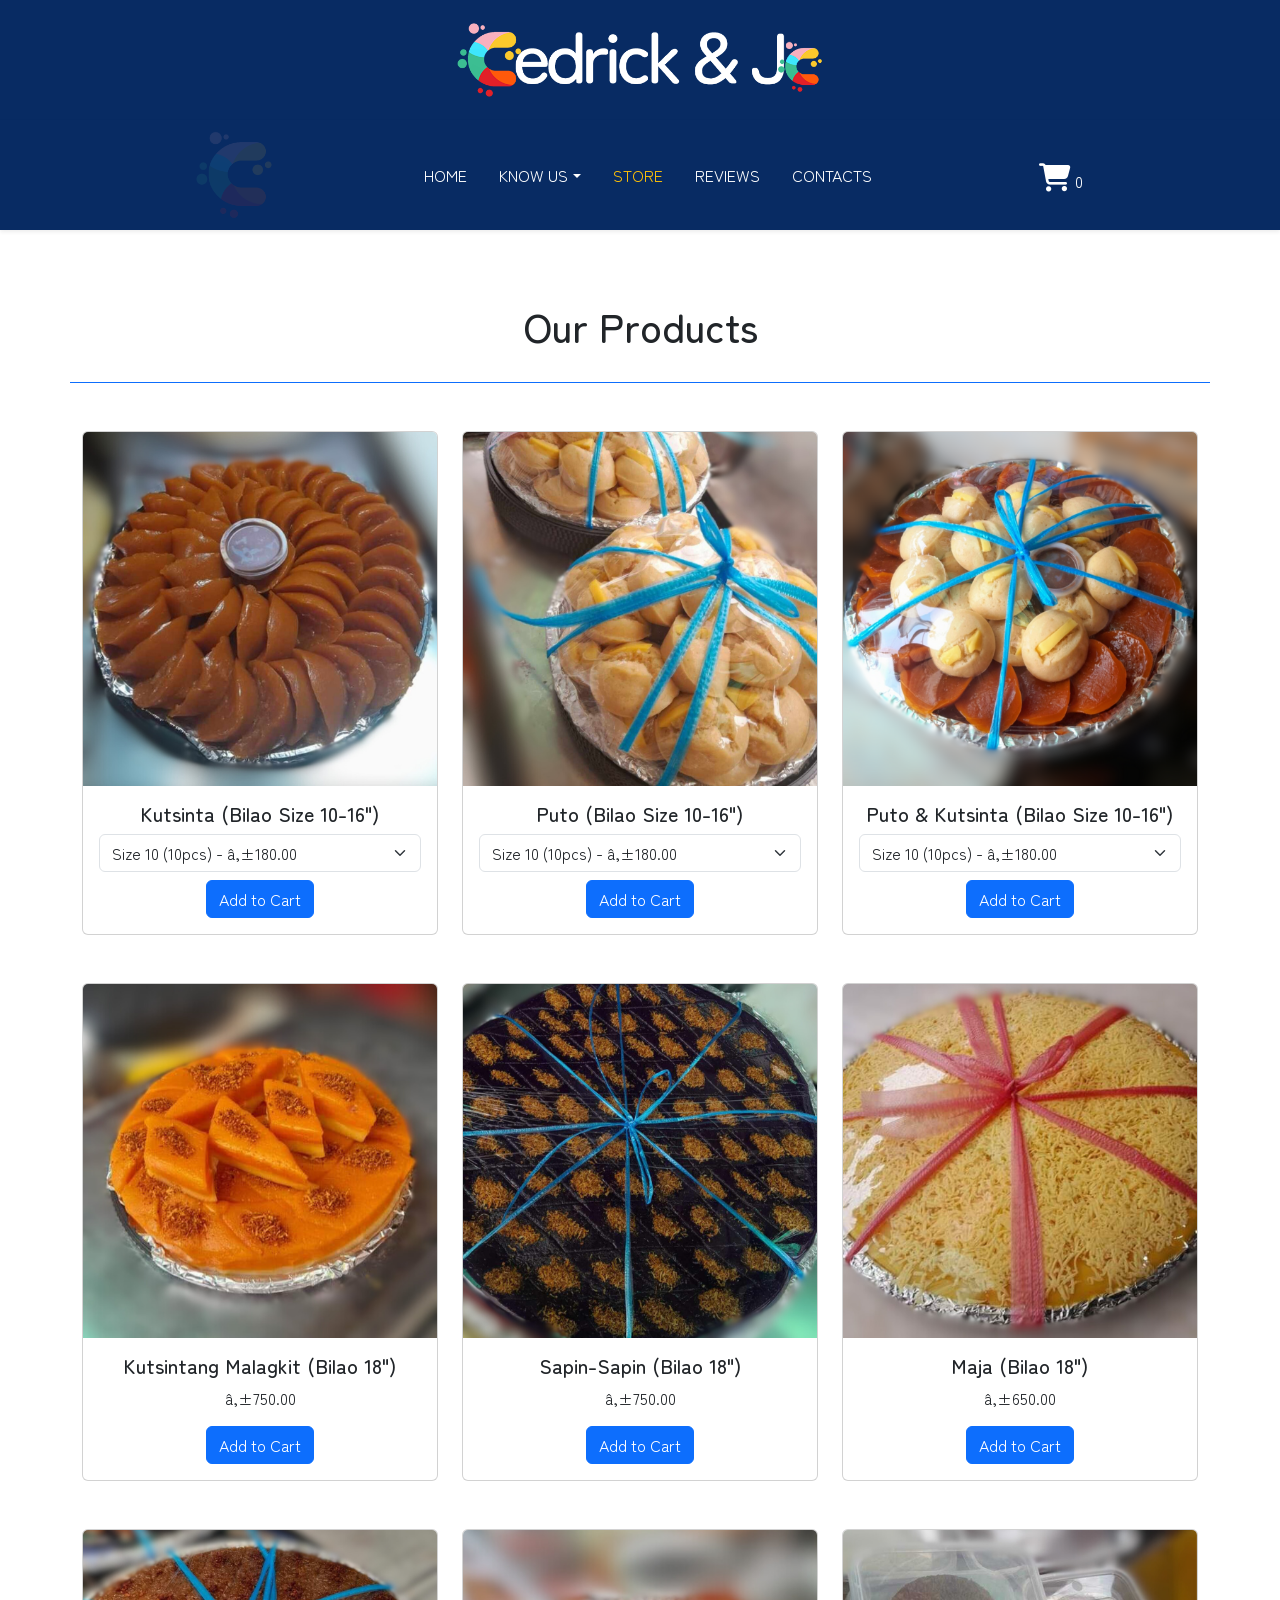
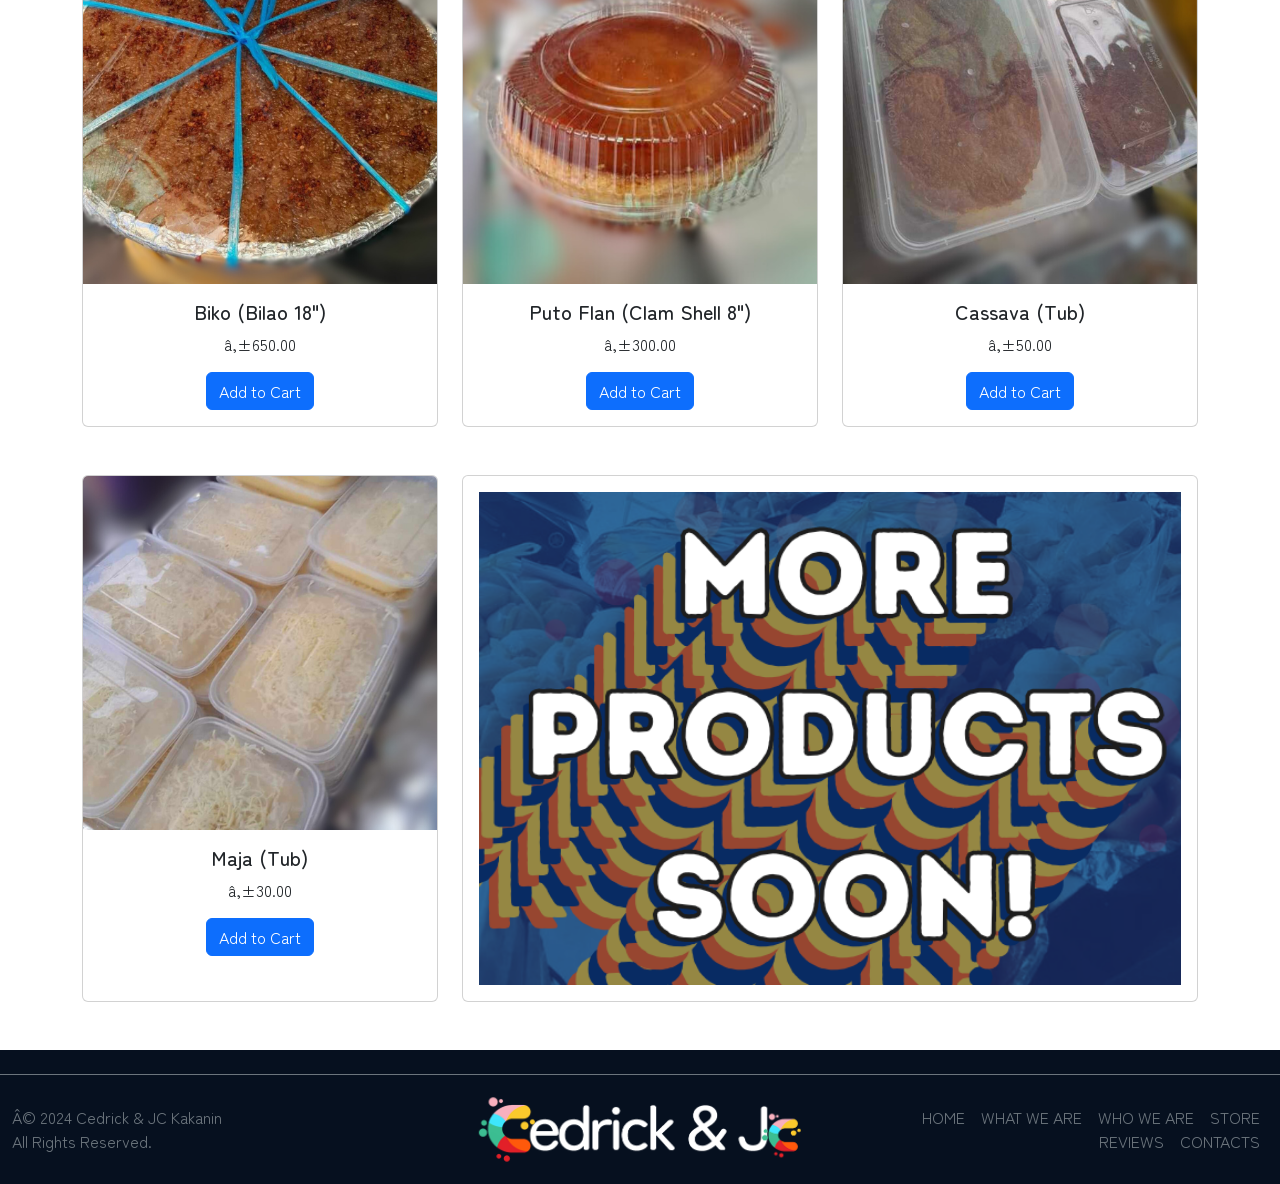
<file: store.html>
<!DOCTYPE html>
<html lang="en">
    <head>
        <link rel="stylesheet" href="css/bootstrap.min.css">
        <link rel="stylesheet" href="style.css">
        <link rel="preconnect" href="https://fonts.googleapis.com">
        <link rel="preconnect" href="https://fonts.gstatic.com" crossorigin>
        <link href="https://fonts.googleapis.com/css2?family=Anonymous+Pro:ital,wght@0,400;0,700;1,400;1,700&family=Gothic+A1&family=Lato:ital,wght@0,100;0,300;0,400;0,700;0,900;1,100;1,300;1,400;1,700;1,900&family=Poppins:ital,wght@0,100;0,200;0,300;0,400;0,500;0,600;0,700;0,800;0,900;1,100;1,200;1,300;1,400;1,500;1,600;1,700;1,800;1,900&family=Roboto:ital,wght@0,100;0,300;0,400;0,500;0,700;0,900;1,100;1,300;1,400;1,500;1,700;1,900&family=Zen+Maru+Gothic&display=swap" rel="stylesheet">
        <script src="js/bootstrap.bundle.min.js"></script>
        <script type="text/javascript">window.$crisp=[];window.CRISP_WEBSITE_ID="7b9085d6-8efe-437d-a3eb-573027345fcd";(function(){d=document;s=d.createElement("script");s.src="https://client.crisp.chat/l.js";s.async=1;d.getElementsByTagName("head")[0].appendChild(s);})();</script>
        <link rel="stylesheet" href="https://cdnjs.cloudflare.com/ajax/libs/font-awesome/6.5.2/css/all.min.css" integrity="sha512-SnH5WK+bZxgPHs44uWIX+LLJAJ9/2PkPKZ5QiAj6Ta86w+fsb2TkcmfRyVX3pBnMFcV7oQPJkl9QevSCWr3W6A==" crossorigin="anonymous" referrerpolicy="no-referrer" />
        <script src="jquery-3.7.1.js"></script>
        
        <title>Products | Cedrick and JC Kakanin </title>
    </head>
    <body>
        <div class="container-fluid">
            <div class="row banner-row">
                <div class="col-4"></div>
                <div class="col-4">
                    <div class="container-fluid align-items-center my-3">
                        <div class="banner">
                            <img src="banner.svg" alt="" width="100%">
                        </div>
                    </div>
                </div>
                <div class="col-4"></div>
            </div>
            <!-- navbar -->
            <div class="row sticky-top shadow-sm navbar-row navbar-md">
                <div class="col-1"></div>
                <div class="col-10">
                    <nav class="navbar navbar-expand-lg p-0">
                        <div class="container-fluid m-0 p-0 justify-content-center">
                            <a class="col-md-6 navbar-brand brand1 m-0" href="home.html">
                                <img src="banner.svg" alt="F" style="width:100%">
                            </a>  
                            <div class="col-md-6 d-flex cart2">
                                <button class="navbar-toggler" type="button" data-bs-toggle="collapse" data-bs-target="#navbar" aria-controls="navbar" aria-expanded="false" aria-label="Toggle navigation">
                                    <span class="navbar-toggler-icon"></span>
                                </button>
                                <button type="button" class="btn text-white" data-bs-toggle="offcanvas" data-bs-target="#offcanvasRight">
                                    <i class="fa-solid fa-cart-shopping pt-2 fs-3"></i>
                                    <span class="counter">0</span>
                                </button>
                            </div>  
                            <div class="collapse navbar-collapse d-lg-flex justify-content-center" id="navbar">
                                <a class="col-md-2 navbar-brand brand2 m-0 text-white me-3" style="width: 100px;" href="home.html">
                                    <div class="logo" style="width: 100px;">
                                        <img src="logo.svg"  style="width:100px; height: 100px;">
                                    </div>
                                </a> 
                                <ul class="col-md-8 navbar-nav justify-content-center text-uppercase py-4 px-5">
                                    <li class="nav-item me-3">
                                        <a class="nav-link" href="home.html">Home</a>
                                    </li>
                                    <li class="nav-item dropdown me-3">
                                        <a class="nav-link dropdown-toggle " href="#" data-bs-toggle="dropdown" aria-expanded="false">Know Us</a>
                                        <ul class="dropdown-menu">
                                            <li><a class="dropdown-item" href="company.html">What We Are</a></li>
                                            <li><a class="dropdown-item" href="personnel.html">Who We Are</a></li>
                                        </ul>
                                    </li>
                                    <li class="nav-item me-3">
                                        <a href="store.html" class="nav-link active text-warning">Store</a>
                                    </li>
                                    <li class="nav-item me-3">
                                        <a href="reviews.html" class="nav-link ">Reviews</a>
                                    </li>
                                    <li class="nav-item">
                                        <a href="contacts.html" class="nav-link ">Contacts</a>
                                    </li>
                                </ul>
                                <div class="col-md-2 text-end cart1 justify-content-end" style="width:100px;">
                                    <button type="button" class="btn text-white" data-bs-toggle="offcanvas" data-bs-target="#offcanvasRight">
                                        <i class="fa-solid fa-cart-shopping pt-2 fs-3"></i>
                                        <span class="counter">0</span>
                                    </button>
                                </div>  
                            </div>
                        </div>
                    </nav>
                </div>
                <div class="col-1"></div>
            </div>
            <!-- nav2 -->
            <div class="row sticky-top shadow-sm navbar-row navbar-mds">
                <div class="col-1"></div>
                <div class="col-10">
                    <nav class="navbar navbar-expand-lg p-0">
                        <div class="container-fluid m-0 p-0 ">
                            <div class="align-items-start" style="width: 400px;">
                                <a class="navbar-brand brand1 m-0" href="home.html">
                                    <img src="banner.svg" alt="F" style="width:100%">
                                </a>  
                            </div>
                            <div class="d-flex cart2">
                                <button class="navbar-toggler" type="button" data-bs-toggle="collapse" data-bs-target="#navbar" aria-controls="navbar" aria-expanded="false" aria-label="Toggle navigation">
                                    <span class="navbar-toggler-icon"></span>
                                </button>
                                <button type="button" class="btn text-white" data-bs-toggle="offcanvas" data-bs-target="#offcanvasRight">
                                    <i class="fa-solid fa-cart-shopping pt-2 fs-3"></i>
                                    <span class="counter">0</span>
                                </button>
                            </div>  
                            <div class="collapse navbar-collapse d-lg-flex justify-content-center" id="navbar">
                                <a class="col-md-2 navbar-brand brand2 m-0 text-white me-3" style="width: 100px;" href="home.html">
                                    <div class="logo" style="width: 100px;">
                                        <img src="logo.svg"  style="width:100px; height: 100px;">
                                    </div>
                                </a> 
                                <ul class="col-md-8 navbar-nav justify-content-center text-uppercase py-4 px-5">
                                    <li class="nav-item me-3">
                                        <a class="nav-link" aria-current="page" href="home.html">Home</a>
                                    </li>
                                    <li class="nav-item dropdown me-3">
                                        <a class="nav-link dropdown-toggle " href="#" data-bs-toggle="dropdown" aria-expanded="false">Know Us</a>
                                        <ul class="dropdown-menu">
                                            <li><a class="dropdown-item" href="company.html">What We Are</a></li>
                                            <li><a class="dropdown-item" href="personnel.html">Who We Are</a></li>
                                        </ul>
                                    </li>
                                    <li class="nav-item me-3">
                                        <a href="store.html" class="nav-link active text-warning">Store</a>
                                    </li>
                                    <li class="nav-item me-3">
                                        <a href="reviews.html" class="nav-link ">Reviews</a>
                                    </li>
                                    <li class="nav-item">
                                        <a href="contacts.html" class="nav-link ">Contacts</a>
                                    </li>
                                </ul>
                                <div class="col-md-2 text-end cart1 justify-content-end ms-3" style="width:100px;">
                                    <button type="button" class="btn text-white" data-bs-toggle="offcanvas" data-bs-target="#offcanvasRight">
                                        <i class="fa-solid fa-cart-shopping pt-2 fs-3"></i>
                                        <span class="counter">0</span>
                                    </button>
                                </div>  
                            </div>
                        </div>
                    </nav>
                </div>
                <div class="col-1"></div>
            </div>
    
        <!-- Product List -->
        <div class="container mt-5">
            <div class="row">
                <div class="col-12 text-center mb-5 border-bottom p-4 border-primary">
                    <h1>Our Products</h1>
                </div>
                <div class="col-xxl-3 col-xl-4 col-lg-4 col-md-6 col-sm-12 mb-5">
                    <div class="card h-100">
                        <img src="prod_img/2 (Kutsinta Bilao).png" class="card-img-top" alt="Product 1">
                        <div class="card-body text-center">
                            <h5 class="card-title">Kutsinta (Bilao Size 10-16")</h5>
                            <select class="form-select size-select mb-2" aria-label="Select Size">
                                <option value="1">Size 10 (10pcs) - ₱180.00</option>
                                <option value="12">Size 12 (40pcs) - ₱235.00</option>
                                <option value="13">Size 12 (50pcs) - ₱285.00</option>
                                <option value="14">Size 12 (60pcs) - ₱335.00</option>
                                <option value="15">Size 14 (70pcs) - ₱395.00</option>
                                <option value="16">Size 14 (80pcs) - ₱445.00</option>
                                <option value="17">Size 15 (90pcs) - ₱500.00</option>
                                <option value="18">Size 15 (100pcs) - ₱550.00</option>
                                <option value="19">Size 16 (120pcs) - ₱660.00</option>
                                <option value="20">Size 16 (150pcs) - ₱810.00</option>
                            </select>
                            <button class="btn btn-primary addCart" data-id="1">Add to Cart</button>
                        </div>
                    </div>
                </div>
                <div class="col-xxl-3 col-xl-4 col-lg-4 col-md-6 col-sm-12 mb-5">
                    <div class="card h-100">
                        <img src="prod_img/1 (Puto Bilao).png" class="card-img-top" alt="Product 2">
                        <div class="card-body text-center">
                            <h5 class="card-title">Puto (Bilao Size 10-16")</h5>
                            <select class="form-select size-select mb-2" aria-label="Select Size">
                                <option value="2">Size 10 (10pcs) - ₱180.00</option>
                                <option value="22">Size 12 (40pcs) - ₱235.00</option>
                                <option value="23">Size 12 (50pcs) - ₱285.00</option>
                                <option value="24">Size 12 (60pcs) - ₱335.00</option>
                                <option value="25">Size 14 (70pcs) - ₱395.00</option>
                                <option value="26">Size 14 (80pcs) - ₱445.00</option>
                                <option value="27">Size 15 (90pcs) - ₱500.00</option>
                                <option value="28">Size 15 (100pcs) - ₱550.00</option>
                                <option value="29">Size 16 (120pcs) - ₱660.00</option>
                                <option value="30">Size 16 (150pcs) - ₱810.00</option>
                            </select>
                            <button class="btn btn-primary addCart" data-id="2">Add to Cart</button>
                        </div>
                    </div>
                </div>
                <div class="col-xxl-3 col-xl-4 col-lg-4 col-md-6 col-sm-12 mb-5">
                    <div class="card h-100">
                        <img src="prod_img/mix.png" class="card-img-top" alt="Product 3">
                        <div class="card-body text-center">
                            <h5 class="card-title">Puto & Kutsinta (Bilao Size 10-16")</h5>
                            <select class="form-select size-select mb-2" aria-label="Select Size">
                                <option value="3">Size 10 (10pcs) - ₱180.00</option>
                                <option value="32">Size 12 (40pcs) - ₱235.00</option>
                                <option value="33">Size 12 (50pcs) - ₱285.00</option>
                                <option value="34">Size 12 (60pcs) - ₱335.00</option>
                                <option value="35">Size 14 (70pcs) - ₱395.00</option>
                                <option value="36">Size 14 (80pcs) - ₱445.00</option>
                                <option value="37">Size 15 (90pcs) - ₱500.00</option>
                                <option value="38">Size 15 (100pcs) - ₱550.00</option>
                                <option value="39">Size 16 (120pcs) - ₱660.00</option>
                                <option value="40">Size 16 (150pcs) - ₱810.00</option>
                            </select>
                            <button class="btn btn-primary addCart" data-id="3">Add to Cart</button>
                        </div>
                    </div>
                </div>
                <div class="col-xxl-3 col-xl-4 col-lg-4 col-md-6 col-sm-12 mb-5">
                    <div class="card h-100">
                        <img src="prod_img/3.png" class="card-img-top" alt="Product 4">
                        <div class="card-body text-center">
                            <h5 class="card-title">Kutsintang Malagkit (Bilao 18")</h5>
                            <p class="card-text">₱750.00</p>
                            <button class="btn btn-primary addCart" data-id="4">Add to Cart</button>
                        </div>
                    </div>
                </div>
                <div class="col-xxl-3 col-xl-4 col-lg-4 col-md-6 col-sm-12 mb-5">
                    <div class="card h-100">
                        <img src="prod_img/4 (Sapin-Sapin Bilao).png" class="card-img-top" alt="Product 5">
                        <div class="card-body text-center">
                            <h5 class="card-title">Sapin-Sapin (Bilao 18")</h5>
                            <p class="card-text">₱750.00</p>
                            <button class="btn btn-primary addCart" data-id="5">Add to Cart</button>
                        </div>
                    </div>
                </div>
                <div class="col-xxl-3 col-xl-4 col-lg-4 col-md-6 col-sm-12 mb-5">
                    <div class="card h-100">
                        <img src="prod_img/6 (Maja Bilao).png" class="card-img-top" alt="Product 6">
                        <div class="card-body text-center">
                            <h5 class="card-title">Maja (Bilao 18")</h5>
                            <p class="card-text">₱650.00</p>
                            <button class="btn btn-primary addCart" data-id="6">Add to Cart</button>
                        </div>
                    </div>
                </div>
                <div class="col-xxl-3 col-xl-4 col-lg-4 col-md-6 col-sm-12 mb-5">
                    <div class="card h-100">
                        <img src="prod_img/7 (Biko Bilao).png" class="card-img-top" alt="Product 7">
                        <div class="card-body text-center">
                            <h5 class="card-title">Biko (Bilao 18")</h5>
                            <p class="card-text">₱650.00</p>
                            <button class="btn btn-primary addCart" data-id="7">Add to Cart</button>
                        </div>
                    </div>
                </div>
                <div class="col-xxl-3 col-xl-4 col-lg-4 col-md-6 col-sm-12 mb-5">
                    <div class="card h-100">
                        <img src="prod_img/2.png" class="card-img-top" alt="Product 8">
                        <div class="card-body text-center">
                            <h5 class="card-title">Puto Flan (Clam Shell 8")</h5>
                            <p class="card-text">₱300.00</p>
                            <button class="btn btn-primary addCart" data-id="8">Add to Cart</button>
                        </div>
                    </div>
                </div>
                <div class="col-xxl-3 col-xl-4 col-lg-4 col-md-6 col-sm-12 mb-5">
                    <div class="card h-100">
                        <img src="prod_img/11 (Cassava Tub).png" class="card-img-top" alt="Product 9">
                        <div class="card-body text-center">
                            <h5 class="card-title">Cassava (Tub)</h5>
                            <p class="card-text">₱50.00</p>
                            <button class="btn btn-primary addCart" data-id="9">Add to Cart</button>
                        </div>
                    </div>
                </div>
                <div class="col-xxl-3 col-xl-4 col-lg-4 col-md-6 col-sm-12 mb-5">
                    <div class="card h-100">
                        <img src="prod_img/13 (Maja Tub).png" class="card-img-top" alt="Product 10">
                        <div class="card-body text-center">
                            <h5 class="card-title">Maja (Tub)</h5>
                            <p class="card-text">₱30.00</p>
                            <button class="btn btn-primary addCart" data-id="10">Add to Cart</button>
                        </div>
                    </div>
                </div>
                <div class="col-xxl-6 col-xl-8 col-lg-8 col-md-12 col-sm-12 mb-5">
                    <div class="card h-100">
                        <!-- <img src="prod_img/13 (Maja Tub).png" class="card-img-top" alt="Product 10"> -->
                        <img class="image-fluid rounded p-3" src="Images/More Soon....png">
                    </div>
                </div>
            </div>
            </div>
        </div>
    </div>

    <!-- footer -->
    <footer class="footer mt-auto">
        <div class="container-fluid d-flex flex-wrap justify-content-between align-items-center py-3 mt-4 mb-0 border-top border-secondary">
            <p class="col-md-4 mb-0 text-secondary text-align-center">© 2024 Cedrick & JC Kakanin <br> All Rights Reserved.</p>
            <a href="/" class="col-md-4 d-flex align-items-center justify-content-center mb-3 mb-md-0 me-md-auto link-body-emphasis text-decoration-none">
                <img src="banner.svg" alt="Cedrick & JC Kakanin" style="width: 80%;">
            </a>
            <ul class="nav col-md-4 justify-content-end text-uppercase">
                <li class="nav-item"><a href="home.html" class="nav-link px-2 py-0 text-body-white link-secondary">Home</a></li>
                <li class="nav-item"><a href="company.html" class="nav-link px-2 py-0 text-body-white link-secondary">What We are</a></li>
                <li class="nav-item"><a href="personnel.html" class="nav-link px-2 py-0 text-body-white link-secondary">Who We are</a></li>
                <li class="nav-item"><a href="store.html" class="nav-link px-2 py-0 text-body-white link-secondary">Store</a></li>
                <li class="nav-item"><a href="reviews.html" class="nav-link px-2 py-0 text-body-white link-secondary">Reviews</a></li>
                <li class="nav-item"><a href="contacts.html" class="nav-link px-2 py-0 text-body-white link-secondary">Contacts</a></li>
            </ul>
        </div>
    </footer>
    
    <!-- Cart -->
    <div class="offcanvas offcanvas-end" tabindex="-1" id="offcanvasRight" aria-labelledby="offcanvasRightLabel">
        <div class="offcanvas-body p-0 cartTab">
            <div class="offcanvas-header">
                <h1 class="offcanvas-title" id="offcanvasRightLabel">Shopping Cart</h1>
                <button type="button" class="btn-close" data-bs-dismiss="offcanvas" aria-label="Close"></button>
            </div>
            <div class="listCart p-2 mt-4">
                <!-- cart will display here -->
            </div>
            <div class="btns p-2 mt-auto">
                <button type="button" class="btn btn-success" onclick="window.location.href='checkout.html'">Check Out</button>
                <button type="button" class="btn btn-warning text-white" data-bs-dismiss="offcanvas" aria-label="Close">Continue Shopping</button>
            </div>
        </div>
    </div>
    <script type="module">
        import cart from './cart.js';
        cart();

        // Function to handle select menu changes
        function updateCartButton() {
            document.querySelectorAll('.size-select').forEach(select => {
                select.addEventListener('change', function() {
                    const selectedId = this.value;
                    const addToCartButton = this.nextElementSibling;
                    addToCartButton.setAttribute('data-id', selectedId);
                });
            });
        }

        // Run the function on page load
        document.addEventListener('DOMContentLoaded', updateCartButton);

        $('.logo').hide();
        
        $(window).scroll(function() {
            if ($(this).scrollTop() >= 200) {
            $('.logo').slideDown();
            console.log ($(this).scrollTop());
            } else {
            $('.logo').fadeOut();
            console.log ($(this).scrollTop());
            }
        });
    </script>
</body>
</html>
</file>
<file: style.css>
@import url('https://fonts.googleapis.com/css2?family=Anonymous+Pro:ital,wght@0,400;0,700;1,400;1,700&family=Gothic+A1&family=Lato:ital,wght@0,100;0,300;0,400;0,700;0,900;1,100;1,300;1,400;1,700;1,900&family=Poppins:ital,wght@0,100;0,200;0,300;0,400;0,500;0,600;0,700;0,800;0,900;1,100;1,200;1,300;1,400;1,500;1,600;1,700;1,800;1,900&family=Roboto:ital,wght@0,100;0,300;0,400;0,500;0,700;0,900;1,100;1,300;1,400;1,500;1,700;1,900&family=Zen+Maru+Gothic&display=swap');

.zen-maru-gothic-regular {
    font-family: "Zen Maru Gothic", serif;
    font-weight: 400;
    font-style: normal;
  }
  
.fa-solid:hover{
    color: #d4af37;
}

.offcanvas-body{
    border: #082b63 10px solid;
}

.offcanvas-header{
    color: #d4af37;
    background-color: #082b63;
}


.hvr-grow:hover,
.hvr-grow:focus,
.hvr-grow:active {
    transform: scale(1.1);
}


body{
    font-family: "Zen Maru Gothic", serif;
    height: 100vh;
    display: flex;
    flex-direction: column;
}

.prod_header {
    background-color: #082b63;
}

/* banner */
.banner-row {
    background-color: #082b63;
}

/* splash page */
.splash{
    color: #082b63;
}

/* personnel */
.card-header {
    background-color: #082b63;
}


/* navbar */
.navbar-row {
    background-color: #082b63;
}

.nav-link {
    color: white;
}
.nav-link:hover {
    color: #d4af37;
}

.dropdown:hover .dropdown-menu {
    display: block;
}

/* footer */
footer{
    background-color: #06101f;
}

/* cart */

.cartTab{
    position: fixed;
    width: 400px;
    top: 0;
    right: 0;
    bottom: 0;
    max-width: 100%;
    display: grid;
    grid-template-rows: 70px 1fr 70px;
    background-color: #082b63;
    color: white;
    font-weight: 500;
}

.cartTab .btns {
    display: grid;
    grid-template-columns: repeat(2, 1fr);
    column-gap: 5%;
}

.cartTab .cartList {
    overflow: auto;
} 

.cartTab .cartList::-webkit-scrollbar{
    width: 0;
}

.listCart {
    display: flex;
    flex-direction: column;
    gap: 1rem;
    background-color: #082b63;
}

.offcanvas-body

.item {
    display: flex;
    justify-content: space-between;
    align-items: center;
    margin-bottom: 10px;
}

.item-content {
    display: flex;
    align-items: center;
    width: 100%;
}

.image img {
    width: 50px;
    height: 50px;
    object-fit: cover;
}

.product-info {
    display: flex;
    align-items: center;
    margin-left: 10px;
    flex-grow: 1;
}

.product-name {
    flex-grow: 1;
    white-space: nowrap;
    overflow: hidden;
    text-overflow: ellipsis;
}

.quantity {
    display: flex;
    align-items: center;
    margin-left: 10px;
}

.quantity .btn {
    width: 30px;
    height: 30px;
    padding: 0;
    text-align: center;
}

.quantity-value {
    width: 30px;
    text-align: center;
}

.total-price {
    flex-shrink: 0;
    width: 80px;
    text-align: right;
    margin-left: 10px;
}

.item .image img {
    width: 50px;
    height: auto;
}


.item .totalPrice {
    margin-left: auto; 
    margin-right: 1rem; 
    flex-shrink: 0;
}

.item .quantity {
    display: flex;
    align-items: center;
    gap: 0.5rem;
    flex-shrink: 0;
}


@media screen and (min-width: 992px) {
    .brand2{
        display: block !important;
    }
    .brand1 {
        display: none !important;
    }
    .cart2 {
        display: none !important;
    }
    .cart1 {
        display: flex !important;
    }
    .navbar-md {
        display: flex !important;
    }
    .navbar-mds {
        display: none !important;
    }
}

@media screen and (max-width: 991px) {
    .brand1 {
        display: block !important;
    }
    .brand2{
        display: none !important;
    }
    .cart1 {
        display: none!important;
    }
    .cart2 {
        display: block!important;
    }
    .navbar-md {
        display: none !important;
    }
    .navbar-mds {
        display: flex !important;
    }
    .banner-row {
        display: none !important;
    }
}

@media screen and (max-width: 660px) {
    .banner img {
        max-width: 50%; 
        height: auto; 
    }
}
</file>
